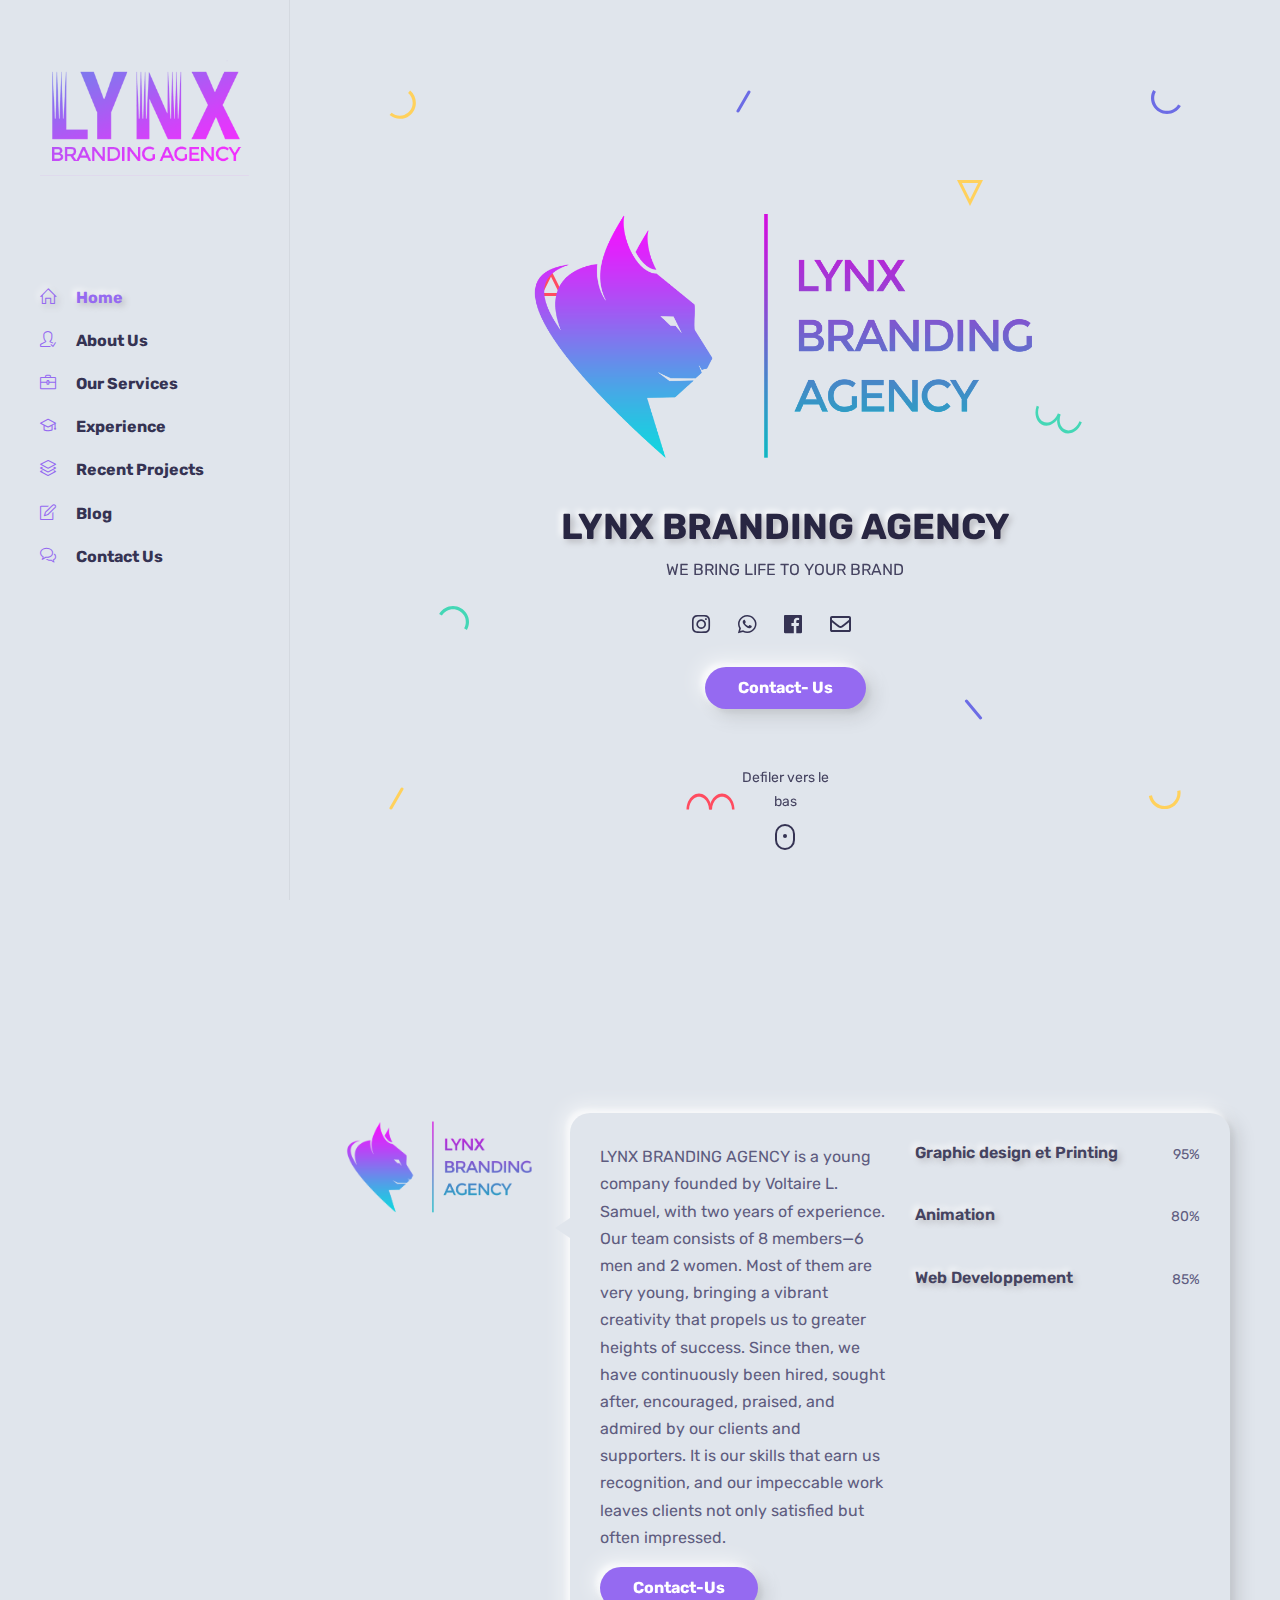
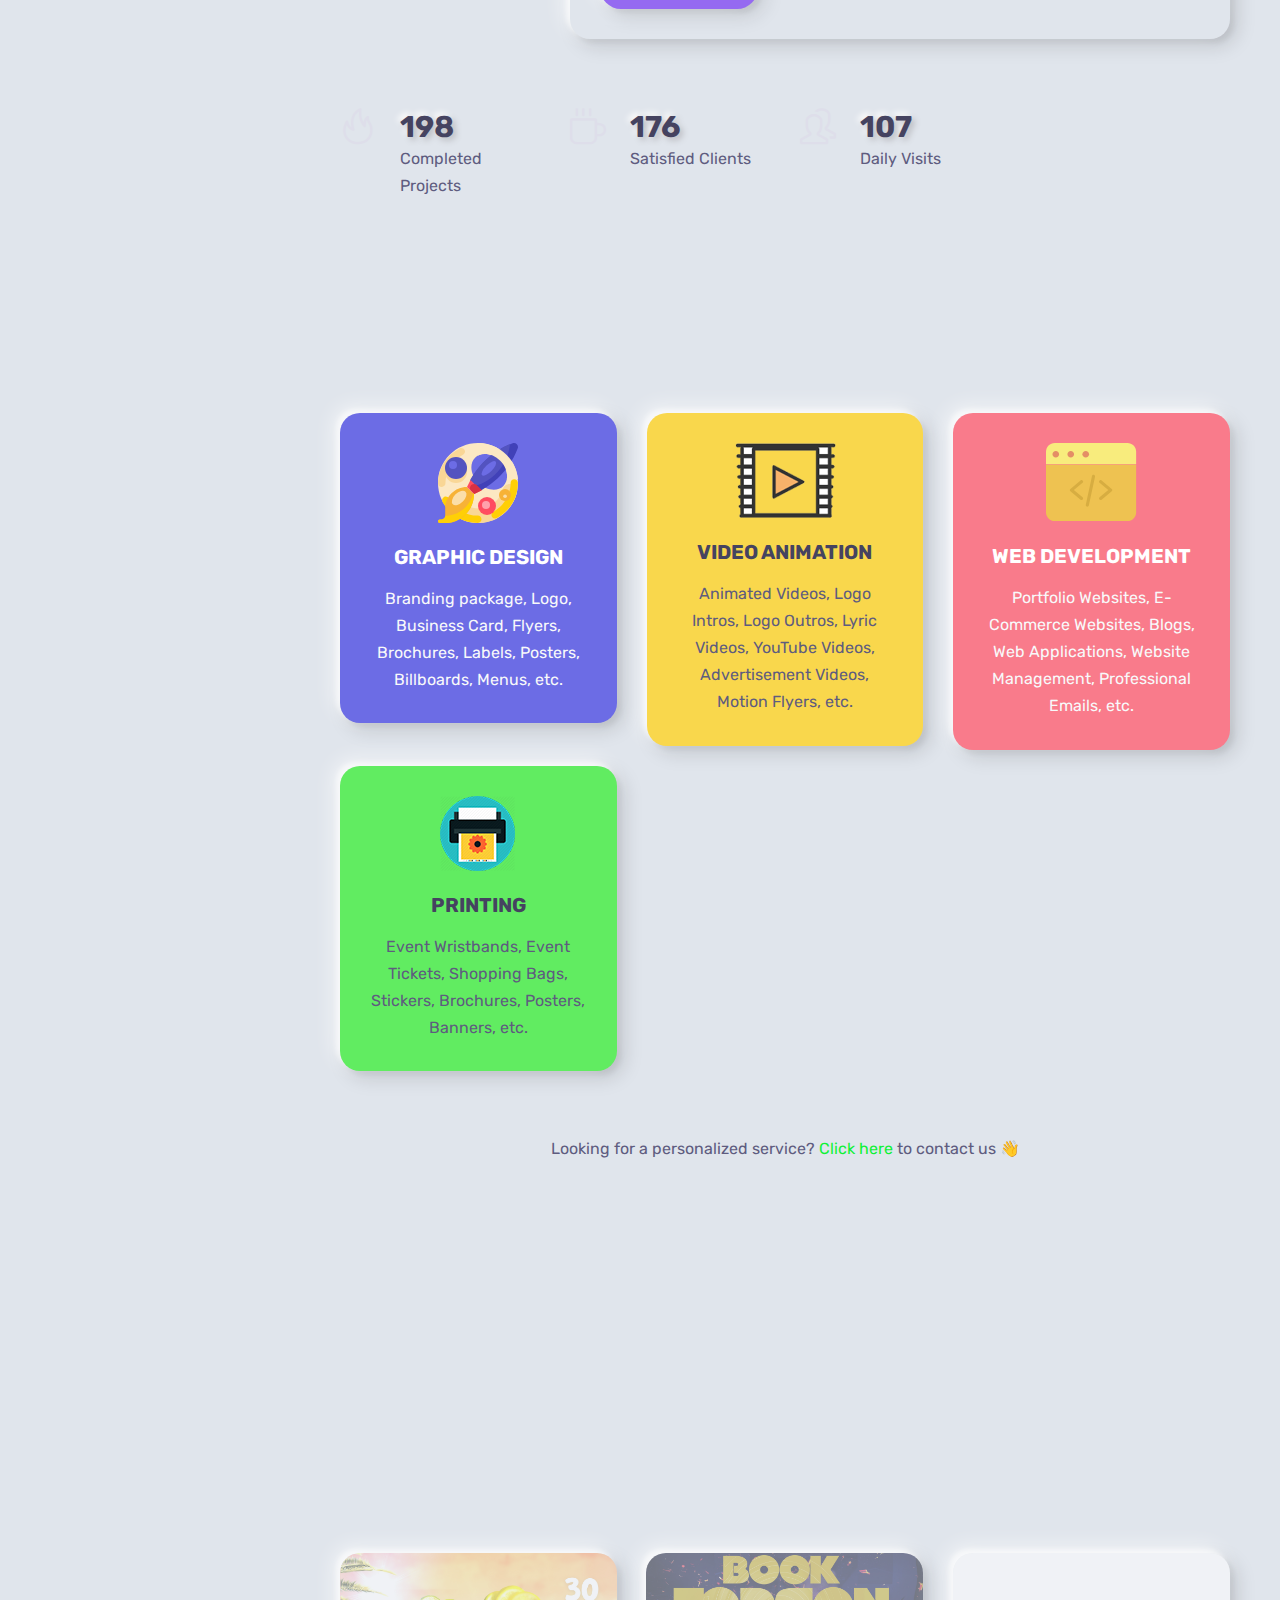
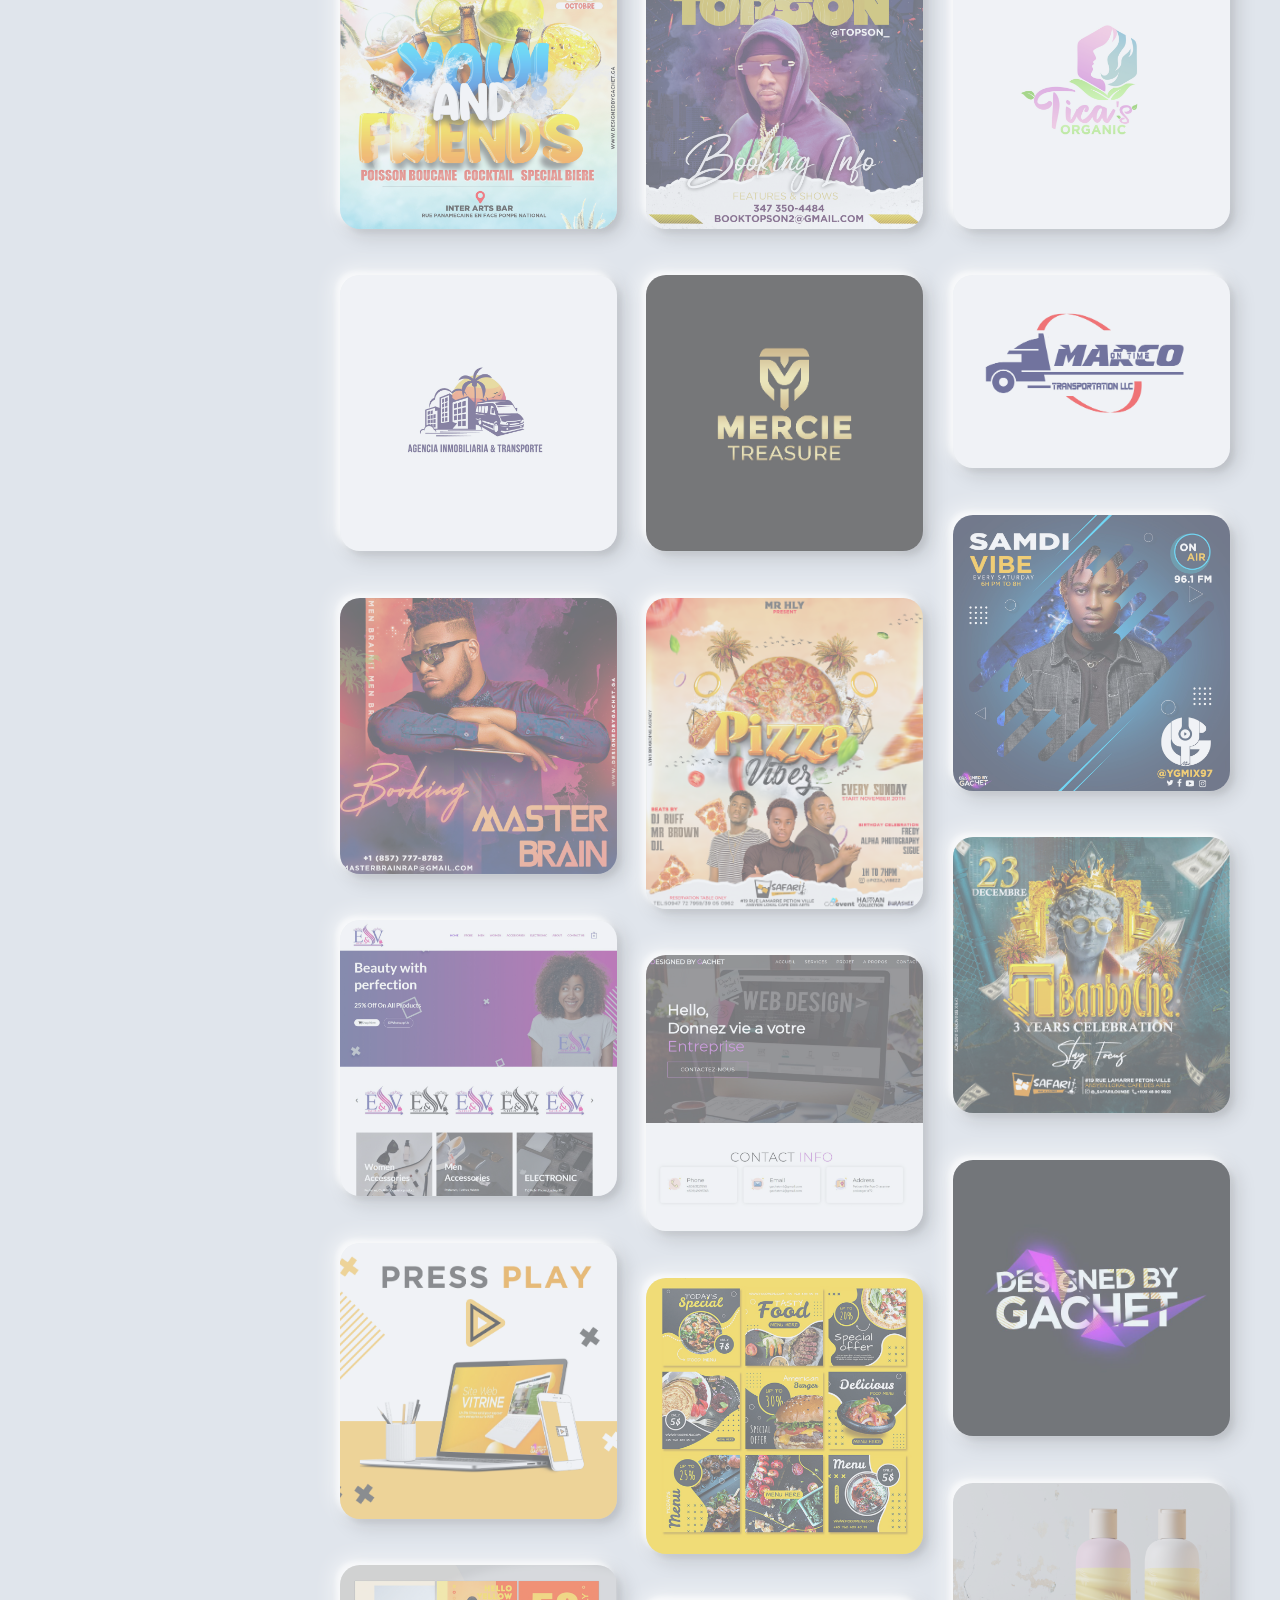
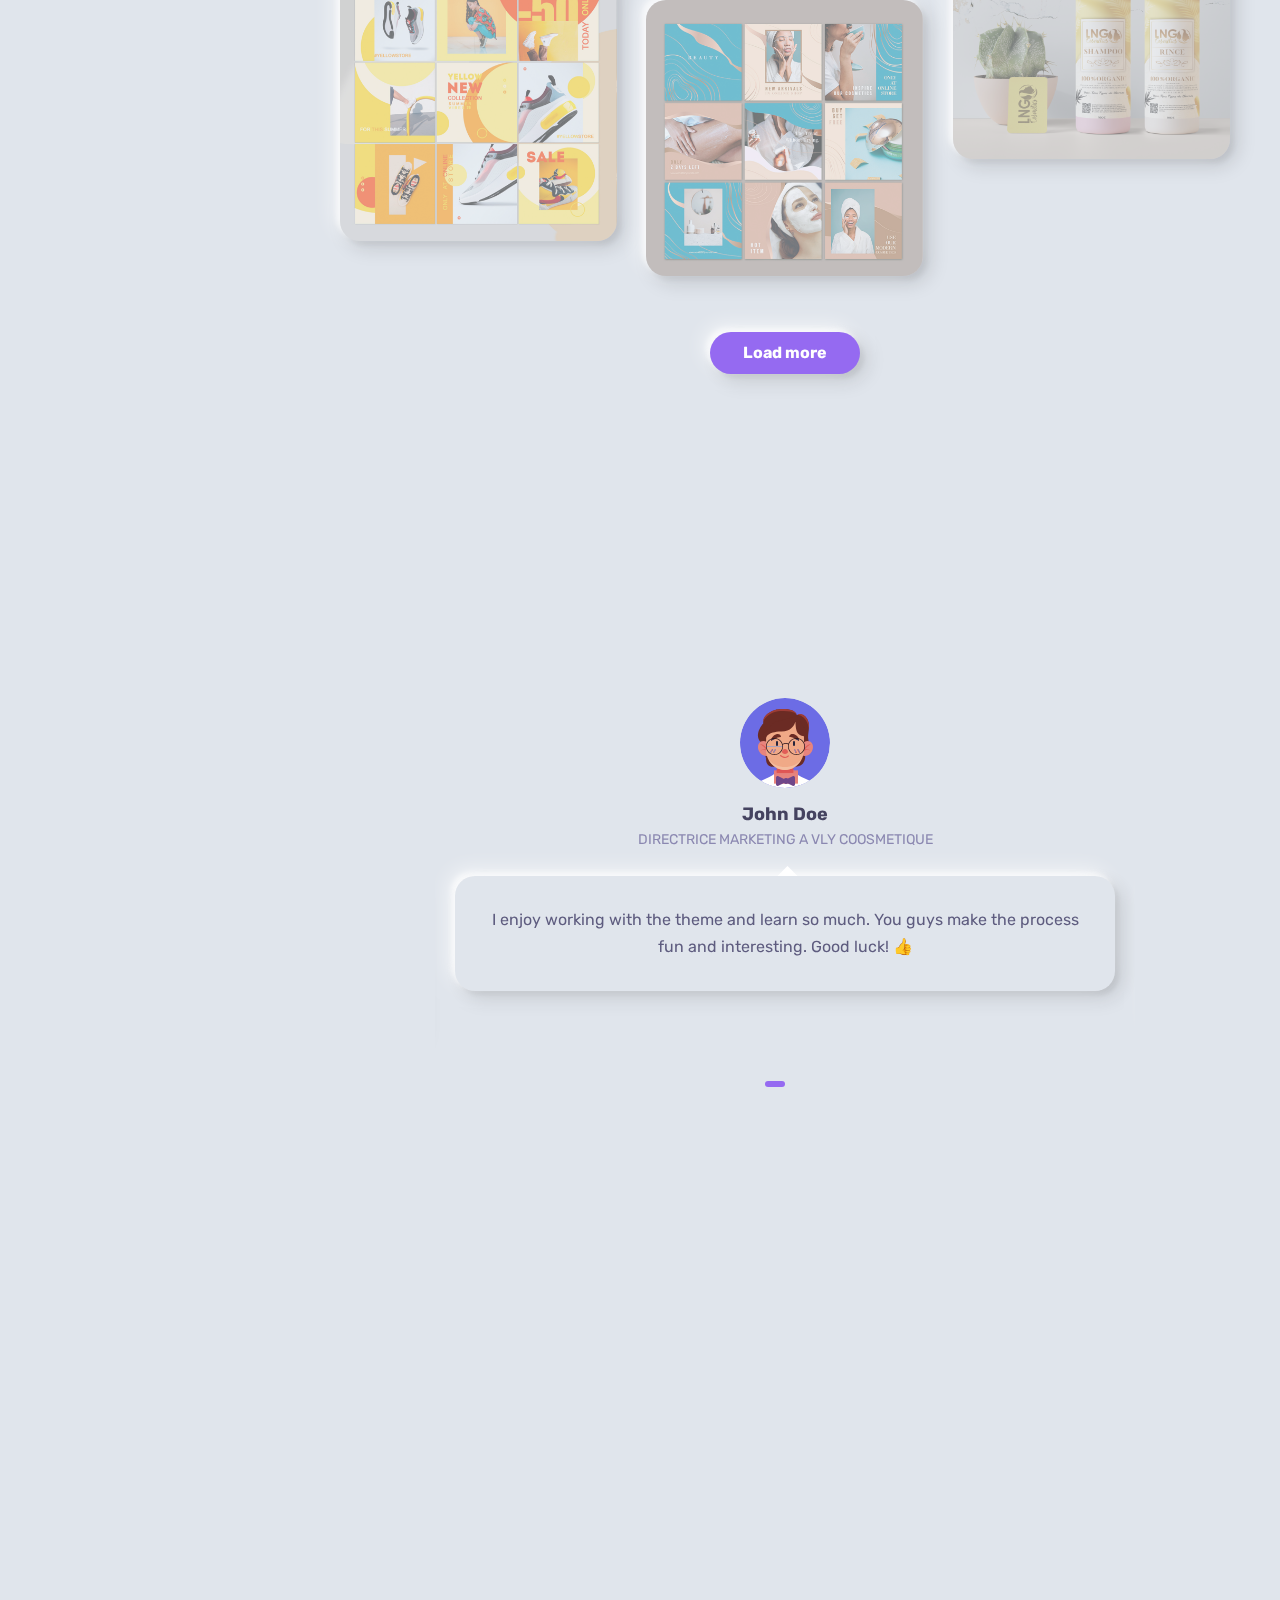
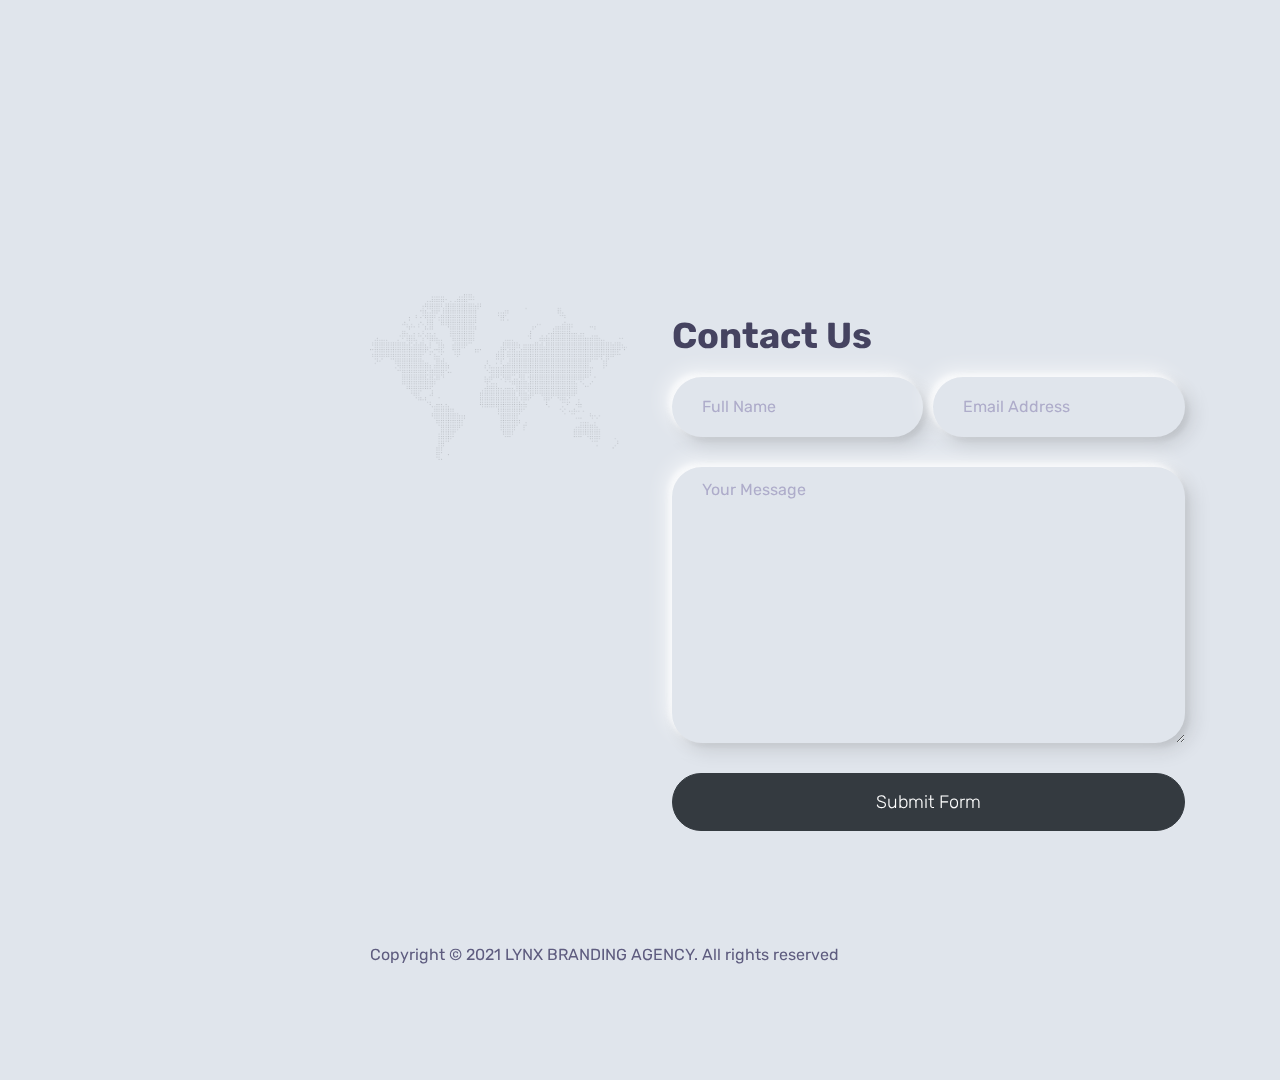
<file: index.html>
<!DOCTYPE html>
<html lang="en-US">
<head>
	<meta http-equiv="Content-Type" content="text/html; charset=UTF-8">
	<title>Lynx branding agency</title>
	<meta name="description" content="WE BRING LIFE TO YOUR BRAND">
	<meta name="viewport" content="width=device-width, initial-scale=1, maximum-scale=1">
	<link rel="shortcut icon" type="image/x-icon" href="images/LYNX LOGO REKTANG2.png">

	<!-- STYLESHEETS -->
	<link rel="stylesheet" href="css/bootstrap.min.css" type="text/css" media="all">
	<link rel="stylesheet" href="css/all.min.css" type="text/css" media="all">
	<link rel="stylesheet" href="css/simple-line-icons.css" type="text/css" media="all">
	<link rel="stylesheet" href="css/slick.css" type="text/css" media="all">
	<link rel="stylesheet" href="css/animate.css" type="text/css" media="all">
	<link rel="stylesheet" href="css/magnific-popup.css" type="text/css" media="all">
	<link rel="stylesheet" href="css/style.css" type="text/css" media="all">

	

</head>

<body>
	<script src="https://apps.elfsight.com/p/platform.js" defer></script>
<div class="elfsight-app-6313a6b8-5e1a-4617-8677-b1f6c5e3a9fa"></div>
<!-- Preloader 
<div id="preloader" class="light">
	<div class="outer">
		<!-- Google Chrome --
		<div class="infinityChrome">
			<div></div>
			<div></div>
			<div></div>
		</div> -->

		<!-- Safari and others --
		<div class="infinity">
			<div>
				<span></span>
			</div>
			<div>
				<span></span>
			</div>
			<div>
				<span></span>
			</div>
		</div>
	-->
		<!-- Stuff -->
		<svg xmlns="http://www.w3.org/2000/svg" version="1.1" class="goo-outer">
			<defs>
				<filter id="goo">
					<feGaussianBlur in="SourceGraphic" stdDeviation="6" result="blur" />
					<feColorMatrix in="blur" values="1 0 0 0 0  0 1 0 0 0  0 0 1 0 0  0 0 0 18 -7" result="goo" />
					<feBlend in="SourceGraphic" in2="goo" />
				</filter>
			</defs>
		</svg>
	</div>
</div>

<!-- mobile header -->
<header class="mobile-header-1 light">
	<div class="container">
		<!-- menu icon -->
		<div class="menu-icon d-inline-flex mr-4">
			<button>
				<span></span>
			</button>
		</div>
		<!-- logo image -->
		<div class="site-logo">
			<a href="index-light.html">
				<img src="images/LYNX LOGO REKTANG2.png" alt="LYNX" />
			</a>
		</div>
	</div>
</header>

<!-- desktop header -->
<header class="desktop-header-1 light d-flex align-items-start flex-column">
	
	<!-- logo image -->
	<div class="site-logo">
		<a href="index-light.html">
			<img src="images/LYNX LOGO REKTANG2.png" alt="LYNX" />
		</a>
	</div>
	
	<!-- main menu -->
	<nav>
	<ul class="vertical-menu scrollspy">
		<li class="active"><a href="#home"><i class="icon-home"></i>Home</a></li>
		<li><a href="#about"><i class="icon-user-following"></i>About Us</a></li>
		<li><a href="#services"><i class="icon-briefcase"></i>Our Services</a></li>
		<li><a href="#experience"><i class="icon-graduation"></i>Experience</a></li>
		<li><a href="#works"><i class="icon-layers"></i>Recent Projects</a></li>
		<li><a href="#blog"><i class="icon-note"></i>Blog</a></li>
		<li><a href="#contact"><i class="icon-bubbles"></i>Contact Us</a></li>
	</ul>
</nav>

	<!-- site footer -->
	

</header>

<!-- main layout -->
<main class="content">
	
	<!-- section home -->
	<section id="home" class="home d-flex light align-items-center">
		<div class="container">

			<!-- intro -->
			<div class="intro">
				<!-- avatar image -->
				<img src="images/lynx logo tou koupe.png" alt="Bolby" class="mb-4" />

				<!-- info -->
				<h1 class="mb-2 mt-0">LYNX BRANDING AGENCY</h1>
				<span>WE <span class="text-rotating">BRING LIFE TO YOUR BRAND</span></span>

				<!-- social icons -->
				<ul class="social-icons light list-inline mb-0 mt-4">
					<li class="list-inline-item"><a href="#"><i class="fab fa-instagram"></i></a></li>
					<li class="list-inline-item"><a href="#"><i class="fab fa-whatsapp"></i></a></li>
					<li class="list-inline-item"><a href="#"><i class="fab fa-facebook"></i></a></li>
					<li class="list-inline-item"><a href="#"><i class="far fa-envelope"></i></a></li>
					<li class="list-inline-item"><a href="#"><i class="fab fa-phone"></i></a></li>
				</ul>

				<!-- buttons -->
				<div class="mt-4">
					<a href="#contact" class="btn btn-default">Contact- Us</a>
				</div>
			</div>
			
			<!-- scroll down mouse wheel -->
			<div class="scroll-down light">
				<a href="#about" class="mouse-wrapper">
					<span>Defiler vers le bas</span>
					<span class="mouse">
						<span class="wheel"></span>
					</span>
				</a>
			</div>

			<!-- parallax layers -->
			<div class="parallax" data-relative-input="true">

				<svg width="27" height="29" data-depth="0.3" class="layer p1" xmlns="http://www.w3.org/2000/svg"><path d="M21.15625.60099c4.37954 3.67487 6.46544 9.40612 5.47254 15.03526-.9929 5.62915-4.91339 10.30141-10.2846 12.25672-5.37122 1.9553-11.3776.89631-15.75715-2.77856l2.05692-2.45134c3.50315 2.93948 8.3087 3.78663 12.60572 2.22284 4.297-1.5638 7.43381-5.30209 8.22768-9.80537.79387-4.50328-.8749-9.08872-4.37803-12.02821L21.15625.60099z" fill="#FFD15C" fill-rule="evenodd"/></svg>

				<svg width="26" height="26" data-depth="0.2" class="layer p2" xmlns="http://www.w3.org/2000/svg"><path d="M13 3.3541L2.42705 24.5h21.1459L13 3.3541z" stroke="#FF4C60" stroke-width="3" fill="none" fill-rule="evenodd"/></svg>

				<svg width="30" height="25" data-depth="0.3" class="layer p3" xmlns="http://www.w3.org/2000/svg"><path d="M.1436 8.9282C3.00213 3.97706 8.2841.92763 14.00013.92796c5.71605.00032 10.9981 3.04992 13.85641 8 2.8583 4.95007 2.8584 11.0491-.00014 16.00024l-2.77128-1.6c2.28651-3.96036 2.28631-8.84002.00011-12.8002-2.2862-3.96017-6.5124-6.40017-11.08513-6.4-4.57271.00018-8.79872 2.43984-11.08524 6.4002l-2.77128-1.6z" fill="#44D7B6" fill-rule="evenodd"/></svg>

				<svg width="15" height="23" data-depth="0.6" class="layer p4" xmlns="http://www.w3.org/2000/svg"><rect transform="rotate(30 9.86603 10.13397)" x="7" width="3" height="25" rx="1.5" fill="#FFD15C" fill-rule="evenodd"/></svg>

				<svg width="15" height="23" data-depth="0.2" class="layer p5" xmlns="http://www.w3.org/2000/svg"><rect transform="rotate(30 9.86603 10.13397)" x="7" width="3" height="25" rx="1.5" fill="#6C6CE5" fill-rule="evenodd"/></svg>

				<svg width="49" height="17" data-depth="0.5" class="layer p6" xmlns="http://www.w3.org/2000/svg"><g fill="#FF4C60" fill-rule="evenodd"><path d="M.5 16.5c0-5.71709 2.3825-10.99895 6.25-13.8567 3.8675-2.85774 8.6325-2.85774 12.5 0C23.1175 5.50106 25.5 10.78292 25.5 16.5H23c0-4.57303-1.90625-8.79884-5-11.08535-3.09375-2.28652-6.90625-2.28652-10 0C4.90625 7.70116 3 11.92697 3 16.5H.5z"/><path d="M23.5 16.5c0-5.71709 2.3825-10.99895 6.25-13.8567 3.8675-2.85774 8.6325-2.85774 12.5 0C46.1175 5.50106 48.5 10.78292 48.5 16.5H46c0-4.57303-1.90625-8.79884-5-11.08535-3.09375-2.28652-6.90625-2.28652-10 0-3.09375 2.28651-5 6.51232-5 11.08535h-2.5z"/></g></svg>

				<svg width="26" height="26" data-depth="0.4" class="layer p7" xmlns="http://www.w3.org/2000/svg"><path d="M13 22.6459L2.42705 1.5h21.1459L13 22.6459z" stroke="#FFD15C" stroke-width="3" fill="none" fill-rule="evenodd"/></svg>

				<svg width="19" height="21" data-depth="0.3" class="layer p8" xmlns="http://www.w3.org/2000/svg"><rect transform="rotate(-40 6.25252 10.12626)" x="7" width="3" height="25" rx="1.5" fill="#6C6CE5" fill-rule="evenodd"/></svg>

				<svg width="30" height="25" data-depth="0.3" data-depth-y="-1.30" class="layer p9" xmlns="http://www.w3.org/2000/svg"><path d="M29.8564 16.0718c-2.85854 4.95114-8.1405 8.00057-13.85654 8.00024-5.71605-.00032-10.9981-3.04992-13.85641-8-2.8583-4.95007-2.8584-11.0491.00014-16.00024l2.77128 1.6c-2.28651 3.96036-2.28631 8.84002-.00011 12.8002 2.2862 3.96017 6.5124 6.40017 11.08513 6.4 4.57271-.00018 8.79872-2.43984 11.08524-6.4002l2.77128 1.6z" fill="#6C6CE5" fill-rule="evenodd"/></svg>

				<svg width="47" height="29" data-depth="0.2" class="layer p10" xmlns="http://www.w3.org/2000/svg"><g fill="#44D7B6" fill-rule="evenodd"><path d="M46.78878 17.19094c-1.95535 5.3723-6.00068 9.52077-10.61234 10.8834-4.61167 1.36265-9.0893-.26708-11.74616-4.27524-2.65686-4.00817-3.08917-9.78636-1.13381-15.15866l2.34923.85505c-1.56407 4.29724-1.2181 8.92018.90705 12.12693 2.12514 3.20674 5.70772 4.5107 9.39692 3.4202 3.68921-1.0905 6.92581-4.40949 8.48988-8.70673l2.34923.85505z"/><path d="M25.17585 9.32448c-1.95535 5.3723-6.00068 9.52077-10.61234 10.8834-4.61167 1.36264-9.0893-.26708-11.74616-4.27525C.16049 11.92447-.27182 6.14628 1.68354.77398l2.34923.85505c-1.56407 4.29724-1.2181 8.92018.90705 12.12692 2.12514 3.20675 5.70772 4.5107 9.39692 3.4202 3.68921-1.0905 6.92581-4.40948 8.48988-8.70672l2.34923.85505z"/></g></svg>

				<svg width="33" height="20" data-depth="0.5" class="layer p11" xmlns="http://www.w3.org/2000/svg"><path d="M32.36774.34317c.99276 5.63023-1.09332 11.3614-5.47227 15.03536-4.37895 3.67396-10.3855 4.73307-15.75693 2.77837C5.76711 16.2022 1.84665 11.53014.8539 5.8999l3.15139-.55567c.7941 4.50356 3.93083 8.24147 8.22772 9.8056 4.29688 1.56413 9.10275.71673 12.60554-2.2227C28.34133 9.98771 30.01045 5.4024 29.21635.89884l3.15139-.55567z" fill="#FFD15C" fill-rule="evenodd"/></svg>

			</div>
		</div>
		
	</section>

	<!-- section about -->
	<section id="about">

		<div class="container">
			
			<!-- section title -->
			<h2 class="section-title wow fadeInUp">About Us</h2>

			<div class="spacer" data-height="60"></div>
			
			<div class="row">

				<div class="col-md-3">
					<div class="text-center text-md-left">
						<!-- avatar image -->
						<img src="images/lynx logo tou koupe.png" alt="LYNX" />
					</div>
					<div class="spacer d-md-none d-lg-none" data-height="30"></div>
				</div>

				<div class="col-md-9 triangle-left-md triangle-top-sm">
					<div class="rounded bg-white shadow-dark padding-30">
						<div class="row">
							<div class="col-md-6">
								<!-- about text -->
								<p>LYNX BRANDING AGENCY is a young company founded by Voltaire L. Samuel, with two years of experience. Our team consists of 8 members—6 men and 2 women. Most of them are very young, bringing a vibrant creativity that propels us to greater heights of success. Since then, we have continuously been hired, sought after, encouraged, praised, and admired by our clients and supporters. It is our skills that earn us recognition, and our impeccable work leaves clients not only satisfied but often impressed.</p>
								<div class="mt-3">
									<a href="#" class="btn btn-default">Contact-Us</a>
								</div>
								<div class="spacer d-md-none d-lg-none" data-height="30"></div>
							</div>
							<div class="col-md-6">
								<!-- skill item -->
								<div class="skill-item">
									<div class="skill-info clearfix">
										<h4 class="float-left mb-3 mt-0">Graphic design et Printing</h4>
										<span class="float-right">95%</span>
									</div>
									<div class="progress">
										<div class="progress-bar data-background" role="progressbar" aria-valuemin="0" aria-valuemax="100" aria-valuenow="85" data-color="#FFD15C">
										</div>
									</div>
									<div class="spacer" data-height="20"></div>
								</div>

								<!-- skill item -->
								<div class="skill-item">
									<div class="skill-info clearfix">
										<h4 class="float-left mb-3 mt-0">Animation</h4>
										<span class="float-right">80%</span>
									</div>
									<div class="progress">
										<div class="progress-bar data-background" role="progressbar" aria-valuemin="0" aria-valuemax="100" aria-valuenow="80" data-color="#FF4C60">
										</div>
									</div>
									<div class="spacer" data-height="20"></div>
								</div>

								<!-- skill item -->
								<div class="skill-item">
									<div class="skill-info clearfix">
										<h4 class="float-left mb-3 mt-0">Web Developpement </h4>
										<span class="float-right">85%</span>
									</div>
									<div class="progress">
										<div class="progress-bar data-background" role="progressbar" aria-valuemin="0" aria-valuemax="100" aria-valuenow="85" data-color="#6C6CE5">
										</div>
									</div>
								</div>
							</div>
						</div>
					</div>
				</div>

			</div>
			<!-- row end -->

			<div class="spacer" data-height="70"></div>
			
			<div class="row">
				
				<div class="col-md-3 col-sm-6">
					<!-- fact item -->
					<div class="fact-item">
						<span class="icon icon-fire"></span>
						<div class="details">
							<h3 class="mb-0 mt-0 number"><em class="count">198</em></h3>
							<p class="mb-0">Completed Projects</p>
						</div>
					</div>
					<div class="spacer d-md-none d-lg-none" data-height="30"></div>
				</div>

				<div class="col-md-3 col-sm-6">
					<!-- fact item -->
					<div class="fact-item">
						<span class="icon icon-cup"></span>
						<div class="details">
							<h3 class="mb-0 mt-0 number"><em class="count">176</em></h3>
							<p class="mb-0">Satisfied Clients</p>
						</div>
					</div>
					<div class="spacer d-md-none d-lg-none" data-height="30"></div>
				</div>

				<div class="col-md-3 col-sm-6">
					<!-- fact item -->
					<div class="fact-item">
						<span class="icon icon-people"></span>
						<div class="details">
							<h3 class="mb-0 mt-0 number"><em class="count">107</em></h3>
							<p class="mb-0">Daily Visits</p>
						</div>
					</div>
					<div class="spacer d-md-none d-lg-none" data-height="30"></div>
				</div>

				<div class="col-md-3 col-sm-6">
					<!-- fact item 
					<div class="fact-item">
						<span class="icon icon-badge"></span>
						<div class="details">
							<h3 class="mb-0 mt-0 number"><em class="count">35</em></h3>
							<p class="mb-0">Nominees winner</p>
						</div>
					</div>
				</div>
			       -->
			</div>

		</div>
		
	</section>
	
	<!-- section services -->
	<section id="services">

	<div class="container">
		
		<!-- section title -->
		<h2 class="section-title wow fadeInUp">Services</h2>

		<div class="spacer" data-height="60"></div>
		
		<div class="row">

			<div class="col-md-4">
				<!-- service box -->
				<div class="service-box rounded data-background padding-30 text-center text-light shadow-blue" data-color="#6C6CE5">
					<img src="images/service-1.svg" alt="Graphic Design" />
					<h3 class="mb-3 mt-0">GRAPHIC DESIGN</h3>
					<p class="mb-0">Branding package, Logo, Business Card, Flyers, Brochures, Labels, Posters, Billboards, Menus, etc.</p>
				</div>
				<div class="spacer d-md-none d-lg-none" data-height="30"></div>
			</div>

			<div class="col-md-4" data-wow-delay="0.2s">
				<!-- service box -->
				<div class="service-box rounded data-background padding-30 text-center shadow-yellow" data-color="#F9D74C">
					<img src="images/movie-1.1s-200px.png" alt="Video Animation" />
					<h3 class="mb-3 mt-0">VIDEO ANIMATION</h3>
					<p class="mb-0">Animated Videos, Logo Intros, Logo Outros, Lyric Videos, YouTube Videos, Advertisement Videos, Motion Flyers, etc.</p>
				</div>
				<div class="spacer d-md-none d-lg-none" data-height="30"></div>
			</div>

			<div class="col-md-4" data-wow-delay="0.4s">
				<!-- service box -->
				<div class="service-box rounded data-background padding-30 text-center text-light shadow-pink" data-color="#F97B8B">
					<img src="images/service-2.svg" alt="Web Development" />
					<h3 class="mb-3 mt-0">WEB DEVELOPMENT</h3>
					<p class="mb-0">Portfolio Websites, E-Commerce Websites, Blogs, Web Applications, Website Management, Professional Emails, etc.</p>
				</div>
			</div>

			<div class="col-md-4" data-wow-delay="0.6s">
				<!-- service box -->
				<div class="service-box rounded data-background padding-30 margin-30 text-center shadow-yellow"  data-color="#61ec61">
					<img src="images/imprimant.png" alt="Printing Services" />
					<h3 class="mb-3 mt-0">PRINTING</h3>
					<p class="mb-0">Event Wristbands, Event Tickets, Shopping Bags, Stickers, Brochures, Posters, Banners, etc.</p>
				</div>
				<div class="spacer d-md-none d-lg-none" data-height="30"></div>
			</div>

		</div>

		<div class="mt-5 text-center">
			<p class="mb-0">Looking for a personalized service? <a href="http://wa.me/50935275161">Click here</a> to contact us 👋</p>
		</div>

	</div>
	
</section>

	
	<!-- section experience -->
	<section id="experience">

		<div class="container">
			
			<!-- section title
			<h2 class="section-title wow fadeInUp">Experience</h2>

			<div class="spacer" data-height="60"></div>
			
			<div class="row">

				<div class="col-md-6">
					
					<!-- timeline wrapper 
					<div class="timeline edu bg-white rounded shadow-dark padding-30 overflow-hidden">

						<!-- timeline item --
						<div class="timeline-container wow fadeInUp">
							<div class="content">
								<span class="time">2019 - Present</span>
								<h3 class="title">Academic Degree</h3>
								<p>Lorem ipsum dolor sit amet quo ei simul congue exerci ad nec admodum perfecto.</p>
							</div>
						</div>

						<!-- timeline item 
						<div class="timeline-container wow fadeInUp" data-wow-delay="0.2s">
							<div class="content">
								<span class="time">2017 - 2013</span>
								<h3 class="title">Bachelor’s Degree</h3>
								<p>Lorem ipsum dolor sit amet quo ei simul congue exerci ad nec admodum perfecto.</p>
							</div>
						</div>

						<!-- timeline item 
						<div class="timeline-container wow fadeInUp" data-wow-delay="0.4s">
							<div class="content">
								<span class="time">2013 - 2009</span>
								<h3 class="title">Honours Degree</h3>
								<p>Lorem ipsum dolor sit amet quo ei simul congue exerci ad nec admodum perfecto.</p>
							</div>
						</div>

						<!-- main line 
						<span class="line"></span>

					</div>

				</div>

				<div class="col-md-6">
					
					<!-- responsive spacer -
					<div class="spacer d-md-none d-lg-none" data-height="30"></div>

					<!-- timeline wrapper 
					<div class="timeline exp bg-white rounded shadow-dark padding-30 overflow-hidden">

						<!-- timeline item --
						<div class="timeline-container wow fadeInUp">
							<div class="content">
								<span class="time">2019 - Present</span>
								<h3 class="title">Web Designer</h3>
								<p>Lorem ipsum dolor sit amet quo ei simul congue exerci ad nec admodum perfecto.</p>
							</div>
						</div>

						<!-- timeline item --
						<div class="timeline-container wow fadeInUp" data-wow-delay="0.2s">
							<div class="content">
								<span class="time">2017 - 2013</span>
								<h3 class="title">Front-End Developer</h3>
								<p>Lorem ipsum dolor sit amet quo ei simul congue exerci ad nec admodum perfecto.</p>
							</div>
						</div>

						<!-- timeline item --
						<div class="timeline-container wow fadeInUp" data-wow-delay="0.4s">
							<div class="content">
								<span class="time">2013 - 2009</span>
								<h3 class="title">Back-End Developer</h3>
								<p>Lorem ipsum dolor sit amet quo ei simul congue exerci ad nec admodum perfecto.</p>
							</div>
						</div>

						<!-- main line --
						<span class="line"></span>

					</div>

				</div>

			</div>

		</div>
	-->
	</section>
	
	<!-- section works -->
	<section id="works">

		<div class="container">
			
			<!-- section title -->
			<h2 class="section-title wow fadeInUp">Travaux recent</h2>

			<div class="spacer" data-height="60"></div>

			<!-- portfolio filter (desktop) -->
			<ul class="portfolio-filter list-inline wow fadeInUp">
				<li class="current list-inline-item" data-filter="*">All</li>
				<li class="list-inline-item" data-filter=".logo">Logo</li>
				<li class="list-inline-item" data-filter=".Flyers">Flyers</li>
				<li class="list-inline-item" data-filter=".animation">Animation</li>
				<li class="list-inline-item" data-filter=".branding">Branding</li>
				<li class="list-inline-item" data-filter=".website">Website</li>
			</ul>
			
			<!-- portfolio filter (mobile) -->
			<div class="pf-filter-wrapper">
				<select class="portfolio-filter-mobile">
					<option value="*">All</option>
					<option value=".logo">Logo</option>
					<option value=".Flyers">Flyers</option>
					<option value=".animation">Animation</option>
					<option value=".branding">Branding</option>
					<option value=".website">Website</option>
				</select>
			</div>
			
			<!-- portolio wrapper -->
			<div class="row portfolio-wrapper">
				
				<!-- portfolio item -->
				<div class="col-md-4 col-sm-6 grid-item Flyers">
					<a href="images/works/party carl.jpg" class="work-image">
						<div class="portfolio-item rounded shadow-dark">
							<div class="details">
								<span class="term">Flyers</span>
								<h4 class="title">Flyers EVENT</h4>
								<span class="more-button"><i class="icon-magnifier-add"></i></span>
							</div>
							<div class="thumb">
								<img src="images/works/party carl.jpg" alt="Portfolio-title" />
								<div class="mask"></div>
							</div>
						</div>
					</a>
				</div>

				<!-- portfolio item -->
				<div class="col-md-4 col-sm-6 grid-item Flyers">
					<a href="images/works/topson flyer.jpg" class="work-image">
						<div class="portfolio-item rounded shadow-dark">
							<div class="details">
								<span class="term">Flyers</span>
								<h4 class="title">Flyers EVENT</h4>
								<span class="more-button"><i class="icon-magnifier-add"></i></span>
							</div>
							<div class="thumb">
								<img src="images/works/topson flyer.jpg" alt="Portfolio-title" />
								<div class="mask"></div>
							</div>
						</div>
					</a>
				</div>

				<div class="col-md-4 col-sm-6 grid-item art logo">
					<a href="#gallery-1" class="gallery-link">
						<div class="portfolio-item rounded shadow-dark">
							<div class="details">
								<span class="term">Logo</span>
								<h4 class="title">LOGO FOR A COMPANY</h4>
								<span class="more-button"><i class="icon-picture"></i></span>
							</div>
							<div class="thumb">
								<img src="images/works/logo11111.jpg" alt="Portfolio-title" />
								<div class="mask"></div>
							</div>
						</div>
					</a>
					<div id="gallery-1" class="gallery mfp-hide">
						<a href="images/works/logo11111.jpg"></a>
						<a href="images/works/logo11111222.jpg"></a>
						<a href="images/works/logo1111133333.jpg"></a>
						<a href="images/works/logo11111444.jpg"></a>
					</div>
				</div>

				<div class="col-md-4 col-sm-6 grid-item art logo">
					<a href="#gallery-1" class="gallery-link">
						<div class="portfolio-item rounded shadow-dark">
							<div class="details">
								<span class="term">Logo</span>
								<h4 class="title">LOGO FOR A COMPANY</h4>
								<span class="more-button"><i class="icon-picture"></i></span>
							</div>
							<div class="thumb">
								<img src="images/works/logo2222.jpg" alt="Portfolio-title" />
								<div class="mask"></div>
							</div>
						</div>
					</a>
					<div id="gallery-1" class="gallery mfp-hide">
						<a href="images/works/logo2222.jpg"></a>
						<a href="images/works/logo222222222.jpg"></a>
						<a href="images/works/logo22223333.jpg"></a>
						<a href="images/works/- Polo Shirt.jpg"></a>
					</div>
				</div>

				<div class="col-md-4 col-sm-6 grid-item art logo">
					<a href="#gallery-1" class="gallery-link">
						<div class="portfolio-item rounded shadow-dark">
							<div class="details">
								<span class="term">Logo</span>
								<h4 class="title">LOGO FOR A COMPANY</h4>
								<span class="more-button"><i class="icon-picture"></i></span>
							</div>
							<div class="thumb">
								<img src="images/works/tm gold.jpg" alt="Portfolio-title" />
								<div class="mask"></div>
							</div>
						</div>
					</a>
					<div id="gallery-1" class="gallery mfp-hide">
						<a href="images/works/ee.jpg"></a>
						<a href="images/works/eee.jpg"></a>
						<a href="images/works/mt 2.jpg"></a>
					</div>
				</div>

				<div class="col-md-4 col-sm-6 grid-item art logo">
					<a href="#gallery-1" class="gallery-link">
						<div class="portfolio-item rounded shadow-dark">
							<div class="details">
								<span class="term">Logo</span>
								<h4 class="title">LOGO FOR A COMPANY</h4>
								<span class="more-button"><i class="icon-picture"></i></span>
							</div>
							<div class="thumb">
								<img src="images/works/marco transss.jpg" alt="Portfolio-title" />
								<div class="mask"></div>
							</div>
						</div>
					</a>
					<div id="gallery-1" class="gallery mfp-hide">
						<a href="images/works/a.jpg"></a>
						<a href="images/works/aaa.jpg"></a>
						
					</div>
				</div>

				<!-- portfolio item -->
				<div class="col-md-4 col-sm-6 grid-item Flyers">
					<a href="images/works/yg for web.jpg" class="work-image">
						<div class="portfolio-item rounded shadow-dark">
							<div class="details">
								<span class="term">Flyers</span>
								<h4 class="title">Flyers EVENT</h4>
								<span class="more-button"><i class="icon-magnifier-add"></i></span>
							</div>
							<div class="thumb">
								<img src="images/works/yg for web.jpg" alt="Portfolio-title" />
								<div class="mask"></div>
							</div>
						</div>
					</a>
				</div>

					<!-- portfolio item -->
					<div class="col-md-4 col-sm-6 grid-item Flyers">
						<a href="images/works/pizaa vibe x safari.jpg" class="work-image">
							<div class="portfolio-item rounded shadow-dark">
								<div class="details">
									<span class="term">Flyers</span>
									<h4 class="title">Flyers EVENT</h4>
									<span class="more-button"><i class="icon-magnifier-add"></i></span>
								</div>
								<div class="thumb">
									<img src="images/works/VIP FLYERS FPR WEB.jpg" alt="Portfolio-title" />
									<div class="mask"></div>
								</div>
							</div>
						</a>
					</div>

	<!-- portfolio item -->
	<div class="col-md-4 col-sm-6 grid-item Flyers">
		<a href="images/works/pizaa vibe x safari.jpg" class="work-image">
			<div class="portfolio-item rounded shadow-dark">
				<div class="details">
					<span class="term">Flyers</span>
					<h4 class="title">Flyers EVENT</h4>
					<span class="more-button"><i class="icon-magnifier-add"></i></span>
				</div>
				<div class="thumb">
					<img src="images/works/pizaa vibe x safari.jpg" alt="Portfolio-title" />
					<div class="mask"></div>
				</div>
			</div>
		</a>
	</div>

	<!-- portfolio item -->
	<div class="col-md-4 col-sm-6 grid-item Flyers">
		<a href="images/works/banboche light.jpg" class="work-image">
			<div class="portfolio-item rounded shadow-dark">
				<div class="details">
					<span class="term">Flyers</span>
					<h4 class="title">Flyers EVENT</h4>
					<span class="more-button"><i class="icon-magnifier-add"></i></span>
				</div>
				<div class="thumb">
					<img src="images/works/banboche light.jpg" alt="Portfolio-title" />
					<div class="mask"></div>
				</div>
			</div>
		</a>
	</div>
					
				<!-- portfolio item -->
				<div class="col-md-4 col-sm-6 grid-item website">
					<a href="#small-dialog" class="work-content">
						<div class="portfolio-item rounded shadow-dark">
							<div class="details">
								<span class="term">website</span>
								<h4 class="title">Website E-commerce for a store</h4>
								<span class="more-button"><i class="icon-options"></i></span>
							</div>
							<div class="thumb">
								<img src="images/works/WEB111CORVER.jpg" alt="Portfolio-title" />
								<div class="mask"></div>
							</div>
						</div>
					</a>
					<div id="small-dialog" class="white-popup zoom-anim-dialog mfp-hide">
						<img src="images/works/WEB111CORVER.jpg" alt="Title" />
						<h2>EVSHOP</h2>
						<p>Lorem ipsum dolor sit amet, consectetur adipiscing elit. Etiam hendrerit nibh in massa semper rutrum. In rhoncus eleifend mi id tempus.</p>
						<p>Donec consectetur, libero at pretium euismod, nisl felis lobortis urna, id tristique nisl lectus eget ligula.</p>
						<a href="WWW.EVSHOP11.COM" class="btn btn-default">VISITEZ LE SITE</a>
					</div>
				</div>   
		

				<!-- portfolio item -->
				<div class="col-md-4 col-sm-6 grid-item website">
					<a href="#small-dialog" class="work-content">
						<div class="portfolio-item rounded shadow-dark">
							<div class="details">
								<span class="term">website</span>
								<h4 class="title">Website Portfolio </h4>
								<span class="more-button"><i class="icon-options"></i></span>
							</div>
							<div class="thumb">
								<img src="images/works/TESS 222.jpg" alt="Portfolio-title1" />
								<div class="mask"></div>
							</div>
						</div>
					</a>
					<div id="small-dialog" class="white-popup zoom-anim-dialog mfp-hide">
						<img src="images/works/TESS 222.jpg" alt="Title" />
						<h2>DESIGN BY GACHET</h2>
						<p>Lorem ipsum dolor sit amet, consectetur adipiscing elit. Etiam hendrerit nibh in massa semper rutrum. In rhoncus eleifend mi id tempus.</p>
						<p>Donec consectetur, libero at pretium euismod, nisl felis lobortis urna, id tristique nisl lectus eget ligula.</p>
						<a href="WWW.DESIGNEDBYGACHET.GA" class="btn btn-default">VISITEZ LE SITE</a>
					</div>
				</div>

				<!-- portfolio item --
				<div class="col-md-4 col-sm-6 grid-item animation">
					<a href="images/works/video 1.MP4" class="work-video">
						<div class="portfolio-item rounded shadow-dark">
							<div class="details">
								<span class="term">Animation</span>
								<h4 class="title">Delivery App Wireframe</h4>
								<span class="more-button"><i class="icon-camrecorder"></i></span>
							</div>
							<div class="thumb">
								<img src="images/works/3.svg" alt="Portfolio-title" />
								<div class="mask"></div>
							</div>
						</div>
					</a>
				</div> -->

				<!-- portfolio item --
				<div class="col-md-4 col-sm-6 grid-item creative">
					<a href="#" class="work-video">
						<div class="portfolio-item rounded shadow-dark">
							<div class="details">
								<span class="term">Creative</span>
								<h4 class="title">Onboarding Motivation</h4>
								<span class="more-button"><i class="icon-music-tone-alt"></i></span>
							</div>
							<div class="thumb">
								<img src="images/works/4.svg" alt="Portfolio-title" />
								<div class="mask"></div>
							</div>
						</div>
					</a>
				</div> -->


				<!-- portfolio item -->
				<div class="col-md-4 col-sm-6 grid-item animation">
					<a href="images/works/video 2.mp4" class="work-video">
						<div class="portfolio-item rounded shadow-dark">
							<div class="details">
								<span class="term">Animation</span>
								<h4 class="title">Delivery App Wireframe</h4>
								<span class="more-button"><i class="icon-camrecorder"></i></span>
							</div>
							<div class="thumb">
								<img src="images/works/corvervideo2.jpeg" alt="Portfolio-title" />
								<div class="mask"></div>
							</div>
						</div>
					</a>
				</div> 

					<!-- portfolio item -->
					<div class="col-md-4 col-sm-6 grid-item animation">
						<a href="images/works/video 1.MP4" class="work-video">
							<div class="portfolio-item rounded shadow-dark">
								<div class="details">
									<span class="term">Animation</span>
									<h4 class="title">Delivery App Wireframe</h4>
									<span class="more-button"><i class="icon-camrecorder"></i></span>
								</div>
								<div class="thumb">
									<img src="images/works/videocorver11.jpg" alt="Portfolio-title" />
									<div class="mask"></div>
								</div>
							</div>
						</a>
					</div> 

				<!-- portfolio item -- WEB OPTION 2
				<div class="col-md-4 col-sm-6 grid-item website">
					<a href="#" class="work-video">
						<div class="portfolio-item rounded shadow-dark">
							<div class="details">
								<span class="term">Creative</span>
								<h4 class="title">Onboarding Motivation</h4>
								<span class="more-button"><i class="icon-music-tone-alt"></i></span>
							</div>
							<div class="thumb">
								<img src="images/works/4.svg" alt="Portfolio-title" />
								<div class="mask"></div>
							</div>
						</div>
					</a>
				</div> -->

				<!-- portfolio item -->
				<div class="col-md-4 col-sm-6 grid-item  branding">
					<a href="#gallery-1" class="gallery-link">
						<div class="portfolio-item rounded shadow-dark">
							<div class="details">
								<span class="term">Branding</span>
								<h4 class="title">Instagram Content</h4>
								<span class="more-button"><i class="icon-picture"></i></span>
							</div>
							<div class="thumb">
								<img src="images/works/brenn1111.jpg" alt="Portfolio-title" />
								<div class="mask"></div>
							</div>
						</div>
					</a>
					<div id="gallery-1" class="gallery mfp-hide">
						<a href="images/works/brenn1111.jpg"></a>
						<a href="images/works/brenn1111222.jpg"></a>
					</div>
				</div>

				<!-- portfolio item -->
				<div class="col-md-4 col-sm-6 grid-item  branding">
					<a href="#gallery-1" class="gallery-link">
						<div class="portfolio-item rounded shadow-dark">
							<div class="details">
								<span class="term">Branding</span>
								<h4 class="title">Lie Natural Glow</h4>
								<span class="more-button"><i class="icon-picture"></i></span>
							</div>
							<div class="thumb">
								<img src="images/works/Sans titre-3.jpg" alt="Portfolio-title" />
								<div class="mask"></div>
							</div>
						</div>
					</a>
					<div id="gallery-1" class="gallery mfp-hide">
						<a href="images/works/Sans titre-3.jpg"></a>
						
					</div>
				</div>


					<!-- portfolio item -->
					<div class="col-md-4 col-sm-6 grid-item  branding">
						<a href="#gallery-1" class="gallery-link">
							<div class="portfolio-item rounded shadow-dark">
								<div class="details">
									<span class="term">Branding</span>
									<h4 class="title">Instagram Content</h4>
									<span class="more-button"><i class="icon-picture"></i></span>
								</div>
								<div class="thumb">
									<img src="images/works/brenn3333.jpg" alt="Portfolio-title" />
									<div class="mask"></div>
								</div>
							</div>
						</a>
						<div id="gallery-1" class="gallery mfp-hide">
							<a href="images/works/brenn3333.jpg"></a>
							<a href="images/works/brenn333322222222.jpg"></a>
						</div>
					</div>

					<!-- portfolio item -->
					<div class="col-md-4 col-sm-6 grid-item  branding">
						<a href="#gallery-1" class="gallery-link">
							<div class="portfolio-item rounded shadow-dark">
								<div class="details">
									<span class="term">Branding</span>
									<h4 class="title">Instagram Content</h4>
									<span class="more-button"><i class="icon-picture"></i></span>
								</div>
								<div class="thumb">
									<img src="images/works/brenn22222.jpg" alt="Portfolio-title" />
									<div class="mask"></div>
								</div>
							</div>
						</a>
						<div id="gallery-1" class="gallery mfp-hide">
							<a href="images/works/brenn22222.jpg"></a>
							<a href="images/works/brenn2222222222222.jpg"></a>
						</div>
					</div>

		

				<!-- portfolio item --
				<div class="col-md-4 col-sm-6 grid-item creative design">
					<a href="#" target="_blank">
						<div class="portfolio-item rounded shadow-dark">
							<div class="details">
								<span class="term">Creative, Design</span>
								<h4 class="title">Game Store App Concept</h4>
								<span class="more-button"><i class="icon-link"></i></span>
							</div>
							<div class="thumb">
								<img src="images/works/6.svg" alt="Portfolio-title" />
								<div class="mask"></div>
							</div>
						</div>
					</a>
				</div> -->

			</div>
			
			<!-- more button -->
			<div class="load-more text-center mt-4">
				<a href="javascript:" class="btn btn-default"><i class="fas fa-spinner"></i> Load more</a>
				<!-- numbered pagination (hidden for infinite scroll) -->
				<ul class="portfolio-pagination list-inline d-none">
					<li class="list-inline-item">1</li>
					<li class="list-inline-item"><a href="works-2.html">2</a></li>
				</ul>
			</div>

		</div>

	</section>
	
	<!-- section prices -->
	<section id="prices">

		<div class="container">
			
			<!-- section title --
			<h2 class="section-title wow fadeIn">Pricing Plans</h2>

			<div class="spacer" data-height="60"></div>
			
			<div class="row">
				
				<div class="col-md-4 pr-md-0 mt-md-4 mt-0">
					<!-- price item --
					<div class="price-item bg-white rounded shadow-dark text-center">
						<img src="images/price-1.svg" alt="Regular" />
						<h2 class="plan">Basic</h2>
						<p>A Simple option but powerful to manage your business</p>
						<p>Email support</p>
						<h3 class="price"><em>$</em>9<span>Month</span></h3>
						<a href="#" class="btn btn-default">Get Started</a>
					</div>
				</div> --

				<div class="col-md-4 px-md-0 my-4 my-md-0">
					<!-- price item recommended--
					<div class="price-item bg-white rounded shadow-dark text-center best">
						<span class="badge">Recommended</span>
						<img src="images/price-2.svg" alt="Premium" />
						<h2 class="plan">Premium</h2>
						<p>Unlimited product including apps integrations and more features</p>
						<p>Mon-Fri support</p>
						<h3 class="price"><em>$</em>49<span>Month</span></h3>
						<a href="#" class="btn btn-default">Get Started</a>
					</div>
				</div>

				<div class="col-md-4 pl-md-0 mt-md-4 mt-0">
					<!-- price item --
					<div class="price-item bg-white rounded shadow-dark text-center">
						<img src="images/price-3.svg" alt="Ultimate" />
						<h2 class="plan">Ultimate</h2>
						<p>A wise option for large companies and individuals</p>
						<p>24/7 support</p>
						<h3 class="price"><em>$</em>99<span>Month</span></h3>
						<a href="#" class="btn btn-default">Get Started</a>
					</div>
				</div>

			</div>

		</div>

	</section> -->
	
	<!-- section testimonials -->
	<section id="testimonials">

		<div class="container">
			
			<!-- section title -->
			<h2 class="section-title wow fadeInUp">Client Testimonials</h2>

			<div class="spacer" data-height="60"></div>
			
			<!-- testimonials wrapper -->
			<div class="testimonials-wrapper">
				
				<!-- testimonial item -->
				<div class="testimonial-item text-center mx-auto">
					<div class="thumb mb-3 mx-auto">
						<img src="images/avatar-3.svg" alt="customer-name" />						
					</div>
					<h4 class="mt-3 mb-0">John Doe</h4>
					<span class="subtitle">DIRECTRICE MARKETING A VLY COOSMETIQUE</span>
					<div class="bg-white padding-30 shadow-dark rounded triangle-top position-relative mt-4">
						<p class="mb-0">I enjoy working with the theme and learn so much. You guys make the process fun and interesting. Good luck! 👍</p>
					</div>
				</div>
				
				<!-- testimonial item -->
				<div class="testimonial-item text-center mx-auto">
					<div class="thumb mb-3 mx-auto">
						<img src="images/avatar-1.svg" alt="customer-name" />						
					</div>
					<h4 class="mt-3 mb-0">JEUNIFER LOUIS</h4>
					<span class="subtitle">CEO DE JEUN STORE</span>
					<div class="bg-white padding-30 shadow-dark rounded triangle-top position-relative mt-4">
						<p class="mb-0">Lynx branding agency,déjà 1 ans que mon entreprise bénéficie de ses remarquables services..Ses travaux égalent la grandeur de notre rêve pour l'entreprise... je souhaite régner longuement encore notre amitié pour que notre entreprise soit servi par le meilleur agence de graphique design d'Haïti....🔥</p>
					</div>
				</div>

			</div>

		<!--	<div class="row">
				<div class="col-md-3 col-6">
					<!-- client item --
					<div class="client-item">
						<div class="inner">
							<img src="images/client-1.svg" alt="client-name" />
						</div>
					</div>
				</div>
				<div class="col-md-3 col-6">
					<!-- client item --
					<div class="client-item">
						<div class="inner">
							<img src="images/client-2.svg" alt="client-name" />
						</div>
					</div>
				</div>
				<div class="col-md-3 col-6">
					<!-- client item --
					<div class="client-item">
						<div class="inner">
							<img src="images/client-3.svg" alt="client-name" />
						</div>
					</div>
				</div>
				<div class="col-md-3 col-6">
					<!-- client item --
					<div class="client-item">
						<div class="inner">
							<img src="images/client-4.svg" alt="client-name" />
						</div>
					</div>
				</div>
				<div class="col-md-3 col-6">
					<!-- client item --
					<div class="client-item">
						<div class="inner">
							<img src="images/client-2.svg" alt="client-name" />
						</div>
					</div>
				</div>
				<div class="col-md-3 col-6">
					<!-- client item -
					<div class="client-item">
						<div class="inner">
							<img src="images/client-6.svg" alt="client-name" />
						</div>
					</div>
				</div>
				<div class="col-md-3 col-6">
					<!-- client item --
					<div class="client-item">
						<div class="inner">
							<img src="images/client-4.svg" alt="client-name" />
						</div>
					</div>
				</div>
				<div class="col-md-3 col-6">
					<!-- client item --
					<div class="client-item">
						<div class="inner">
							<img src="images/client-8.svg" alt="client-name" />
						</div>
					</div>
				</div>
			</div>

		</div>

	</section>
-->
	
	<!-- section blog -->
	<section id="blog">

		<div class="container">
			
			<!-- section title -->
			<h2 class="section-title wow fadeInUp">Our BLOG</h2>

			<div class="spacer" data-height="60"></div>
			
			<div class="row blog-wrapper">
				
				<div class="col-md-4">
					<!-- blog item -->
					<div class="blog-item rounded bg-white shadow-dark wow fadeIn">
						<div class="thumb">
							<a href="page-blog.html">
								<span class="category">Tutoriel</span>
							</a>
							<a href="page-blog.html"class="work-video" >
								<img src="images/blog/1.svg" alt="blog-title" />
							</a>
						</div>
						<div class="details">
							<h4 class="my-0 title"><a href="page-blog.html"class="work-video">AUGMENTER SON AUDIENCE SUR INSTAGRAM : 7 CONSEILS POUR Y PARVENIR</a></h4>
							<ul class="list-inline meta mb-0 mt-2">
								<li class="list-inline-item">2 Fevrier, 2022</li>
								<li class="list-inline-item">by GEORGES</li>
							</ul>
						</div>
					</div>
				</div>

				<div class="col-md-4">
					<!-- blog item -->
					<div class="blog-item rounded bg-white shadow-dark wow fadeIn">
						<div class="thumb">
							<a href="page-blog2.html">
								<span class="category">Conseil</span>
							</a>
							<a href="#">
								<img src="images/blog/2.svg" alt="blog-title" />
							</a>
						</div>
						<div class="details">
							<h4 class="my-0 title"><a href="page-blog2.html">5 conseils pour bien démarrer votre entreprise</a></h4>
							<ul class="list-inline meta mb-0 mt-2">
								<li class="list-inline-item">07 Fevrier, 2022</li>
								<li class="list-inline-item">Par POSKY</li>
							</ul>
						</div>
					</div>
				</div>

				<div class="col-md-4">
					<!-- blog item -->
					<div class="blog-item rounded bg-white shadow-dark wow fadeIn">
						<div class="thumb">
							<a href="page-blog3.html">
								<span class="category">Business</span>
							</a>
							<a href="#">
								<img src="images/blog/3.svg" alt="blog-title" />
							</a>
						</div>
						<div class="details">
							<h4 class="my-0 title"><a href="page-blog3.html">10 pratiques pour augmenter le nombre de visites d'un site</a></h4>
							<ul class="list-inline meta mb-0 mt-2">
								<li class="list-inline-item">01 Fevrier, 2022</li>
								<li class="list-inline-item">par GEORGES</li>
							</ul>
						</div>
					</div>
				</div>

			</div>

		</div>

	</section>
	
	<!-- section contact -->
	<section id="contact">

		<div class="container">
			
			<!-- section title -->
			<h2 class="section-title wow fadeInUp">Entrer en contact avec nous</h2>

			<div class="spacer" data-height="60"></div>
			
			<div class="row">
				
				<div class="col-md-4">
					<!-- contact info -->
					<div class="contact-info">
						<h3 class="wow fadeInUp">Parlons de tout!</h3>
						<p class="wow fadeInUp">Vous n'aimez pas les formulaires ? écrit nous sur <a href="http://wa.me/50935275161">whatsapp</a>. 👋</p>
					</div>
				</div>

				<div class="col-md-8">
					<!-- Contact Form -->
					<div class="container">
						<h1>Contact Us</h1>
						<form target="_blank" action="https://formsubmit.co/lynxbrandingagency@gmail.com" method="POST">
						  <div class="form-group">
							<div class="form-row">
							  <div class="col">
								<input type="text" name="name" class="form-control" placeholder="Full Name" required>
							  </div>
							  <div class="col">
								<input type="email" name="email" class="form-control" placeholder="Email Address" required>
							  </div>
							</div>
						  </div>
						  <div class="form-group">
							<textarea placeholder="Your Message" class="form-control" name="message" rows="10" required></textarea>
						  </div>
						  <button type="submit" class="btn btn-lg btn-dark btn-block">Submit Form</button>
						</form>
					  </div>
					<!-- Contact Form end -->
				</div>

			</div>

		</div>

	</section> 

	<section> <div class="container"><p class="center">Copyright © 2021 LYNX BRANDING AGENCY. All rights reserved</p></section> </div>
	    

	<div class="spacer" data-height="96"></div>
	
</main>

<!-- Go to top button -->
<a href="javascript:" id="return-to-top"><i class="fas fa-arrow-up"></i></a>

<!-- SCRIPTS -->
<script src="js/jquery-1.12.3.min.js"></script>
<script src="js/jquery.easing.min.js"></script>
<script src="js/jquery.waypoints.min.js"></script>
<script src="js/jquery.counterup.min.js"></script>
<script src="js/popper.min.js"></script>
<script src="js/bootstrap.min.js"></script>
<script src="js/isotope.pkgd.min.js"></script>
<script src="js/infinite-scroll.min.js"></script>
<script src="js/imagesloaded.pkgd.min.js"></script>
<script src="js/slick.min.js"></script>
<script src="js/contact.js"></script>
<script src="js/validator.js"></script>
<script src="js/wow.min.js"></script>
<script src="js/morphext.min.js"></script>
<script src="js/parallax.min.js"></script>
<script src="js/jquery.magnific-popup.min.js"></script>
<script src="js/custom.js"></script>
		
		<!--Start of Tawk.to Script-->
<script type="text/javascript">
var Tawk_API=Tawk_API||{}, Tawk_LoadStart=new Date();
(function(){
var s1=document.createElement("script"),s0=document.getElementsByTagName("script")[0];
s1.async=true;
s1.src='https://embed.tawk.to/62127de91ffac05b1d7acecd/1fsc3nm9r';
s1.charset='UTF-8';
s1.setAttribute('crossorigin','*');
s0.parentNode.insertBefore(s1,s0);
})();
</script>
<!--End of Tawk.to Script-->

</body>

</html>
</file>
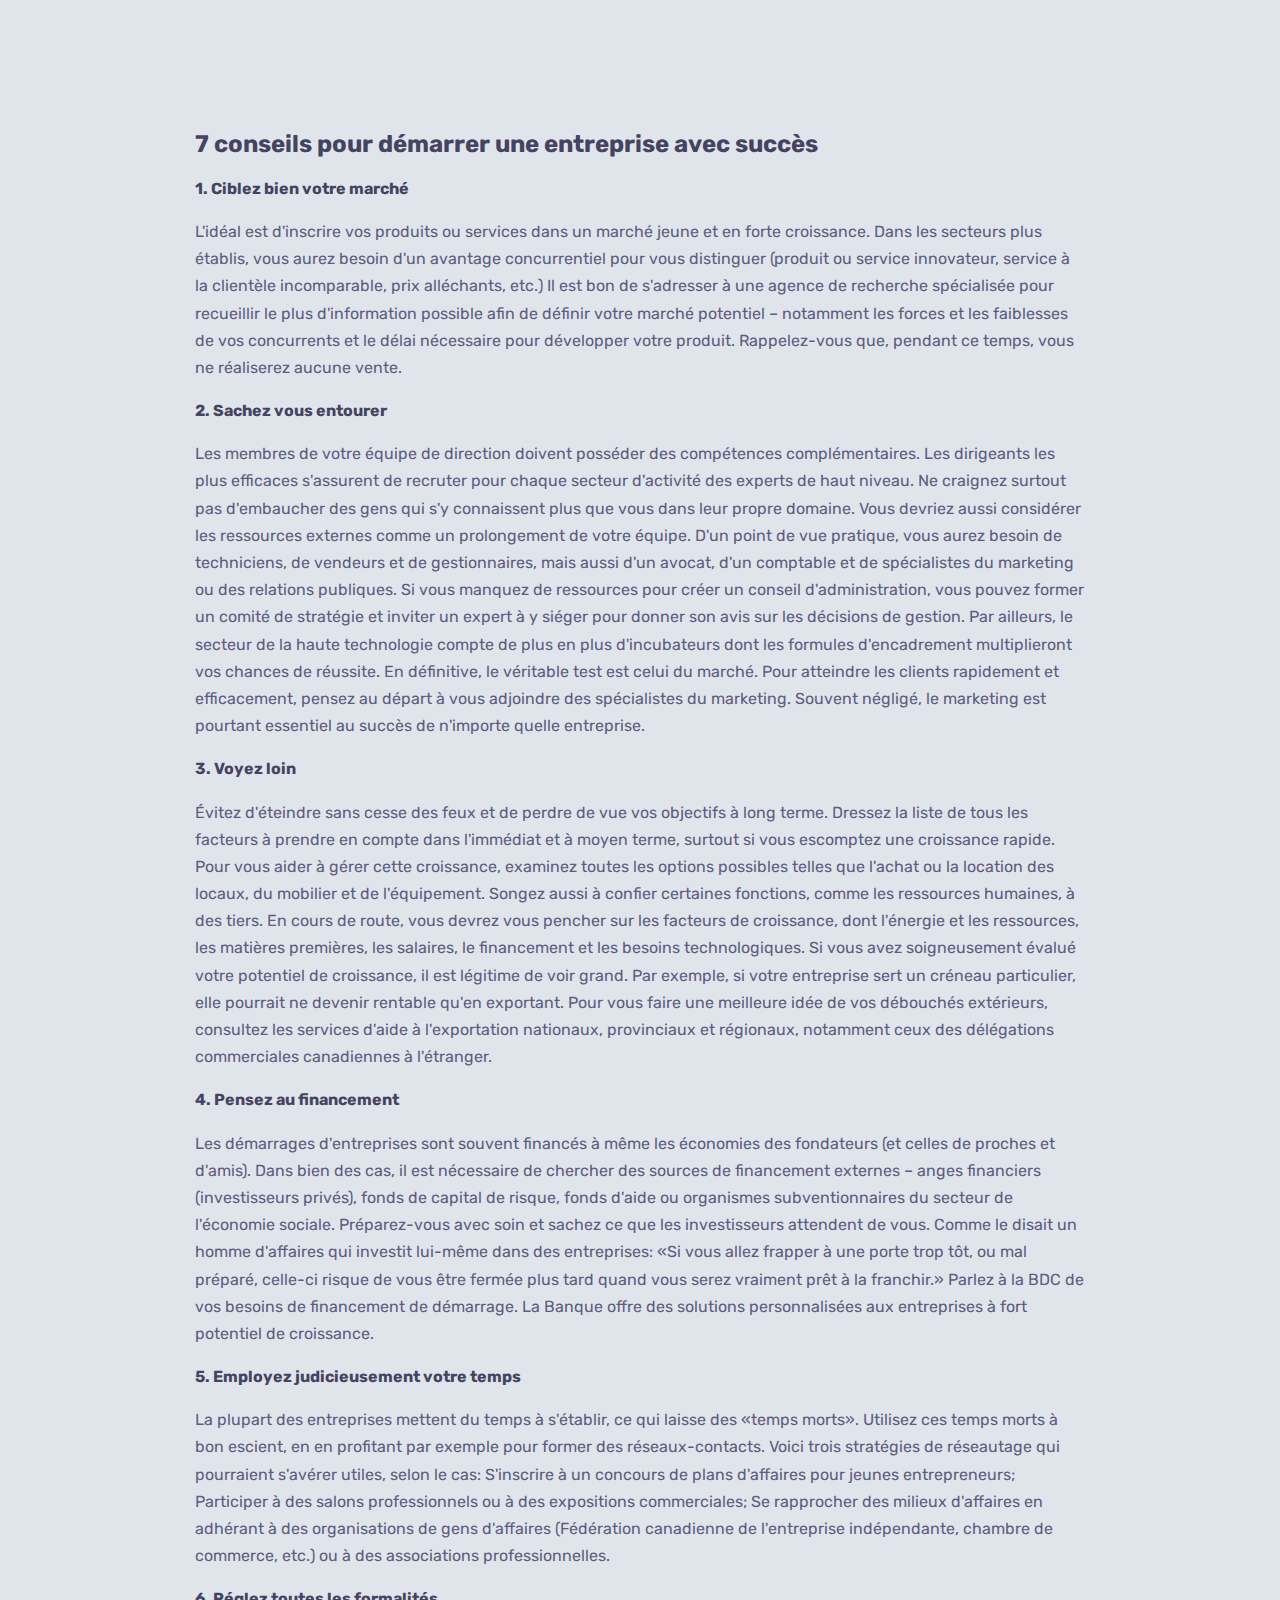
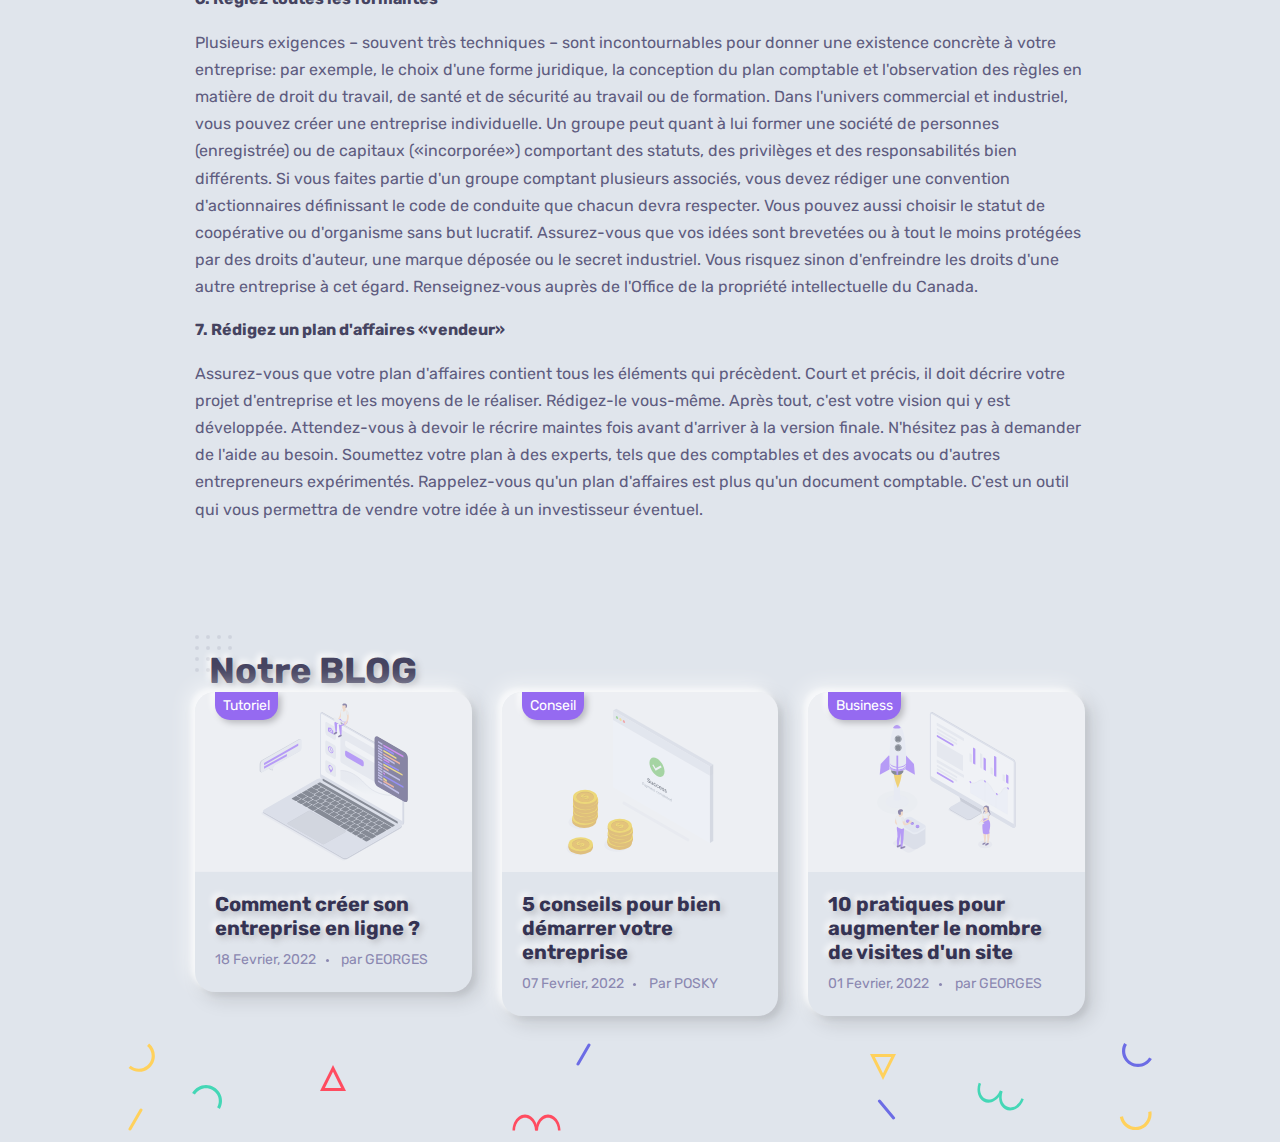
<file: page-blog2.html>
<!DOCTYPE html>
<html lang="en">
<head>
    <meta charset="UTF-8">
    <meta http-equiv="X-UA-Compatible" content="IE=edge">
    <meta name="viewport" content="width=device-width, initial-scale=1.0">
    <title>Document</title>
    

    <link rel="shortcut icon" type="image/x-icon" href="images/favicon.png">

	<!-- STYLESHEETS -->
	<link rel="stylesheet" href="css/bootstrap.min.css" type="text/css" media="all">
	<link rel="stylesheet" href="css/all.min.css" type="text/css" media="all">
	<link rel="stylesheet" href="css/simple-line-icons.css" type="text/css" media="all">
	<link rel="stylesheet" href="css/slick.css" type="text/css" media="all">
	<link rel="stylesheet" href="css/animate.css" type="text/css" media="all">
	<link rel="stylesheet" href="css/magnific-popup.css" type="text/css" media="all">
	<link rel="stylesheet" href="css/style.css" type="text/css" media="all">

</head>
<body>

    <svg xmlns="http://www.w3.org/2000/svg" version="1.1" class="goo-outer">
        <defs>
            <filter id="goo">
                <feGaussianBlur in="SourceGraphic" stdDeviation="6" result="blur" />
                <feColorMatrix in="blur" values="1 0 0 0 0  0 1 0 0 0  0 0 1 0 0  0 0 0 18 -7" result="goo" />
                <feBlend in="SourceGraphic" in2="goo" />
            </filter>
        </defs>
    </svg>
</div>
</div>

<section id="blogcontent"> 
    <div class="container">


    <h3>7 conseils pour démarrer une entreprise avec succès</h3>
  <p>
   <h6> 1. Ciblez bien votre marché</h6>
    L'idéal est d'inscrire vos produits ou services dans un marché jeune et en forte croissance. Dans les secteurs plus établis, vous aurez besoin d'un avantage concurrentiel pour vous distinguer (produit ou service innovateur, service à la clientèle incomparable, prix alléchants, etc.)
    
    Il est bon de s'adresser à une agence de recherche spécialisée pour recueillir le plus d'information possible afin de définir votre marché potentiel – notamment les forces et les faiblesses de vos concurrents et le délai nécessaire pour développer votre produit. Rappelez-vous que, pendant ce temps, vous ne réaliserez aucune vente.
    
   <h6> 2. Sachez vous entourer</h6>
    Les membres de votre équipe de direction doivent posséder des compétences complémentaires. Les dirigeants les plus efficaces s'assurent de recruter pour chaque secteur d'activité des experts de haut niveau. Ne craignez surtout pas d'embaucher des gens qui s'y connaissent plus que vous dans leur propre domaine.
    
    Vous devriez aussi considérer les ressources externes comme un prolongement de votre équipe. D'un point de vue pratique, vous aurez besoin de techniciens, de vendeurs et de gestionnaires, mais aussi d'un avocat, d'un comptable et de spécialistes du marketing ou des relations publiques.
    
    Si vous manquez de ressources pour créer un conseil d'administration, vous pouvez former un comité de stratégie et inviter un expert à y siéger pour donner son avis sur les décisions de gestion. Par ailleurs, le secteur de la haute technologie compte de plus en plus d'incubateurs dont les formules d'encadrement multiplieront vos chances de réussite.
    
    En définitive, le véritable test est celui du marché. Pour atteindre les clients rapidement et efficacement, pensez au départ à vous adjoindre des spécialistes du marketing. Souvent négligé, le marketing est pourtant essentiel au succès de n'importe quelle entreprise.
    
   <h6>3. Voyez loin</h6>
    Évitez d'éteindre sans cesse des feux et de perdre de vue vos objectifs à long terme. Dressez la liste de tous les facteurs à prendre en compte dans l'immédiat et à moyen terme, surtout si vous escomptez une croissance rapide. Pour vous aider à gérer cette croissance, examinez toutes les options possibles telles que l'achat ou la location des locaux, du mobilier et de l'équipement. Songez aussi à confier certaines fonctions, comme les ressources humaines, à des tiers.
    
    En cours de route, vous devrez vous pencher sur les facteurs de croissance, dont l'énergie et les ressources, les matières premières, les salaires, le financement et les besoins technologiques.
    
    Si vous avez soigneusement évalué votre potentiel de croissance, il est légitime de voir grand. Par exemple, si votre entreprise sert un créneau particulier, elle pourrait ne devenir rentable qu'en exportant. Pour vous faire une meilleure idée de vos débouchés extérieurs, consultez les services d'aide à l'exportation nationaux, provinciaux et régionaux, notamment ceux des délégations commerciales canadiennes à l'étranger.
    
   <h6> 4. Pensez au financement</h6>
    Les démarrages d'entreprises sont souvent financés à même les économies des fondateurs (et celles de proches et d'amis). Dans bien des cas, il est nécessaire de chercher des sources de financement externes – anges financiers (investisseurs privés), fonds de capital de risque, fonds d'aide ou organismes subventionnaires du secteur de l'économie sociale.
    
    Préparez-vous avec soin et sachez ce que les investisseurs attendent de vous. Comme le disait un homme d'affaires qui investit lui-même dans des entreprises: «Si vous allez frapper à une porte trop tôt, ou mal préparé, celle-ci risque de vous être fermée plus tard quand vous serez vraiment prêt à la franchir.»
    
    Parlez à la BDC de vos besoins de financement de démarrage. La Banque offre des solutions personnalisées aux entreprises à fort potentiel de croissance.
    
    <h6>5. Employez judicieusement votre temps</h6>
    La plupart des entreprises mettent du temps à s'établir, ce qui laisse des «temps morts». Utilisez ces temps morts à bon escient, en en profitant par exemple pour former des réseaux-contacts. Voici trois stratégies de réseautage qui pourraient s'avérer utiles, selon le cas:
    
    S'inscrire à un concours de plans d'affaires pour jeunes entrepreneurs;
    Participer à des salons professionnels ou à des expositions commerciales;
    Se rapprocher des milieux d'affaires en adhérant à des organisations de gens d'affaires (Fédération canadienne de l'entreprise indépendante, chambre de commerce, etc.) ou à des associations professionnelles.
   <h6> 6. Réglez toutes les formalités</h6>
    Plusieurs exigences – souvent très techniques – sont incontournables pour donner une existence concrète à votre entreprise: par exemple, le choix d'une forme juridique, la conception du plan comptable et l'observation des règles en matière de droit du travail, de santé et de sécurité au travail ou de formation.
    
    Dans l'univers commercial et industriel, vous pouvez créer une entreprise individuelle. Un groupe peut quant à lui former une société de personnes (enregistrée) ou de capitaux («incorporée») comportant des statuts, des privilèges et des responsabilités bien différents. Si vous faites partie d'un groupe comptant plusieurs associés, vous devez rédiger une convention d'actionnaires définissant le code de conduite que chacun devra respecter. Vous pouvez aussi choisir le statut de coopérative ou d'organisme sans but lucratif.
    
    Assurez-vous que vos idées sont brevetées ou à tout le moins protégées par des droits d'auteur, une marque déposée ou le secret industriel. Vous risquez sinon d'enfreindre les droits d'une autre entreprise à cet égard. Renseignez‑vous auprès de l'Office de la propriété intellectuelle du Canada.
    
   <h6> 7. Rédigez un plan d'affaires «vendeur»</h6>
    Assurez-vous que votre plan d'affaires contient tous les éléments qui précèdent. Court et précis, il doit décrire votre projet d'entreprise et les moyens de le réaliser. Rédigez-le vous-même. Après tout, c'est votre vision qui y est développée. Attendez-vous à devoir le récrire maintes fois avant d'arriver à la version finale. N'hésitez pas à demander de l'aide au besoin. Soumettez votre plan à des experts, tels que des comptables et des avocats ou d'autres entrepreneurs expérimentés. Rappelez-vous qu'un plan d'affaires est plus qu'un document comptable. C'est un outil qui vous permettra de vendre votre idée à un investisseur éventuel.
  </p>
</div></section>
    <!-- section blog -->
	<section id="blog">

		<div class="container">
			
			<!-- section title -->
			<h2 class="section-title wow fadeInUp">Notre BLOG</h2>

			<div class="spacer" data-height="60"></div>
			
			<div class="row blog-wrapper">
				
				<div class="col-md-4">
					<!-- blog item -->
					<div class="blog-item rounded bg-white shadow-dark wow fadeIn">
						<div class="thumb">
							<a href="#">
								<span class="category">Tutoriel</span>
							</a>
							<a href="#"class="work-video" >
								<img src="images/blog/1.svg" alt="blog-title" />
							</a>
						</div>
						<div class="details">
							<h4 class="my-0 title"><a href="#"class="work-video">Comment créer son entreprise en ligne ?</a></h4>
							<ul class="list-inline meta mb-0 mt-2">
								<li class="list-inline-item">18 Fevrier, 2022</li>
								<li class="list-inline-item">par GEORGES</li>
							</ul>
						</div>
					</div>
				</div>

				<div class="col-md-4">
					<!-- blog item -->
					<div class="blog-item rounded bg-white shadow-dark wow fadeIn">
						<div class="thumb">
							<a href="#">
								<span class="category">Conseil</span>
							</a>
							<a href="#">
								<img src="images/blog/2.svg" alt="blog-title" />
							</a>
						</div>
						<div class="details">
							<h4 class="my-0 title"><a href="#">5 conseils pour bien démarrer votre entreprise</a></h4>
							<ul class="list-inline meta mb-0 mt-2">
								<li class="list-inline-item">07 Fevrier, 2022</li>
								<li class="list-inline-item">Par POSKY</li>
							</ul>
						</div>
					</div>
				</div>

				<div class="col-md-4">
					<!-- blog item -->
					<div class="blog-item rounded bg-white shadow-dark wow fadeIn">
						<div class="thumb">
							<a href="#">
								<span class="category">Business</span>
							</a>
							<a href="#">
								<img src="images/blog/3.svg" alt="blog-title" />
							</a>
						</div>
						<div class="details">
							<h4 class="my-0 title"><a href="#">10 pratiques pour augmenter le nombre de visites d'un site</a></h4>
							<ul class="list-inline meta mb-0 mt-2">
								<li class="list-inline-item">01 Fevrier, 2022</li>
								<li class="list-inline-item">par GEORGES</li>
							</ul>
						</div>
					</div>
				</div>

			</div>

		</div>

	</section>

  <section>  <div class="parallax" data-relative-input="true">

        <svg width="27" height="29" data-depth="0.3" class="layer p1" xmlns="http://www.w3.org/2000/svg"><path d="M21.15625.60099c4.37954 3.67487 6.46544 9.40612 5.47254 15.03526-.9929 5.62915-4.91339 10.30141-10.2846 12.25672-5.37122 1.9553-11.3776.89631-15.75715-2.77856l2.05692-2.45134c3.50315 2.93948 8.3087 3.78663 12.60572 2.22284 4.297-1.5638 7.43381-5.30209 8.22768-9.80537.79387-4.50328-.8749-9.08872-4.37803-12.02821L21.15625.60099z" fill="#FFD15C" fill-rule="evenodd"/></svg>

        <svg width="26" height="26" data-depth="0.2" class="layer p2" xmlns="http://www.w3.org/2000/svg"><path d="M13 3.3541L2.42705 24.5h21.1459L13 3.3541z" stroke="#FF4C60" stroke-width="3" fill="none" fill-rule="evenodd"/></svg>

        <svg width="30" height="25" data-depth="0.3" class="layer p3" xmlns="http://www.w3.org/2000/svg"><path d="M.1436 8.9282C3.00213 3.97706 8.2841.92763 14.00013.92796c5.71605.00032 10.9981 3.04992 13.85641 8 2.8583 4.95007 2.8584 11.0491-.00014 16.00024l-2.77128-1.6c2.28651-3.96036 2.28631-8.84002.00011-12.8002-2.2862-3.96017-6.5124-6.40017-11.08513-6.4-4.57271.00018-8.79872 2.43984-11.08524 6.4002l-2.77128-1.6z" fill="#44D7B6" fill-rule="evenodd"/></svg>

        <svg width="15" height="23" data-depth="0.6" class="layer p4" xmlns="http://www.w3.org/2000/svg"><rect transform="rotate(30 9.86603 10.13397)" x="7" width="3" height="25" rx="1.5" fill="#FFD15C" fill-rule="evenodd"/></svg>

        <svg width="15" height="23" data-depth="0.2" class="layer p5" xmlns="http://www.w3.org/2000/svg"><rect transform="rotate(30 9.86603 10.13397)" x="7" width="3" height="25" rx="1.5" fill="#6C6CE5" fill-rule="evenodd"/></svg>

        <svg width="49" height="17" data-depth="0.5" class="layer p6" xmlns="http://www.w3.org/2000/svg"><g fill="#FF4C60" fill-rule="evenodd"><path d="M.5 16.5c0-5.71709 2.3825-10.99895 6.25-13.8567 3.8675-2.85774 8.6325-2.85774 12.5 0C23.1175 5.50106 25.5 10.78292 25.5 16.5H23c0-4.57303-1.90625-8.79884-5-11.08535-3.09375-2.28652-6.90625-2.28652-10 0C4.90625 7.70116 3 11.92697 3 16.5H.5z"/><path d="M23.5 16.5c0-5.71709 2.3825-10.99895 6.25-13.8567 3.8675-2.85774 8.6325-2.85774 12.5 0C46.1175 5.50106 48.5 10.78292 48.5 16.5H46c0-4.57303-1.90625-8.79884-5-11.08535-3.09375-2.28652-6.90625-2.28652-10 0-3.09375 2.28651-5 6.51232-5 11.08535h-2.5z"/></g></svg>

        <svg width="26" height="26" data-depth="0.4" class="layer p7" xmlns="http://www.w3.org/2000/svg"><path d="M13 22.6459L2.42705 1.5h21.1459L13 22.6459z" stroke="#FFD15C" stroke-width="3" fill="none" fill-rule="evenodd"/></svg>

        <svg width="19" height="21" data-depth="0.3" class="layer p8" xmlns="http://www.w3.org/2000/svg"><rect transform="rotate(-40 6.25252 10.12626)" x="7" width="3" height="25" rx="1.5" fill="#6C6CE5" fill-rule="evenodd"/></svg>

        <svg width="30" height="25" data-depth="0.3" data-depth-y="-1.30" class="layer p9" xmlns="http://www.w3.org/2000/svg"><path d="M29.8564 16.0718c-2.85854 4.95114-8.1405 8.00057-13.85654 8.00024-5.71605-.00032-10.9981-3.04992-13.85641-8-2.8583-4.95007-2.8584-11.0491.00014-16.00024l2.77128 1.6c-2.28651 3.96036-2.28631 8.84002-.00011 12.8002 2.2862 3.96017 6.5124 6.40017 11.08513 6.4 4.57271-.00018 8.79872-2.43984 11.08524-6.4002l2.77128 1.6z" fill="#6C6CE5" fill-rule="evenodd"/></svg>

        <svg width="47" height="29" data-depth="0.2" class="layer p10" xmlns="http://www.w3.org/2000/svg"><g fill="#44D7B6" fill-rule="evenodd"><path d="M46.78878 17.19094c-1.95535 5.3723-6.00068 9.52077-10.61234 10.8834-4.61167 1.36265-9.0893-.26708-11.74616-4.27524-2.65686-4.00817-3.08917-9.78636-1.13381-15.15866l2.34923.85505c-1.56407 4.29724-1.2181 8.92018.90705 12.12693 2.12514 3.20674 5.70772 4.5107 9.39692 3.4202 3.68921-1.0905 6.92581-4.40949 8.48988-8.70673l2.34923.85505z"/><path d="M25.17585 9.32448c-1.95535 5.3723-6.00068 9.52077-10.61234 10.8834-4.61167 1.36264-9.0893-.26708-11.74616-4.27525C.16049 11.92447-.27182 6.14628 1.68354.77398l2.34923.85505c-1.56407 4.29724-1.2181 8.92018.90705 12.12692 2.12514 3.20675 5.70772 4.5107 9.39692 3.4202 3.68921-1.0905 6.92581-4.40948 8.48988-8.70672l2.34923.85505z"/></g></svg>

        <svg width="33" height="20" data-depth="0.5" class="layer p11" xmlns="http://www.w3.org/2000/svg"><path d="M32.36774.34317c.99276 5.63023-1.09332 11.3614-5.47227 15.03536-4.37895 3.67396-10.3855 4.73307-15.75693 2.77837C5.76711 16.2022 1.84665 11.53014.8539 5.8999l3.15139-.55567c.7941 4.50356 3.93083 8.24147 8.22772 9.8056 4.29688 1.56413 9.10275.71673 12.60554-2.2227C28.34133 9.98771 30.01045 5.4024 29.21635.89884l3.15139-.55567z" fill="#FFD15C" fill-rule="evenodd"/></svg>

    </div>
</div>

</section>

                                                  
	
</body>
</html>
</file>
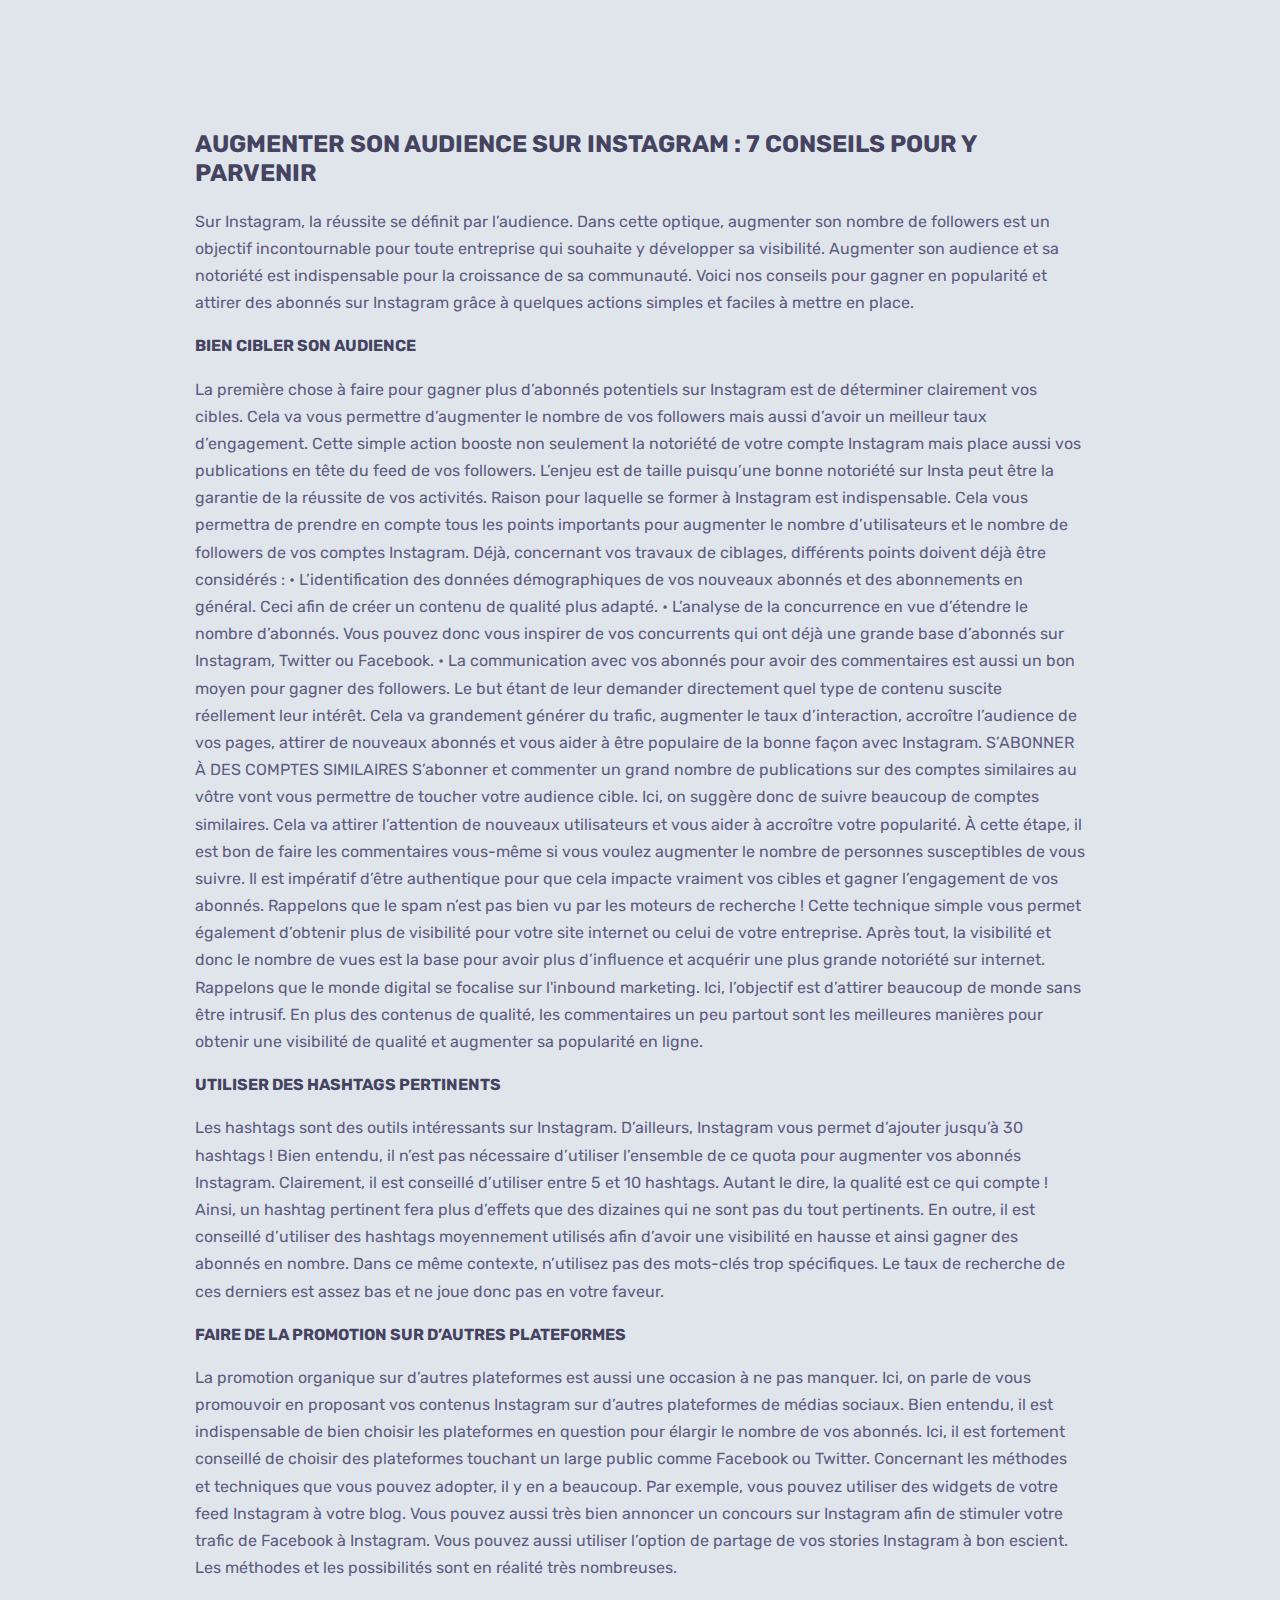
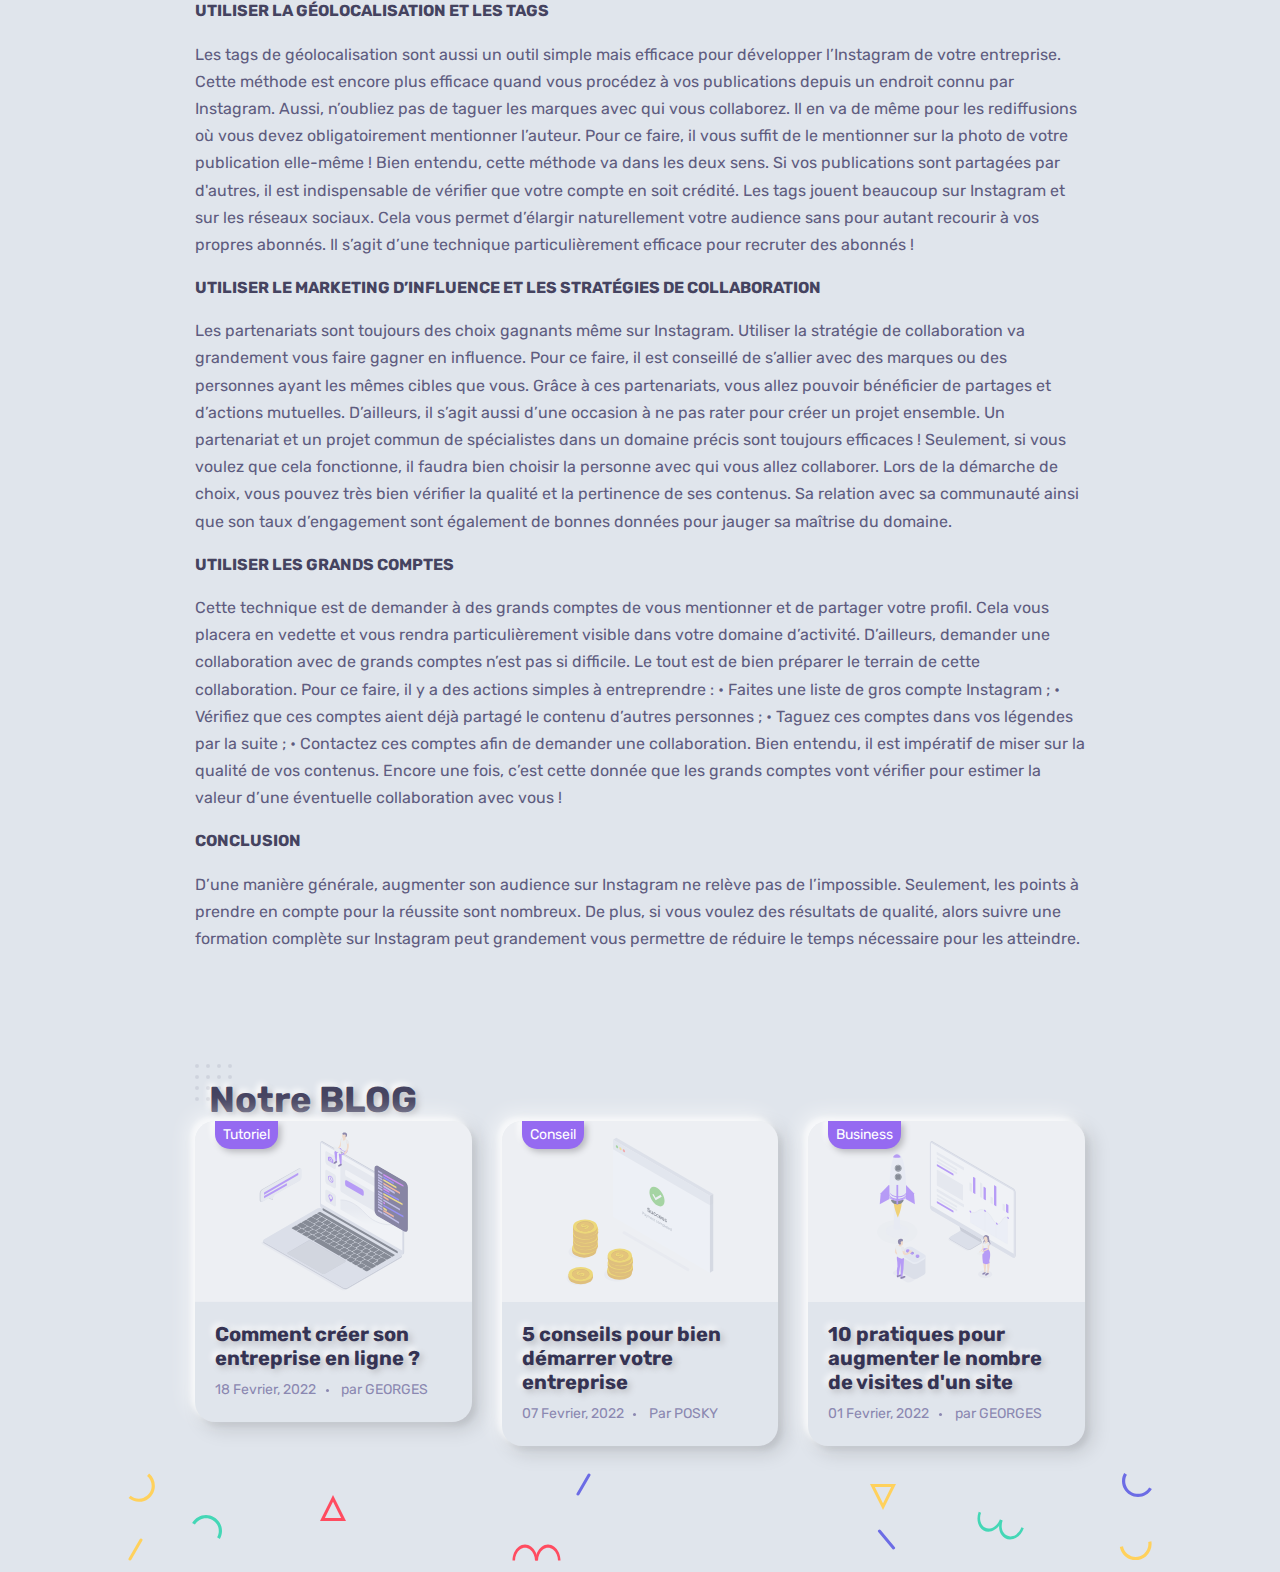
<file: page-blog3.html>
<!DOCTYPE html>
<html lang="en">
<head>
    <meta charset="UTF-8">
    <meta http-equiv="X-UA-Compatible" content="IE=edge">
    <meta name="viewport" content="width=device-width, initial-scale=1.0">
    <title>Document</title>
    

    <link rel="shortcut icon" type="image/x-icon" href="images/favicon.png">

	<!-- STYLESHEETS -->
	<link rel="stylesheet" href="css/bootstrap.min.css" type="text/css" media="all">
	<link rel="stylesheet" href="css/all.min.css" type="text/css" media="all">
	<link rel="stylesheet" href="css/simple-line-icons.css" type="text/css" media="all">
	<link rel="stylesheet" href="css/slick.css" type="text/css" media="all">
	<link rel="stylesheet" href="css/animate.css" type="text/css" media="all">
	<link rel="stylesheet" href="css/magnific-popup.css" type="text/css" media="all">
	<link rel="stylesheet" href="css/style.css" type="text/css" media="all">

</head>
<body>

    <svg xmlns="http://www.w3.org/2000/svg" version="1.1" class="goo-outer">
        <defs>
            <filter id="goo">
                <feGaussianBlur in="SourceGraphic" stdDeviation="6" result="blur" />
                <feColorMatrix in="blur" values="1 0 0 0 0  0 1 0 0 0  0 0 1 0 0  0 0 0 18 -7" result="goo" />
                <feBlend in="SourceGraphic" in2="goo" />
            </filter>
        </defs>
    </svg>
</div>
</div>

<section id="blogcontent"> 
    <div class="container">


    <h3>AUGMENTER SON AUDIENCE SUR INSTAGRAM : 7 CONSEILS POUR Y PARVENIR</h3>
    <p>Sur Instagram, la réussite se définit par l’audience. Dans cette optique, augmenter son nombre de followers est un objectif incontournable pour toute entreprise qui souhaite y développer sa visibilité. Augmenter son audience et sa notoriété est indispensable pour la croissance de sa communauté. Voici nos conseils pour gagner en popularité et attirer des abonnés sur Instagram grâce à quelques actions simples et faciles à mettre en place.

		<h6>BIEN CIBLER SON AUDIENCE</h6>
			
		<p> La première chose à faire pour gagner plus d’abonnés potentiels sur Instagram est de déterminer clairement vos cibles. Cela va vous permettre d’augmenter le nombre de vos followers mais aussi d’avoir un meilleur taux d’engagement. Cette simple action booste non seulement la notoriété de votre compte Instagram mais place aussi vos publications en tête du feed de vos followers.
		
		L’enjeu est de taille puisqu’une bonne notoriété sur Insta peut être la garantie de la réussite de vos activités. Raison pour laquelle se former à Instagram est indispensable. Cela vous permettra de prendre en compte tous les points importants pour augmenter le nombre d’utilisateurs et le nombre de followers de vos comptes Instagram.
		
		Déjà, concernant vos travaux de ciblages, différents points doivent déjà être considérés :
		
		• L’identification des données démographiques de vos nouveaux abonnés et des abonnements en général. Ceci afin de créer un contenu de qualité plus adapté.
		• L’analyse de la concurrence en vue d’étendre le nombre d’abonnés. Vous pouvez donc vous inspirer de vos concurrents qui ont déjà une grande base d’abonnés sur Instagram, Twitter ou Facebook.
		• La communication avec vos abonnés pour avoir des commentaires est aussi un bon moyen pour gagner des followers. Le but étant de leur demander directement quel type de contenu suscite réellement leur intérêt. Cela va grandement générer du trafic, augmenter le taux d’interaction, accroître l’audience de vos pages, attirer de nouveaux abonnés et vous aider à être populaire de la bonne façon avec Instagram.
		S’ABONNER À DES COMPTES SIMILAIRES
		S’abonner et commenter un grand nombre de publications sur des comptes similaires au vôtre vont vous permettre de toucher votre audience cible. Ici, on suggère donc de suivre beaucoup de comptes similaires. Cela va attirer l’attention de nouveaux utilisateurs et vous aider à accroître votre popularité.
		
		À cette étape, il est bon de faire les commentaires vous-même si vous voulez augmenter le nombre de personnes susceptibles de vous suivre. Il est impératif d’être authentique pour que cela impacte vraiment vos cibles et gagner l’engagement de vos abonnés. Rappelons que le spam n’est pas bien vu par les moteurs de recherche !
		
		Cette technique simple vous permet également d’obtenir plus de visibilité pour votre site internet ou celui de votre entreprise. Après tout, la visibilité et donc le nombre de vues est la base pour avoir plus d’influence et acquérir une plus grande notoriété sur internet.
		
		Rappelons que le monde digital se focalise sur l'inbound marketing. Ici, l’objectif est d’attirer beaucoup de monde sans être intrusif. En plus des contenus de qualité, les commentaires un peu partout sont les meilleures manières pour obtenir une visibilité de qualité et augmenter sa popularité en ligne.
		
		<h6>UTILISER DES HASHTAGS PERTINENTS</H6>

		Les hashtags sont des outils intéressants sur Instagram. D’ailleurs, Instagram vous permet d’ajouter jusqu’à 30 hashtags ! Bien entendu, il n’est pas nécessaire d’utiliser l’ensemble de ce quota pour augmenter vos abonnés Instagram. Clairement, il est conseillé d’utiliser entre 5 et 10 hashtags. Autant le dire, la qualité est ce qui compte ! Ainsi, un hashtag pertinent fera plus d’effets que des dizaines qui ne sont pas du tout pertinents.
		
		En outre, il est conseillé d’utiliser des hashtags moyennement utilisés afin d’avoir une visibilité en hausse et ainsi gagner des abonnés en nombre. Dans ce même contexte, n’utilisez pas des mots-clés trop spécifiques. Le taux de recherche de ces derniers est assez bas et ne joue donc pas en votre faveur.
		
		<h6>FAIRE DE LA PROMOTION SUR D’AUTRES PLATEFORMES</h6>
		La promotion organique sur d’autres plateformes est aussi une occasion à ne pas manquer. Ici, on parle de vous promouvoir en proposant vos contenus Instagram sur d’autres plateformes de médias sociaux. Bien entendu, il est indispensable de bien choisir les plateformes en question pour élargir le nombre de vos abonnés. Ici, il est fortement conseillé de choisir des plateformes touchant un large public comme Facebook ou Twitter.
		
		Concernant les méthodes et techniques que vous pouvez adopter, il y en a beaucoup. Par exemple, vous pouvez utiliser des widgets de votre feed Instagram à votre blog. Vous pouvez aussi très bien annoncer un concours sur Instagram afin de stimuler votre trafic de Facebook à Instagram. Vous pouvez aussi utiliser l’option de partage de vos stories Instagram à bon escient. Les méthodes et les possibilités sont en réalité très nombreuses.
		
		<h6>UTILISER LA GÉOLOCALISATION ET LES TAGS</h2>
		Les tags de géolocalisation sont aussi un outil simple mais efficace pour développer l’Instagram de votre entreprise. Cette méthode est encore plus efficace quand vous procédez à vos publications depuis un endroit connu par Instagram.
		
		Aussi, n’oubliez pas de taguer les marques avec qui vous collaborez. Il en va de même pour les rediffusions où vous devez obligatoirement mentionner l’auteur. Pour ce faire, il vous suffit de le mentionner sur la photo de votre publication elle-même ! Bien entendu, cette méthode va dans les deux sens. Si vos publications sont partagées par d'autres, il est indispensable de vérifier que votre compte en soit crédité.
		
		Les tags jouent beaucoup sur Instagram et sur les réseaux sociaux. Cela vous permet d’élargir naturellement votre audience sans pour autant recourir à vos propres abonnés. Il s’agit d’une technique particulièrement efficace pour recruter des abonnés !
		
		<h6>UTILISER LE MARKETING D’INFLUENCE ET LES STRATÉGIES DE COLLABORATION</h6>
		Les partenariats sont toujours des choix gagnants même sur Instagram. Utiliser la stratégie de collaboration va grandement vous faire gagner en influence. Pour ce faire, il est conseillé de s’allier avec des marques ou des personnes ayant les mêmes cibles que vous.
		
		Grâce à ces partenariats, vous allez pouvoir bénéficier de partages et d’actions mutuelles. D’ailleurs, il s’agit aussi d’une occasion à ne pas rater pour créer un projet ensemble. Un partenariat et un projet commun de spécialistes dans un domaine précis sont toujours efficaces !
		
		Seulement, si vous voulez que cela fonctionne, il faudra bien choisir la personne avec qui vous allez collaborer. Lors de la démarche de choix, vous pouvez très bien vérifier la qualité et la pertinence de ses contenus. Sa relation avec sa communauté ainsi que son taux d’engagement sont également de bonnes données pour jauger sa maîtrise du domaine.
		
		<h6>UTILISER LES GRANDS COMPTES</h6>
		Cette technique est de demander à des grands comptes de vous mentionner et de partager votre profil. Cela vous placera en vedette et vous rendra particulièrement visible dans votre domaine d’activité. D’ailleurs, demander une collaboration avec de grands comptes n’est pas si difficile. Le tout est de bien préparer le terrain de cette collaboration. Pour ce faire, il y a des actions simples à entreprendre :
		
		• Faites une liste de gros compte Instagram ;
		• Vérifiez que ces comptes aient déjà partagé le contenu d’autres personnes ;
		• Taguez ces comptes dans vos légendes par la suite ;
		• Contactez ces comptes afin de demander une collaboration.
		Bien entendu, il est impératif de miser sur la qualité de vos contenus. Encore une fois, c’est cette donnée que les grands comptes vont vérifier pour estimer la valeur d’une éventuelle collaboration avec vous !
		
		<h6>CONCLUSION</h6>
		D’une manière générale, augmenter son audience sur Instagram ne relève pas de l’impossible. Seulement, les points à prendre en compte pour la réussite sont nombreux. De plus, si vous voulez des résultats de qualité, alors suivre une formation complète sur Instagram peut grandement vous permettre de réduire le temps nécessaire pour les atteindre.</p>
</div></section>
    <!-- section blog -->
	<section id="blog">

		<div class="container">
			
			<!-- section title -->
			<h2 class="section-title wow fadeInUp">Notre BLOG</h2>

			<div class="spacer" data-height="60"></div>
			
			<div class="row blog-wrapper">
				
				<div class="col-md-4">
					<!-- blog item -->
					<div class="blog-item rounded bg-white shadow-dark wow fadeIn">
						<div class="thumb">
							<a href="#">
								<span class="category">Tutoriel</span>
							</a>
							<a href="#"class="work-video" >
								<img src="images/blog/1.svg" alt="blog-title" />
							</a>
						</div>
						<div class="details">
							<h4 class="my-0 title"><a href="#"class="work-video">Comment créer son entreprise en ligne ?</a></h4>
							<ul class="list-inline meta mb-0 mt-2">
								<li class="list-inline-item">18 Fevrier, 2022</li>
								<li class="list-inline-item">par GEORGES</li>
							</ul>
						</div>
					</div>
				</div>

				<div class="col-md-4">
					<!-- blog item -->
					<div class="blog-item rounded bg-white shadow-dark wow fadeIn">
						<div class="thumb">
							<a href="#">
								<span class="category">Conseil</span>
							</a>
							<a href="#">
								<img src="images/blog/2.svg" alt="blog-title" />
							</a>
						</div>
						<div class="details">
							<h4 class="my-0 title"><a href="#">5 conseils pour bien démarrer votre entreprise</a></h4>
							<ul class="list-inline meta mb-0 mt-2">
								<li class="list-inline-item">07 Fevrier, 2022</li>
								<li class="list-inline-item">Par POSKY</li>
							</ul>
						</div>
					</div>
				</div>

				<div class="col-md-4">
					<!-- blog item -->
					<div class="blog-item rounded bg-white shadow-dark wow fadeIn">
						<div class="thumb">
							<a href="#">
								<span class="category">Business</span>
							</a>
							<a href="#">
								<img src="images/blog/3.svg" alt="blog-title" />
							</a>
						</div>
						<div class="details">
							<h4 class="my-0 title"><a href="#">10 pratiques pour augmenter le nombre de visites d'un site</a></h4>
							<ul class="list-inline meta mb-0 mt-2">
								<li class="list-inline-item">01 Fevrier, 2022</li>
								<li class="list-inline-item">par GEORGES</li>
							</ul>
						</div>
					</div>
				</div>

			</div>

		</div>

	</section>

  <section>  <div class="parallax" data-relative-input="true">

        <svg width="27" height="29" data-depth="0.3" class="layer p1" xmlns="http://www.w3.org/2000/svg"><path d="M21.15625.60099c4.37954 3.67487 6.46544 9.40612 5.47254 15.03526-.9929 5.62915-4.91339 10.30141-10.2846 12.25672-5.37122 1.9553-11.3776.89631-15.75715-2.77856l2.05692-2.45134c3.50315 2.93948 8.3087 3.78663 12.60572 2.22284 4.297-1.5638 7.43381-5.30209 8.22768-9.80537.79387-4.50328-.8749-9.08872-4.37803-12.02821L21.15625.60099z" fill="#FFD15C" fill-rule="evenodd"/></svg>

        <svg width="26" height="26" data-depth="0.2" class="layer p2" xmlns="http://www.w3.org/2000/svg"><path d="M13 3.3541L2.42705 24.5h21.1459L13 3.3541z" stroke="#FF4C60" stroke-width="3" fill="none" fill-rule="evenodd"/></svg>

        <svg width="30" height="25" data-depth="0.3" class="layer p3" xmlns="http://www.w3.org/2000/svg"><path d="M.1436 8.9282C3.00213 3.97706 8.2841.92763 14.00013.92796c5.71605.00032 10.9981 3.04992 13.85641 8 2.8583 4.95007 2.8584 11.0491-.00014 16.00024l-2.77128-1.6c2.28651-3.96036 2.28631-8.84002.00011-12.8002-2.2862-3.96017-6.5124-6.40017-11.08513-6.4-4.57271.00018-8.79872 2.43984-11.08524 6.4002l-2.77128-1.6z" fill="#44D7B6" fill-rule="evenodd"/></svg>

        <svg width="15" height="23" data-depth="0.6" class="layer p4" xmlns="http://www.w3.org/2000/svg"><rect transform="rotate(30 9.86603 10.13397)" x="7" width="3" height="25" rx="1.5" fill="#FFD15C" fill-rule="evenodd"/></svg>

        <svg width="15" height="23" data-depth="0.2" class="layer p5" xmlns="http://www.w3.org/2000/svg"><rect transform="rotate(30 9.86603 10.13397)" x="7" width="3" height="25" rx="1.5" fill="#6C6CE5" fill-rule="evenodd"/></svg>

        <svg width="49" height="17" data-depth="0.5" class="layer p6" xmlns="http://www.w3.org/2000/svg"><g fill="#FF4C60" fill-rule="evenodd"><path d="M.5 16.5c0-5.71709 2.3825-10.99895 6.25-13.8567 3.8675-2.85774 8.6325-2.85774 12.5 0C23.1175 5.50106 25.5 10.78292 25.5 16.5H23c0-4.57303-1.90625-8.79884-5-11.08535-3.09375-2.28652-6.90625-2.28652-10 0C4.90625 7.70116 3 11.92697 3 16.5H.5z"/><path d="M23.5 16.5c0-5.71709 2.3825-10.99895 6.25-13.8567 3.8675-2.85774 8.6325-2.85774 12.5 0C46.1175 5.50106 48.5 10.78292 48.5 16.5H46c0-4.57303-1.90625-8.79884-5-11.08535-3.09375-2.28652-6.90625-2.28652-10 0-3.09375 2.28651-5 6.51232-5 11.08535h-2.5z"/></g></svg>

        <svg width="26" height="26" data-depth="0.4" class="layer p7" xmlns="http://www.w3.org/2000/svg"><path d="M13 22.6459L2.42705 1.5h21.1459L13 22.6459z" stroke="#FFD15C" stroke-width="3" fill="none" fill-rule="evenodd"/></svg>

        <svg width="19" height="21" data-depth="0.3" class="layer p8" xmlns="http://www.w3.org/2000/svg"><rect transform="rotate(-40 6.25252 10.12626)" x="7" width="3" height="25" rx="1.5" fill="#6C6CE5" fill-rule="evenodd"/></svg>

        <svg width="30" height="25" data-depth="0.3" data-depth-y="-1.30" class="layer p9" xmlns="http://www.w3.org/2000/svg"><path d="M29.8564 16.0718c-2.85854 4.95114-8.1405 8.00057-13.85654 8.00024-5.71605-.00032-10.9981-3.04992-13.85641-8-2.8583-4.95007-2.8584-11.0491.00014-16.00024l2.77128 1.6c-2.28651 3.96036-2.28631 8.84002-.00011 12.8002 2.2862 3.96017 6.5124 6.40017 11.08513 6.4 4.57271-.00018 8.79872-2.43984 11.08524-6.4002l2.77128 1.6z" fill="#6C6CE5" fill-rule="evenodd"/></svg>

        <svg width="47" height="29" data-depth="0.2" class="layer p10" xmlns="http://www.w3.org/2000/svg"><g fill="#44D7B6" fill-rule="evenodd"><path d="M46.78878 17.19094c-1.95535 5.3723-6.00068 9.52077-10.61234 10.8834-4.61167 1.36265-9.0893-.26708-11.74616-4.27524-2.65686-4.00817-3.08917-9.78636-1.13381-15.15866l2.34923.85505c-1.56407 4.29724-1.2181 8.92018.90705 12.12693 2.12514 3.20674 5.70772 4.5107 9.39692 3.4202 3.68921-1.0905 6.92581-4.40949 8.48988-8.70673l2.34923.85505z"/><path d="M25.17585 9.32448c-1.95535 5.3723-6.00068 9.52077-10.61234 10.8834-4.61167 1.36264-9.0893-.26708-11.74616-4.27525C.16049 11.92447-.27182 6.14628 1.68354.77398l2.34923.85505c-1.56407 4.29724-1.2181 8.92018.90705 12.12692 2.12514 3.20675 5.70772 4.5107 9.39692 3.4202 3.68921-1.0905 6.92581-4.40948 8.48988-8.70672l2.34923.85505z"/></g></svg>

        <svg width="33" height="20" data-depth="0.5" class="layer p11" xmlns="http://www.w3.org/2000/svg"><path d="M32.36774.34317c.99276 5.63023-1.09332 11.3614-5.47227 15.03536-4.37895 3.67396-10.3855 4.73307-15.75693 2.77837C5.76711 16.2022 1.84665 11.53014.8539 5.8999l3.15139-.55567c.7941 4.50356 3.93083 8.24147 8.22772 9.8056 4.29688 1.56413 9.10275.71673 12.60554-2.2227C28.34133 9.98771 30.01045 5.4024 29.21635.89884l3.15139-.55567z" fill="#FFD15C" fill-rule="evenodd"/></svg>

    </div>
</div>

</section>

                                                  
	
</body>
</html>
</file>
<file: css/simple-line-icons.css>
@font-face {
  font-family: 'simple-line-icons';
  src: url('../fonts/Simple-Line-Iconsb26c.eot?v=2.4.0');
  src: url('../fonts/Simple-Line-Iconsb26c.eot?v=2.4.0#iefix') format('embedded-opentype'), url('../fonts/Simple-Line-Iconsb26c.html?v=2.4.0') format('woff2'), url('../fonts/Simple-Line-Iconsb26c.ttf?v=2.4.0') format('truetype'), url('../fonts/Simple-Line-Iconsb26c.woff?v=2.4.0') format('woff'), url('../fonts/Simple-Line-Iconsb26c.svg?v=2.4.0#simple-line-icons') format('svg');
  font-weight: normal;
  font-style: normal;
}
/*
 Use the following CSS code if you want to have a class per icon.
 Instead of a list of all class selectors, you can use the generic [class*="icon-"] selector, but it's slower:
*/
.icon-user,
.icon-people,
.icon-user-female,
.icon-user-follow,
.icon-user-following,
.icon-user-unfollow,
.icon-login,
.icon-logout,
.icon-emotsmile,
.icon-phone,
.icon-call-end,
.icon-call-in,
.icon-call-out,
.icon-map,
.icon-location-pin,
.icon-direction,
.icon-directions,
.icon-compass,
.icon-layers,
.icon-menu,
.icon-list,
.icon-options-vertical,
.icon-options,
.icon-arrow-down,
.icon-arrow-left,
.icon-arrow-right,
.icon-arrow-up,
.icon-arrow-up-circle,
.icon-arrow-left-circle,
.icon-arrow-right-circle,
.icon-arrow-down-circle,
.icon-check,
.icon-clock,
.icon-plus,
.icon-minus,
.icon-close,
.icon-event,
.icon-exclamation,
.icon-organization,
.icon-trophy,
.icon-screen-smartphone,
.icon-screen-desktop,
.icon-plane,
.icon-notebook,
.icon-mustache,
.icon-mouse,
.icon-magnet,
.icon-energy,
.icon-disc,
.icon-cursor,
.icon-cursor-move,
.icon-crop,
.icon-chemistry,
.icon-speedometer,
.icon-shield,
.icon-screen-tablet,
.icon-magic-wand,
.icon-hourglass,
.icon-graduation,
.icon-ghost,
.icon-game-controller,
.icon-fire,
.icon-eyeglass,
.icon-envelope-open,
.icon-envelope-letter,
.icon-bell,
.icon-badge,
.icon-anchor,
.icon-wallet,
.icon-vector,
.icon-speech,
.icon-puzzle,
.icon-printer,
.icon-present,
.icon-playlist,
.icon-pin,
.icon-picture,
.icon-handbag,
.icon-globe-alt,
.icon-globe,
.icon-folder-alt,
.icon-folder,
.icon-film,
.icon-feed,
.icon-drop,
.icon-drawer,
.icon-docs,
.icon-doc,
.icon-diamond,
.icon-cup,
.icon-calculator,
.icon-bubbles,
.icon-briefcase,
.icon-book-open,
.icon-basket-loaded,
.icon-basket,
.icon-bag,
.icon-action-undo,
.icon-action-redo,
.icon-wrench,
.icon-umbrella,
.icon-trash,
.icon-tag,
.icon-support,
.icon-frame,
.icon-size-fullscreen,
.icon-size-actual,
.icon-shuffle,
.icon-share-alt,
.icon-share,
.icon-rocket,
.icon-question,
.icon-pie-chart,
.icon-pencil,
.icon-note,
.icon-loop,
.icon-home,
.icon-grid,
.icon-graph,
.icon-microphone,
.icon-music-tone-alt,
.icon-music-tone,
.icon-earphones-alt,
.icon-earphones,
.icon-equalizer,
.icon-like,
.icon-dislike,
.icon-control-start,
.icon-control-rewind,
.icon-control-play,
.icon-control-pause,
.icon-control-forward,
.icon-control-end,
.icon-volume-1,
.icon-volume-2,
.icon-volume-off,
.icon-calendar,
.icon-bulb,
.icon-chart,
.icon-ban,
.icon-bubble,
.icon-camrecorder,
.icon-camera,
.icon-cloud-download,
.icon-cloud-upload,
.icon-envelope,
.icon-eye,
.icon-flag,
.icon-heart,
.icon-info,
.icon-key,
.icon-link,
.icon-lock,
.icon-lock-open,
.icon-magnifier,
.icon-magnifier-add,
.icon-magnifier-remove,
.icon-paper-clip,
.icon-paper-plane,
.icon-power,
.icon-refresh,
.icon-reload,
.icon-settings,
.icon-star,
.icon-symbol-female,
.icon-symbol-male,
.icon-target,
.icon-credit-card,
.icon-paypal,
.icon-social-tumblr,
.icon-social-twitter,
.icon-social-facebook,
.icon-social-instagram,
.icon-social-linkedin,
.icon-social-pinterest,
.icon-social-github,
.icon-social-google,
.icon-social-reddit,
.icon-social-skype,
.icon-social-dribbble,
.icon-social-behance,
.icon-social-foursqare,
.icon-social-soundcloud,
.icon-social-spotify,
.icon-social-stumbleupon,
.icon-social-youtube,
.icon-social-dropbox,
.icon-social-vkontakte,
.icon-social-steam {
  font-family: 'simple-line-icons';
  speak: none;
  font-style: normal;
  font-weight: normal;
  font-variant: normal;
  text-transform: none;
  line-height: 1;
  /* Better Font Rendering =========== */
  -webkit-font-smoothing: antialiased;
  -moz-osx-font-smoothing: grayscale;
}
.icon-user:before {
  content: "\e005";
}
.icon-people:before {
  content: "\e001";
}
.icon-user-female:before {
  content: "\e000";
}
.icon-user-follow:before {
  content: "\e002";
}
.icon-user-following:before {
  content: "\e003";
}
.icon-user-unfollow:before {
  content: "\e004";
}
.icon-login:before {
  content: "\e066";
}
.icon-logout:before {
  content: "\e065";
}
.icon-emotsmile:before {
  content: "\e021";
}
.icon-phone:before {
  content: "\e600";
}
.icon-call-end:before {
  content: "\e048";
}
.icon-call-in:before {
  content: "\e047";
}
.icon-call-out:before {
  content: "\e046";
}
.icon-map:before {
  content: "\e033";
}
.icon-location-pin:before {
  content: "\e096";
}
.icon-direction:before {
  content: "\e042";
}
.icon-directions:before {
  content: "\e041";
}
.icon-compass:before {
  content: "\e045";
}
.icon-layers:before {
  content: "\e034";
}
.icon-menu:before {
  content: "\e601";
}
.icon-list:before {
  content: "\e067";
}
.icon-options-vertical:before {
  content: "\e602";
}
.icon-options:before {
  content: "\e603";
}
.icon-arrow-down:before {
  content: "\e604";
}
.icon-arrow-left:before {
  content: "\e605";
}
.icon-arrow-right:before {
  content: "\e606";
}
.icon-arrow-up:before {
  content: "\e607";
}
.icon-arrow-up-circle:before {
  content: "\e078";
}
.icon-arrow-left-circle:before {
  content: "\e07a";
}
.icon-arrow-right-circle:before {
  content: "\e079";
}
.icon-arrow-down-circle:before {
  content: "\e07b";
}
.icon-check:before {
  content: "\e080";
}
.icon-clock:before {
  content: "\e081";
}
.icon-plus:before {
  content: "\e095";
}
.icon-minus:before {
  content: "\e615";
}
.icon-close:before {
  content: "\e082";
}
.icon-event:before {
  content: "\e619";
}
.icon-exclamation:before {
  content: "\e617";
}
.icon-organization:before {
  content: "\e616";
}
.icon-trophy:before {
  content: "\e006";
}
.icon-screen-smartphone:before {
  content: "\e010";
}
.icon-screen-desktop:before {
  content: "\e011";
}
.icon-plane:before {
  content: "\e012";
}
.icon-notebook:before {
  content: "\e013";
}
.icon-mustache:before {
  content: "\e014";
}
.icon-mouse:before {
  content: "\e015";
}
.icon-magnet:before {
  content: "\e016";
}
.icon-energy:before {
  content: "\e020";
}
.icon-disc:before {
  content: "\e022";
}
.icon-cursor:before {
  content: "\e06e";
}
.icon-cursor-move:before {
  content: "\e023";
}
.icon-crop:before {
  content: "\e024";
}
.icon-chemistry:before {
  content: "\e026";
}
.icon-speedometer:before {
  content: "\e007";
}
.icon-shield:before {
  content: "\e00e";
}
.icon-screen-tablet:before {
  content: "\e00f";
}
.icon-magic-wand:before {
  content: "\e017";
}
.icon-hourglass:before {
  content: "\e018";
}
.icon-graduation:before {
  content: "\e019";
}
.icon-ghost:before {
  content: "\e01a";
}
.icon-game-controller:before {
  content: "\e01b";
}
.icon-fire:before {
  content: "\e01c";
}
.icon-eyeglass:before {
  content: "\e01d";
}
.icon-envelope-open:before {
  content: "\e01e";
}
.icon-envelope-letter:before {
  content: "\e01f";
}
.icon-bell:before {
  content: "\e027";
}
.icon-badge:before {
  content: "\e028";
}
.icon-anchor:before {
  content: "\e029";
}
.icon-wallet:before {
  content: "\e02a";
}
.icon-vector:before {
  content: "\e02b";
}
.icon-speech:before {
  content: "\e02c";
}
.icon-puzzle:before {
  content: "\e02d";
}
.icon-printer:before {
  content: "\e02e";
}
.icon-present:before {
  content: "\e02f";
}
.icon-playlist:before {
  content: "\e030";
}
.icon-pin:before {
  content: "\e031";
}
.icon-picture:before {
  content: "\e032";
}
.icon-handbag:before {
  content: "\e035";
}
.icon-globe-alt:before {
  content: "\e036";
}
.icon-globe:before {
  content: "\e037";
}
.icon-folder-alt:before {
  content: "\e039";
}
.icon-folder:before {
  content: "\e089";
}
.icon-film:before {
  content: "\e03a";
}
.icon-feed:before {
  content: "\e03b";
}
.icon-drop:before {
  content: "\e03e";
}
.icon-drawer:before {
  content: "\e03f";
}
.icon-docs:before {
  content: "\e040";
}
.icon-doc:before {
  content: "\e085";
}
.icon-diamond:before {
  content: "\e043";
}
.icon-cup:before {
  content: "\e044";
}
.icon-calculator:before {
  content: "\e049";
}
.icon-bubbles:before {
  content: "\e04a";
}
.icon-briefcase:before {
  content: "\e04b";
}
.icon-book-open:before {
  content: "\e04c";
}
.icon-basket-loaded:before {
  content: "\e04d";
}
.icon-basket:before {
  content: "\e04e";
}
.icon-bag:before {
  content: "\e04f";
}
.icon-action-undo:before {
  content: "\e050";
}
.icon-action-redo:before {
  content: "\e051";
}
.icon-wrench:before {
  content: "\e052";
}
.icon-umbrella:before {
  content: "\e053";
}
.icon-trash:before {
  content: "\e054";
}
.icon-tag:before {
  content: "\e055";
}
.icon-support:before {
  content: "\e056";
}
.icon-frame:before {
  content: "\e038";
}
.icon-size-fullscreen:before {
  content: "\e057";
}
.icon-size-actual:before {
  content: "\e058";
}
.icon-shuffle:before {
  content: "\e059";
}
.icon-share-alt:before {
  content: "\e05a";
}
.icon-share:before {
  content: "\e05b";
}
.icon-rocket:before {
  content: "\e05c";
}
.icon-question:before {
  content: "\e05d";
}
.icon-pie-chart:before {
  content: "\e05e";
}
.icon-pencil:before {
  content: "\e05f";
}
.icon-note:before {
  content: "\e060";
}
.icon-loop:before {
  content: "\e064";
}
.icon-home:before {
  content: "\e069";
}
.icon-grid:before {
  content: "\e06a";
}
.icon-graph:before {
  content: "\e06b";
}
.icon-microphone:before {
  content: "\e063";
}
.icon-music-tone-alt:before {
  content: "\e061";
}
.icon-music-tone:before {
  content: "\e062";
}
.icon-earphones-alt:before {
  content: "\e03c";
}
.icon-earphones:before {
  content: "\e03d";
}
.icon-equalizer:before {
  content: "\e06c";
}
.icon-like:before {
  content: "\e068";
}
.icon-dislike:before {
  content: "\e06d";
}
.icon-control-start:before {
  content: "\e06f";
}
.icon-control-rewind:before {
  content: "\e070";
}
.icon-control-play:before {
  content: "\e071";
}
.icon-control-pause:before {
  content: "\e072";
}
.icon-control-forward:before {
  content: "\e073";
}
.icon-control-end:before {
  content: "\e074";
}
.icon-volume-1:before {
  content: "\e09f";
}
.icon-volume-2:before {
  content: "\e0a0";
}
.icon-volume-off:before {
  content: "\e0a1";
}
.icon-calendar:before {
  content: "\e075";
}
.icon-bulb:before {
  content: "\e076";
}
.icon-chart:before {
  content: "\e077";
}
.icon-ban:before {
  content: "\e07c";
}
.icon-bubble:before {
  content: "\e07d";
}
.icon-camrecorder:before {
  content: "\e07e";
}
.icon-camera:before {
  content: "\e07f";
}
.icon-cloud-download:before {
  content: "\e083";
}
.icon-cloud-upload:before {
  content: "\e084";
}
.icon-envelope:before {
  content: "\e086";
}
.icon-eye:before {
  content: "\e087";
}
.icon-flag:before {
  content: "\e088";
}
.icon-heart:before {
  content: "\e08a";
}
.icon-info:before {
  content: "\e08b";
}
.icon-key:before {
  content: "\e08c";
}
.icon-link:before {
  content: "\e08d";
}
.icon-lock:before {
  content: "\e08e";
}
.icon-lock-open:before {
  content: "\e08f";
}
.icon-magnifier:before {
  content: "\e090";
}
.icon-magnifier-add:before {
  content: "\e091";
}
.icon-magnifier-remove:before {
  content: "\e092";
}
.icon-paper-clip:before {
  content: "\e093";
}
.icon-paper-plane:before {
  content: "\e094";
}
.icon-power:before {
  content: "\e097";
}
.icon-refresh:before {
  content: "\e098";
}
.icon-reload:before {
  content: "\e099";
}
.icon-settings:before {
  content: "\e09a";
}
.icon-star:before {
  content: "\e09b";
}
.icon-symbol-female:before {
  content: "\e09c";
}
.icon-symbol-male:before {
  content: "\e09d";
}
.icon-target:before {
  content: "\e09e";
}
.icon-credit-card:before {
  content: "\e025";
}
.icon-paypal:before {
  content: "\e608";
}
.icon-social-tumblr:before {
  content: "\e00a";
}
.icon-social-twitter:before {
  content: "\e009";
}
.icon-social-facebook:before {
  content: "\e00b";
}
.icon-social-instagram:before {
  content: "\e609";
}
.icon-social-linkedin:before {
  content: "\e60a";
}
.icon-social-pinterest:before {
  content: "\e60b";
}
.icon-social-github:before {
  content: "\e60c";
}
.icon-social-google:before {
  content: "\e60d";
}
.icon-social-reddit:before {
  content: "\e60e";
}
.icon-social-skype:before {
  content: "\e60f";
}
.icon-social-dribbble:before {
  content: "\e00d";
}
.icon-social-behance:before {
  content: "\e610";
}
.icon-social-foursqare:before {
  content: "\e611";
}
.icon-social-soundcloud:before {
  content: "\e612";
}
.icon-social-spotify:before {
  content: "\e613";
}
.icon-social-stumbleupon:before {
  content: "\e614";
}
.icon-social-youtube:before {
  content: "\e008";
}
.icon-social-dropbox:before {
  content: "\e00c";
}
.icon-social-vkontakte:before {
  content: "\e618";
}
.icon-social-steam:before {
  content: "\e620";
}
</file>
<file: css/style.css>
@charset "UTF-8";
/*

[TABLE OF CONTENTS]

01. Base
02. Typography
03. Preloader
04. Header
05. Sections
06. Parallax Shapes
07. Skills
08. Service
09. Portfolio
10. Facts
11. Prices
12. Testimonials
13. Blog
14. Clients
15. Contact
16. Helper
17. Dark Mode
18. Buttons
19. Bootstrap Components
20. Theme elements
21. Slick
22. Responsive

 background: #e0e5ec;
     box-shadow: -7px -7px 20px 0px #fff9,
      -4px -4px 5px 0px #fff9, 
      7px 7px 20px 0px #0002, 
      4px 4px 5px 0px #0001, 
      inset 0px 0px 0px 0px #fff9, 
      inset 0px 0px 0px 0px #0001, 
      inset 0px 0px 0px 0px #fff9, 
      inset 0px 0px 0px 0px #0001;


*/
@import url("https://fonts.googleapis.com/css?family=Rubik:300,300i,400,400i,500,500i,700,700i,900,900i&amp;display=swap&amp;subset=cyrillic");
/*=================================================================*/
/*                      BASE                              
/*=================================================================*/




/* width */
::-webkit-scrollbar {
  width: 8px;
}

/* Track */
::-webkit-scrollbar-track {
  background:transparent; 
}
 
/* Handle */
::-webkit-scrollbar-thumb {
  background:#b8b9be; 
  border-radius: 10px;
  box-shadow: 3px 3px 6px #b8b9be, -3px -3px 6px #fff;
}

/* Handle on hover */
::-webkit-scrollbar-thumb:hover {
  background: #282642; 
}









* {
  margin: 0;
  padding: 0;
}

html {
  margin: 0 !important;
  overflow: auto !important;
}

body {
  color: #5E5C7F;
  background-color: #e0e5ec;
  font-family: "Rubik", sans-serif;
  font-size: 16px;
  line-height: 1.7;
  overflow-x: hidden;
  -webkit-font-smoothing: antialiased;
  -moz-osx-font-smoothing: grayscale;
}

img {
  max-width: 100%;
  height: auto;
}

.text-center {
  text-align: center;
}

.text-left {
  text-align: left;
}

.text-right {
  text-align: right;
}

.relative {
  position: relative;
}

/*=================================================================*/
/*                      TYPOGRAPHY                              
/*=================================================================*/
h1, h2, h3, h4, h5, h6 {
  color: #454360;
  font-family: "Rubik", sans-serif;
  font-weight: 700;
  margin: 20px 0;
}

h1 {
  font-size: 36px;
}

h2 {
  font-size: 28px;
}

h3 {
  font-size: 24px;
}

h4 {
  font-size: 18px;
}

a {
  color: #10f136;
  outline: 0;
  -webkit-transition: all 0.3s ease-in-out;
  -o-transition: all 0.3s ease-in-out;
  transition: all 0.3s ease-in-out;
}
a:hover {
  color: #353353;
  text-decoration: none;
}
a:focus {
  outline: 0;
}

blockquote {
  padding: 20px 20px;
  margin: 0 0 20px;
  font-size: 16px;
  background: #e0e5ec;
  border-radius: 10px;
}

blockquote p {
  line-height: 1.6;
}

/* === Pre === */
pre {
  display: block;
  padding: 9.5px;
  margin: 0 0 10px;
  font-size: 13px;
  line-height: 1.42857143;
  color: #333;
  word-break: break-all;
  word-wrap: break-word;
  background-color: #e0e5ec;
  border: 1px solid #ccc;
  border-radius: 0;
}

/*=================================================================*/
/*                      PRELOADER                              
/*=================================================================*/
.infinity {
  width: 120px;
  height: 60px;
  position: relative;
}
.infinity div,
.infinity span {
  position: absolute;
}
.infinity div {
  top: 0;
  left: 50%;
  width: 60px;
  height: 60px;
  -webkit-animation: rotate 6.9s linear infinite;
          animation: rotate 6.9s linear infinite;
}
.infinity div span {
  left: -8px;
  top: 50%;
  margin: -8px 0 0 0;
  width: 16px;
  height: 16px;
  display: block;
  background: #956af1;
  -webkit-box-shadow: 2px 2px 8px rgba(255, 76, 96, 0.09);
          box-shadow: 2px 2px 8px rgba(255, 76, 96, 0.09);
  border-radius: 50%;
  -webkit-transform: rotate(90deg);
      -ms-transform: rotate(90deg);
          transform: rotate(90deg);
  -webkit-animation: move 6.9s linear infinite;
          animation: move 6.9s linear infinite;
}
.infinity div span:before, .infinity div span:after {
  content: "";
  position: absolute;
  display: block;
  border-radius: 50%;
  width: 14px;
  height: 14px;
  background: inherit;
  top: 50%;
  left: 50%;
  margin: -7px 0 0 -7px;
  -webkit-box-shadow: inherit;
          box-shadow: inherit;
}
.infinity div span:before {
  -webkit-animation: drop1 0.8s linear infinite;
          animation: drop1 0.8s linear infinite;
}
.infinity div span:after {
  -webkit-animation: drop2 0.8s linear infinite 0.4s;
          animation: drop2 0.8s linear infinite 0.4s;
}
.infinity div:nth-child(2) {
  -webkit-animation-delay: -2.3s;
          animation-delay: -2.3s;
}
.infinity div:nth-child(2) span {
  -webkit-animation-delay: -2.3s;
          animation-delay: -2.3s;
}
.infinity div:nth-child(3) {
  -webkit-animation-delay: -4.6s;
          animation-delay: -4.6s;
}
.infinity div:nth-child(3) span {
  -webkit-animation-delay: -4.6s;
          animation-delay: -4.6s;
}

.infinityChrome {
  width: 128px;
  height: 60px;
}
.infinityChrome div {
  position: absolute;
  width: 16px;
  height: 16px;
  background: #956af1;
  -webkit-box-shadow: 2px 2px 8px rgba(255, 76, 96, 0.09);
          box-shadow: 2px 2px 8px rgba(255, 76, 96, 0.09);
  border-radius: 50%;
  -webkit-animation: moveSvg 6.9s linear infinite;
          animation: moveSvg 6.9s linear infinite;
  -webkit-filter: url(#goo);
  filter: url(#goo);
  -webkit-transform: scaleX(-1);
      -ms-transform: scaleX(-1);
          transform: scaleX(-1);
  offset-path: path("M64.3636364,29.4064278 C77.8909091,43.5203348 84.4363636,56 98.5454545,56 C112.654545,56 124,44.4117395 124,30.0006975 C124,15.5896556 112.654545,3.85282763 98.5454545,4.00139508 C84.4363636,4.14996252 79.2,14.6982509 66.4,29.4064278 C53.4545455,42.4803627 43.5636364,56 29.4545455,56 C15.3454545,56 4,44.4117395 4,30.0006975 C4,15.5896556 15.3454545,4.00139508 29.4545455,4.00139508 C43.5636364,4.00139508 53.1636364,17.8181672 64.3636364,29.4064278 Z");
}
.infinityChrome div:before, .infinityChrome div:after {
  content: "";
  position: absolute;
  display: block;
  border-radius: 50%;
  width: 14px;
  height: 14px;
  background: inherit;
  top: 50%;
  left: 50%;
  margin: -7px 0 0 -7px;
  -webkit-box-shadow: inherit;
          box-shadow: inherit;
}
.infinityChrome div:before {
  -webkit-animation: drop1 0.8s linear infinite;
          animation: drop1 0.8s linear infinite;
}
.infinityChrome div:after {
  -webkit-animation: drop2 0.8s linear infinite 0.4s;
          animation: drop2 0.8s linear infinite 0.4s;
}
.infinityChrome div:nth-child(2) {
  -webkit-animation-delay: -2.3s;
          animation-delay: -2.3s;
}
.infinityChrome div:nth-child(3) {
  -webkit-animation-delay: -4.6s;
          animation-delay: -4.6s;
}

@-webkit-keyframes moveSvg {
  0% {
    offset-distance: 0%;
  }
  25% {
    background: #6C6CE5;
  }
  75% {
    background: #FFD15C;
  }
  100% {
    offset-distance: 100%;
  }
}

@keyframes moveSvg {
  0% {
    offset-distance: 0%;
  }
  25% {
    background: #6C6CE5;
  }
  75% {
    background: #FFD15C;
  }
  100% {
    offset-distance: 100%;
  }
}
@-webkit-keyframes rotate {
  50% {
    -webkit-transform: rotate(360deg);
            transform: rotate(360deg);
    margin-left: 0;
  }
  50.0001%, 100% {
    margin-left: -60px;
  }
}
@keyframes rotate {
  50% {
    -webkit-transform: rotate(360deg);
            transform: rotate(360deg);
    margin-left: 0;
  }
  50.0001%, 100% {
    margin-left: -60px;
  }
}
@-webkit-keyframes move {
  0%, 50% {
    left: -8px;
  }
  25% {
    background: #FFD15C;
  }
  75% {
    background: #6C6CE5;
  }
  50.0001%, 100% {
    left: auto;
    right: -8px;
  }
}
@keyframes move {
  0%, 50% {
    left: -8px;
  }
  25% {
    background: #FFD15C;
  }
  75% {
    background: #6C6CE5;
  }
  50.0001%, 100% {
    left: auto;
    right: -8px;
  }
}
@-webkit-keyframes drop1 {
  100% {
    -webkit-transform: translate(32px, 8px) scale(0);
            transform: translate(32px, 8px) scale(0);
  }
}
@keyframes drop1 {
  100% {
    -webkit-transform: translate(32px, 8px) scale(0);
            transform: translate(32px, 8px) scale(0);
  }
}
@-webkit-keyframes drop2 {
  0% {
    -webkit-transform: translate(0, 0) scale(0.9);
            transform: translate(0, 0) scale(0.9);
  }
  100% {
    -webkit-transform: translate(32px, -8px) scale(0);
            transform: translate(32px, -8px) scale(0);
  }
}
@keyframes drop2 {
  0% {
    -webkit-transform: translate(0, 0) scale(0.9);
            transform: translate(0, 0) scale(0.9);
  }
  100% {
    -webkit-transform: translate(32px, -8px) scale(0);
            transform: translate(32px, -8px) scale(0);
  }
}
#preloader {
  background: #353353;
  height: 100%;
  position: fixed;
  width: 100%;
  z-index: 1031;
}
#preloader .outer {
  position: absolute;
  top: 50%;
  left: 50%;
  -webkit-transform: translate(-50%, -50%);
      -ms-transform: translate(-50%, -50%);
          transform: translate(-50%, -50%);
}
#preloader.light {
  background: #e0e5ec;
}

.goo-outer {
  display: none;
}

/*=================================================================*/
/*                      HEADER                              
/*=================================================================*/
header.desktop-header-1 {
  color: #FFF;
  border-right: solid 1px rgba(255, 255, 255, 0.1);
  background: #353353;
  padding: 50px 40px 40px;
  position: fixed;
  left: 0;
  overflow-y: auto;
  overflow-x: hidden;
  height: 100vh;
  min-height: 100vh;
  top: 0;
  width: 290px;
  z-index: 1;
  -webkit-transform: translateX(0);
  -ms-transform: translateX(0);
  transform: translateX(0);
  -webkit-transition: all 0.3s ease-in-out;
  -o-transition: all 0.3s ease-in-out;
  transition: all 0.3s ease-in-out;
  /* === Vertical Menu === */
  /* === Submenu === */
}
header.desktop-header-1.open {
  -webkit-transform: translateX(0);
  -ms-transform: translateX(0);
  transform: translateX(0);
}
header.desktop-header-1 .vertical-menu {
  list-style: none;
  padding: 0;
  margin-bottom: 100px;
  margin-top: 100px;
}
header.desktop-header-1 .vertical-menu li.openmenu > a {
  color: #000;
}
header.desktop-header-1 .vertical-menu li.openmenu .switch {
  -webkit-transform: rotate(45deg);
  -ms-transform: rotate(45deg);
  transform: rotate(45deg);
}
header.desktop-header-1 .vertical-menu li {
  padding: 8px 0;
  position: relative;
  list-style: none;
  -webkit-transition: all 0.2s ease-in-out;
  -o-transition: all 0.2s ease-in-out;
  transition: all 0.2s ease-in-out;
}
header.desktop-header-1 .vertical-menu li a:hover {
  color: #FFD15C;
}
header.desktop-header-1 .vertical-menu li i {
  color: #FFD15C;
  margin-right: 20px;
}
header.desktop-header-1 .vertical-menu li .switch {
  font-size: 30px;
  display: inline-block;
  padding: 0 14px;
  line-height: 1;
  cursor: pointer;
  color: #000;
  position: absolute;
  top: 24px;
  -webkit-transform: rotate(0deg);
  -ms-transform: rotate(0deg);
  transform: rotate(0deg);
  -webkit-transition: all 0.2s ease-in-out;
  -o-transition: all 0.2s ease-in-out;
  transition: all 0.2s ease-in-out;
  -webkit-backface-visibility: hidden;
  backface-visibility: hidden;
}
header.desktop-header-1 .vertical-menu li a {
  color: #FFF;
  font-family: "Rubik", sans-serif;
  font-size: 16px;
  font-weight: 700;
  width: 100%;
  text-decoration: none;
  position: relative;
}
header.desktop-header-1 .vertical-menu li a.nav-link {
  display: initial;
  padding: 0;
}
header.desktop-header-1 .vertical-menu li .nav-link.active {
  color: #FFD15C;
}
header.desktop-header-1 .submenu {
  display: none;
  padding: 0;
}
header.desktop-header-1 .submenu li a {
  color: #000;
  font-size: 18px;
  font-weight: 700;
}
header.desktop-header-1 .submenu li a:after {
  height: 3px;
}
header.desktop-header-1 .submenu li a:hover:after {
  width: 100%;
  height: 3px;
}
header.desktop-header-1 .submenu li a:hover {
  color: #000;
}
header.desktop-header-1 .footer {
  margin-top: auto;
}

header.desktop-header-1.light {
  border-right: solid 1px rgba(0, 0, 0, 0.05);
  background: #e0e5ec;
}
header.desktop-header-1.light .vertical-menu li .nav-link.active {
  color: #956af1;
  text-shadow: 3px 3px 6px #b8b9be, -3px -3px 6px #fff;
}
header.desktop-header-1.light .vertical-menu li a {
  color: #353353;
}
header.desktop-header-1.light .vertical-menu li a:hover {
  color: #956af1;
}
header.desktop-header-1.light .vertical-menu li i {
  color: #956af1;
}

header.desktop-header-2 {
  color: #FFF;
  border-right: solid 1px rgba(255, 255, 255, 0.1);
  background: #353353;
  padding: 40px;
  position: fixed;
  left: 0;
  overflow-y: auto;
  overflow-x: hidden;
  height: 100vh;
  min-height: 100vh;
  top: 0;
  width: 110px;
  z-index: 1;
  -webkit-transform: translateX(0);
  -ms-transform: translateX(0);
  transform: translateX(0);
  -webkit-transition: all 0.3s ease-in-out;
  -o-transition: all 0.3s ease-in-out;
  transition: all 0.3s ease-in-out;
  /* === Vertical Menu === */
}
header.desktop-header-2.open {
  -webkit-transform: translateX(0);
  -ms-transform: translateX(0);
  transform: translateX(0);
}
header.desktop-header-2 .vertical-menu {
  list-style: none;
  padding: 0;
  margin-top: 100px;
  margin-bottom: 0;
}
header.desktop-header-2 .vertical-menu li.openmenu > a {
  color: #000;
}
header.desktop-header-2 .vertical-menu li.openmenu .switch {
  -webkit-transform: rotate(45deg);
  -ms-transform: rotate(45deg);
  transform: rotate(45deg);
}
header.desktop-header-2 .vertical-menu li {
  padding: 8px 0;
  position: relative;
  list-style: none;
  -webkit-transition: all 0.2s ease-in-out;
  -o-transition: all 0.2s ease-in-out;
  transition: all 0.2s ease-in-out;
}
header.desktop-header-2 .vertical-menu li a:hover {
  color: #FFD15C;
}
header.desktop-header-2 .vertical-menu li a:hover i {
  color: #FFD15C;
  opacity: 1;
}
header.desktop-header-2 .vertical-menu li i {
  color: #FFF;
  margin-right: 20px;
  opacity: 0.4;
  -webkit-transition: all 0.3s ease-in-out;
  -o-transition: all 0.3s ease-in-out;
  transition: all 0.3s ease-in-out;
}
header.desktop-header-2 .vertical-menu li a {
  color: #FFF;
  font-family: "Rubik", sans-serif;
  font-size: 24px;
  font-weight: 700;
  width: 100%;
  text-decoration: none;
  position: relative;
}
header.desktop-header-2 .vertical-menu li a.nav-link {
  display: initial;
  padding: 0;
}
header.desktop-header-2 .vertical-menu li .nav-link.active {
  color: #FFD15C;
}
header.desktop-header-2 .vertical-menu li .nav-link.active i {
  color: #FFD15C;
  opacity: 1;
}
header.desktop-header-2 .footer {
  margin-top: auto;
  position: relative;
}
header.desktop-header-2 .copyright {
  color: #9C9AB3;
  font-size: 14px;
  -webkit-transform: rotate(-180deg);
      -ms-transform: rotate(-180deg);
          transform: rotate(-180deg);
  -webkit-writing-mode: vertical-rl;
      -ms-writing-mode: tb-rl;
          writing-mode: vertical-rl;
  white-space: nowrap;
  display: inline-block;
  overflow: visible;
}
header.desktop-header-2.light {
  background: #F9F9FF;
  border-right: solid 1px rgba(0, 0, 0, 0.05);
}
header.desktop-header-2.light .vertical-menu li i {
  color: #353353;
  opacity: 1;
}

header.mobile-header-1 {
  background: #353353;
  display: none;
  padding: 10px 0;
  -webkit-transition: all 0.3s ease-in-out;
  -o-transition: all 0.3s ease-in-out;
  transition: all 0.3s ease-in-out;
}
header.mobile-header-1.open {
  -webkit-transform: translateX(290px);
  -ms-transform: translateX(290px);
  transform: translateX(290px);
}
header.mobile-header-1 .menu-icon button {
  background: transparent;
  border: 0;
  cursor: pointer;
  outline: 0;
  height: 33px;
  width: 33px;
}
header.mobile-header-1 .menu-icon span {
  display: block;
  background: #FFF;
  border-radius: 5px;
  height: 4px;
  position: relative;
  width: 30px;
}
header.mobile-header-1 .menu-icon span:before {
  content: "";
  display: block;
  background: #FFF;
  border-radius: 5px;
  height: 4px;
  top: -10px;
  position: absolute;
  width: 30px;
}
header.mobile-header-1 .menu-icon span:after {
  content: "";
  display: block;
  background: #FFF;
  border-radius: 5px;
  height: 4px;
  top: 10px;
  position: absolute;
  width: 30px;
}
header.mobile-header-1 .site-logo {
  display: inline-block;
}
header.mobile-header-1 .site-logo img {
  max-height: 30px;
}
header.mobile-header-1.light {
  background: #e0e5ec;
}
header.mobile-header-1.light .menu-icon span {
  background: #353353;
}
header.mobile-header-1.light .menu-icon span:before, header.mobile-header-1.light .menu-icon span:after {
  background: #353353;
}

header.mobile-header-2 {
  background: #353353;
  display: none;
  padding: 10px 0;
  -webkit-transition: all 0.3s ease-in-out;
  -o-transition: all 0.3s ease-in-out;
  transition: all 0.3s ease-in-out;
}
header.mobile-header-2.open {
  -webkit-transform: translateX(110px);
  -ms-transform: translateX(110px);
  transform: translateX(110px);
}
header.mobile-header-2 .menu-icon button {
  background: transparent;
  border: 0;
  cursor: pointer;
  outline: 0;
  height: 33px;
  width: 33px;
}
header.mobile-header-2 .menu-icon span {
  display: block;
  background: #FFF;
  border-radius: 5px;
  height: 4px;
  position: relative;
  width: 30px;
}
header.mobile-header-2 .menu-icon span:before {
  content: "";
  display: block;
  background: #FFF;
  border-radius: 5px;
  height: 4px;
  top: -10px;
  position: absolute;
  width: 30px;
}
header.mobile-header-2 .menu-icon span:after {
  content: "";
  display: block;
  background: #e0e5ec;
  border-radius: 5px;
  height: 4px;
  top: 10px;
  position: absolute;
  width: 30px;
}
header.mobile-header-2 .site-logo {
  display: inline-block;
}
header.mobile-header-2 .site-logo img {
  max-height: 30px;
}

.desktop-header-3 {
  background: #353353;
  padding: 20px 0;
  border-bottom: solid 1px rgba(255, 255, 255, 0.1);
}
.desktop-header-3 .navbar {
  padding: 0;
}
.desktop-header-3 .navbar-brand {
  padding-top: 0;
  padding-bottom: 0;
}
.desktop-header-3 .navbar-dark .navbar-nav .nav-link {
  color: #FFF;
}
.desktop-header-3 .nav-link {
  font-size: 16px;
  font-weight: 700;
  padding: 0;
}
.desktop-header-3 .nav-link.active {
  color: #FFD15C !important;
}
.desktop-header-3 .nav-link:hover {
  color: #FFD15C !important;
}
.desktop-header-3 .dropdown-menu {
  position: absolute;
  top: 100%;
  left: 0;
  z-index: 1000;
  float: left;
  min-width: 10rem;
  padding: 0.5rem 0;
  margin: 0.125rem 0 0;
  font-size: 1rem;
  color: #212529;
  text-align: left;
  list-style: none;
  background-color: #e0e5ec;
  background-clip: padding-box;
  border: 0;
  border-radius: 0.25rem;
}
.desktop-header-3 button.navbar-toggler:focus {
  outline: 0;
  outline: 0;
}
.desktop-header-3 .navbar-nav li:not(:last-child) {
  padding-right: 3rem;
}
@media (min-width: 992px) {
  .desktop-header-3 .navbar-expand-lg .navbar-nav .nav-link {
    padding-right: 0;
    padding-left: 0;
  }
}
.desktop-header-3.light {
  background: #e0e5ec;
  border-bottom: solid 1px rgba(0, 0, 0, 0.05);
}
.desktop-header-3.light .navbar-dark .navbar-nav .nav-link {
  color: #353353;
}

/*=================================================================*/
/*                      SECTIONS                             
/*=================================================================*/
main.content {
  margin-left: 290px;
  -webkit-transition: all 0.3s ease-in-out;
  -o-transition: all 0.3s ease-in-out;
  transition: all 0.3s ease-in-out;
}
main.content.open {
  opacity: 0.8;
  -webkit-transform: translateX(290px);
  -ms-transform: translateX(290px);
  transform: translateX(290px);
}

main.content-2 {
  margin-left: 110px;
  -webkit-transition: all 0.3s ease-in-out;
  -o-transition: all 0.3s ease-in-out;
  transition: all 0.3s ease-in-out;
}
main.content-2.open {
  opacity: 0.8;
  -webkit-transform: translateX(110px);
  -ms-transform: translateX(110px);
  transform: translateX(110px);
}

section {
  padding-top: 110px;
  position: relative;
}

section.home {
  background: #353353;
  padding: 0;
  height: 100vh;
  min-height: 100vh;
}
section.home .intro {
  margin: auto;
  max-width: 540px;
  text-align: center;
  position: relative;
  z-index: 1;
}
section.home .intro h1 {
  color: #FFF;
  font-size: 36px;
}
section.home .intro span {
  color: #FFF;
  font-size: 16px;
}
section.home .social-icons li a {
  color: #FFF;
}
section.home.light {
  background: #e0e5ec;
}
section.home.light .intro h1 {
  color: #282642;
  text-shadow: 3px 3px 6px #b8b9be, -3px -3px 6px #fff;
}
section.home.light .intro span {
  color: #454360;
}
section.home.light .social-icons li a {
  color: #353353;
}
section.home.light .social-icons li a:hover {
  color: #FFD15C;
}

.section-title {
  font-size: 36px;
  margin: 0;
  margin-left: 14px;
  position: relative;
  text-shadow: 3px 3px 6px #b8b9be, -3px -3px 6px #fff;
}
.section-title:before {
  content: "";
  background-image: url(../images/dots-bg.svg);
  display: block;
  height: 37px;
  left: -14px;
  top: -14px;
  position: absolute;
  width: 37px;
}

/*=================================================================*/
/*                      PARALLAX SHAPES                              
/*=================================================================*/
.parallax {
  position: absolute;
  left: 0;
  top: 0;
  height: 100%;
  width: 100%;
}
.parallax .layer {
  position: absolute;
}
.parallax .p1 {
  left: 10%;
  top: 10%;
}
.parallax .p2 {
  left: 25%;
  top: 30%;
}
.parallax .p3 {
  left: 15%;
  bottom: 30%;
}
.parallax .p4 {
  left: 10%;
  bottom: 10%;
}
.parallax .p5 {
  left: 45%;
  top: 10%;
}
.parallax .p6 {
  left: 40%;
  bottom: 10%;
}
.parallax .p7 {
  top: 20%;
  right: 30%;
}
.parallax .p8 {
  right: 30%;
  bottom: 20%;
}
.parallax .p9 {
  right: 10%;
  top: 10%;
}
.parallax .p10 {
  top: 45%;
  right: 20%;
}
.parallax .p11 {
  bottom: 10%;
  right: 10%;
}

/*=================================================================*/
/*                      SKILLS                              
/*=================================================================*/
.skill-item .skill-info h4 {
  font-size: 16px;
  font-weight: 600;
  text-shadow: 3px 3px 6px #b8b9be, -3px -3px 6px #fff;
}
.skill-item .skill-info span {
  font-size: 14px;
}

/*=================================================================*/
/*                      SERVICE                              
/*=================================================================*/
.service-box {
  -webkit-transform: translateY(0);
  -ms-transform: translateY(0);
  transform: translateY(0);
  -webkit-transition: all 0.3s ease-in-out;
  -o-transition: all 0.3s ease-in-out;
  transition: all 0.3s ease-in-out;
}
.service-box h3 {
  font-size: 20px;
  /*! text-shadow: 3px 3px 6px #b8b9be, -3px -3px 6px #fff; */
}
.service-box img {
  margin-bottom: 22px;
}
.service-box:hover {
  -webkit-transform: translateY(-10px);
  -ms-transform: translateY(-10px);
  transform: translateY(-10px);
}

.col-md-4{ padding-bottom: 1rem;


}

/*=================================================================*/
/*                      PORTFOLIO                              
/*=================================================================*/
.portfolio-wrapper [class*=col-] {
  margin-top: 15px;
  margin-bottom: 15px;
}

.pf-filter-wrapper {
  display: none;
}

.portfolio-item {
  position: relative;
  overflow: hidden;
}
.portfolio-item .thumb {
  overflow: hidden;
}
.portfolio-item .thumb img
{
  filter: opacity(0.5);
}
.portfolio-item .details {
  color: #FFF;
  position: absolute;
  height: 100%;
  width: 100%;
  z-index: 1;
}
.portfolio-item .details h4 {
  color: #FFF;
  font-size: 20px;
  margin: 0 0 10px;
  padding: 0 20px;
  opacity: 0;
  -webkit-transform: translateY(30px);
      -ms-transform: translateY(30px);
          transform: translateY(30px);
  -webkit-transition: all cubic-bezier(0.075, 0.82, 0.165, 1) 1s;
  -o-transition: all cubic-bezier(0.075, 0.82, 0.165, 1) 1s;
  transition: all cubic-bezier(0.075, 0.82, 0.165, 1) 1s;
  position: absolute;
  top: 60px;
  text-shadow: 1px 1px 4px #0002, -1px -1px 4px #fff;
}
.portfolio-item .details span.term {
  color: #FFF;
  background: #956af1;
  border-bottom-left-radius: 15px;
  border-bottom-right-radius: 15px;
  font-size: 14px;
  opacity: 0;
  display: inline-block;
  padding: 3px 10px;
  position: absolute;
  top: 0;
  left: 20px;
  -webkit-transform: translateY(-40px);
      -ms-transform: translateY(-40px);
          transform: translateY(-40px);
  -webkit-transition: all cubic-bezier(0.075, 0.82, 0.165, 1) 1s;
  -o-transition: all cubic-bezier(0.075, 0.82, 0.165, 1) 1s;
  transition: all cubic-bezier(0.075, 0.82, 0.165, 1) 1s;
  box-shadow: 3px 3px 6px #0002,-3px -3px 6px #fff;
}
.portfolio-item .details .more-button {
  color: #FFF;
  font-size: 20px;
  display: block;
  background: #FFD15C;
  border-radius: 100%;
  height: 40px;
  line-height: 42px;
  text-align: center;
  position: absolute;
  bottom: 20px;
  left: 20px;
  width: 40px;
  opacity: 0;
  -webkit-transition: all 0.3s ease-in-out;
  -o-transition: all 0.3s ease-in-out;
  transition: all 0.3s ease-in-out;
}
.portfolio-item .mask {
  background: #e0e5ec;
  position: absolute;
  left: 0;
  top: 0;
  opacity: 0;
  height: 100%;
  width: 100%;
  -webkit-transition: all 0.3s ease-in-out;
  -o-transition: all 0.3s ease-in-out;
  transition: all 0.3s ease-in-out;
}
.portfolio-item:hover .mask {
  opacity: 0.9;
}
.portfolio-item:hover .details h4, .portfolio-item:hover .details span {
  opacity: 1;
  -webkit-transform: translateY(0);
      -ms-transform: translateY(0);
          transform: translateY(0);
}
.portfolio-item:hover .details .more-button {
  opacity: 1;
}

.portfolio-filter {
  margin-bottom: 25px;
}
.portfolio-filter li {
  color: #5E5C7F;
  cursor: pointer;
  font-family: "Rubik", sans-serif;
  font-size: 16px;
  font-weight: 700;
  position: relative;
  -webkit-transition: all 0.3s ease-in-out;
  -o-transition: all 0.3s ease-in-out;
  transition: all 0.3s ease-in-out;
}
.portfolio-filter li:hover {
  color: #956af1;
}
.portfolio-filter li.current {
  color: #956af1;
  text-shadow: 3px 3px 6px #0002, -3px -3px 6px #fff;
}
.portfolio-filter li:not(:last-child) {
  margin-right: 1.8rem;
}

select.portfolio-filter-mobile {
  font-size: 16px;
  border-radius: 10px;
  outline: 0;
  margin-bottom: 30px;
  position: relative;
  width: 100%;
}

.pf-filter-wrapper {
  position: relative;
}
.pf-filter-wrapper:after {
  content: "";
  font-family: "FontAwesome";
  position: absolute;
  top: 0;
  right: 20px;
  color: #000;
}

/*=================================================================*/
/*                      FACTS                              
/*=================================================================*/
.fact-item .details {
  margin-left: 60px;
}
.fact-item .icon {
  font-size: 36px;
  color: #DEDEEA;
  float: left;
}
.fact-item .number {
  font-size: 30px;
}
.fact-item .number em {
  font-style: normal;
  text-shadow: 3px 3px 6px #b8b9be, -3px -3px 6px #fff;
}
.fact-item p {
  font-size: 16px;
}

/*=================================================================*/
/*                      PRICES                              
/*=================================================================*/
.price-item {
  padding: 30px 40px;
}
.price-item h2.plan {
  font-size: 24px;
  text-shadow: 3px 3px 6px #b8b9be, -3px -3px 6px #fff;
}
.price-item .price {
  font-size: 36px;
  font-weight: 700;
  margin: 0;
}
.price-item .price em {
  font-style: normal;
  font-size: 14px;
  vertical-align: super;
  margin-right: 5px;
}
.price-item .price span {
  font-size: 16px;
  font-weight: 400;
  margin-left: 10px;
}
.price-item ul {
  margin-bottom: 0;
}
.price-item ul li {
  line-height: 2.1;
}
.price-item .btn {
  margin-top: 20px;
}
.price-item.best {
  padding: 55px 40px;
  z-index: 1;
  position: relative;
}
.price-item .badge {
  color: #FFF;
  background: #6C6CE5;
  -webkit-transform: rotate(-90deg);
      -ms-transform: rotate(-90deg);
          transform: rotate(-90deg);
  position: absolute;
  left: 0;
  top: 46px;
  padding: 7px 12px;
  font-size: 14px;
  font-weight: 400;
  border-top-left-radius: 15px;
  border-bottom-left-radius: 15px;
  border-top-right-radius: 0;
  border-bottom-right-radius: 0;
  box-shadow: 3px 3px 6px #b8b9be, -3px -3px 6px #fff;
}

/*=================================================================*/
/*                      TESTIMONIALS                              
/*=================================================================*/
.testimonials-wrapper {
  max-width: 700px;
  margin: auto;
}

.testimonial-item {
  padding: 0 20px 20px;
}
.testimonial-item .thumb {
  border-radius: 50%;
  overflow: hidden;
  height: 90px;
  width: 90px;
}
.testimonial-item .subtitle {
  color: #8B88B1;
  font-size: 14px;
}
.testimonial-item p {
  font-size: 16px;
}

/*=================================================================*/
/*                      BLOG                              
/*=================================================================*/
.blog-item {
  overflow: hidden;
  -webkit-transform: translateY(0);
  -ms-transform: translateY(0);
  transform: translateY(0);
  -webkit-transition: all 0.3s ease-in-out;
  -o-transition: all 0.3s ease-in-out;
  transition: all 0.3s ease-in-out;
}
.blog-item:hover {
  -webkit-transform: translateY(0);
  -ms-transform: translateY(0);
  transform: translateY(-10px);
}
.blog-item .thumb {
  position: relative;
  overflow: hidden;
}
.blog-item .thumb img {
  filter: opacity(0.5);
  -webkit-transform: scale(1);
  -ms-transform: scale(1);
  transform: scale(1);
  -webkit-transition: all 0.3s ease-in-out;
  -o-transition: all 0.3s ease-in-out;
  transition: all 0.3s ease-in-out;
}
.blog-item .thumb:hover img {
  -webkit-transform: scale(1.1);
  -ms-transform: scale(1.1);
  transform: scale(1.1);
}
.blog-item .category {
  background: #956af1;
  border-bottom-left-radius: 15px;
  border-bottom-right-radius: 15px;
  color: #FFF;
  font-size: 14px;
  padding: 2px 8px;
  position: absolute;
  left: 20px;
  top: 0;
  z-index: 1;
  box-shadow: 3px 3px 6px #b8b9be, -3px -3px 6px #fff;
}
.blog-item .details {
  padding: 20px;
}
.blog-item .details h4.title {
  font-size: 20px;
}
.blog-item .details h4.title a {
  color: #353353;
  text-shadow: 3px 3px 6px #b8b9be, -3px -3px 6px #fff;
}
.blog-item .details h4.title a:hover {
  color: #956af1;
}
.blog-item .meta {
  font-size: 14px;
  color: #8B88B1;
}
.blog-item .meta li:not(:last-child) {
  margin-right: 0.6rem;
}
.blog-item .meta li:after {
  content: "";
  background: #8B88B1;
  border-radius: 50%;
  display: inline-block;
  height: 3px;
  margin-left: 0.6rem;
  vertical-align: middle;
  width: 3px;
}
.blog-item .meta li:last-child::after {
  display: none;
}

.blog-page-section {
  background-color: #e0e5ec;
  padding-bottom: 70px;
}
.blog-page-section .blog-img-text {
  padding: 30px;
  -webkit-box-shadow: 0px 5px 20px 0px rgba(69, 67, 96, 0.1);
          box-shadow: 0px 5px 20px 0px rgba(69, 67, 96, 0.1);
}
.blog-page-section .blog-text-title h4 {
  font-size: 30px;
}
.blog-page-section .blog-text-title h4 a {
  color: #454360;
}
.blog-page-section .blog-text-title h4 a:hover {
  color: #956af1;
}
.blog-page-section .blog-pagination {
  margin: 60px 0px 40px;
}
.blog-page-section .blog-pagination ul li {
  height: 50px;
  width: 50px;
  line-height: 50px;
  margin: 0px 10px;
  border-radius: 100%;
  display: inline-block;
  -webkit-box-shadow: 0px 5px 20px 0px rgba(69, 67, 96, 0.1);
          box-shadow: 0px 5px 20px 0px rgba(69, 67, 96, 0.1);
}
.blog-page-section .blog-pagination ul li a {
  width: 100%;
  display: block;
  font-weight: 500;
  border-radius: 100%;
}
.blog-page-section .blog-pagination ul li a:hover {
  background-color: #956af1;
}
.blog-page-section .blog-standard {
  margin-bottom: 30px;
}
.blog-page-section .blog-standard .meta {
  font-size: 14px;
  color: #8b88b1;
}
.blog-page-section .blog-standard .meta li:after {
  content: "";
  background: #8b88b1;
  border-radius: 50%;
  display: inline-block;
  height: 3px;
  margin-left: 0.6rem;
  vertical-align: middle;
  width: 3px;
}
.blog-page-section .blog-standard .meta li:last-child:after {
  display: none;
}
.blog-page-section .blog-standard .meta li:not(:last-child) {
  margin-right: 0.6rem;
}
.blog-page-section .blog-standard .meta li a {
  color: #353353;
}
.blog-page-section .blog-standard .meta li a:hover {
  color: #956af1;
}
.blog-page-section .br-more a {
  border-radius: 60px;
  font-family: "Rubik", sans-serif;
  font-size: 16px;
  font-weight: 700;
  overflow: hidden;
  line-height: 1;
  padding: 12px 32px;
  color: #fff;
  background: #956af1;
  display: inline-block;
  vertical-align: middle;
  position: relative;
  -webkit-transform: perspective(1px) translateZ(0);
  transform: perspective(1px) translateZ(0);
  -webkit-box-shadow: 0 0 1px rgba(0, 0, 0, 0);
          box-shadow: 0 0 1px rgba(0, 0, 0, 0);
}
.blog-page-section .br-more a:hover {
  color: #fff;
  -webkit-animation-name: button-push;
  animation-name: button-push;
  -webkit-animation-duration: 0.3s;
  animation-duration: 0.3s;
  -webkit-animation-timing-function: linear;
  animation-timing-function: linear;
  -webkit-animation-iteration-count: 1;
  animation-iteration-count: 1;
}
.blog-page-section .widget {
  margin-bottom: 30px;
  padding: 20px;
}
.blog-page-section .screen-reader-text {
  border: 0;
  clip: rect(1px, 1px, 1px, 1px);
  -webkit-clip-path: inset(50%);
          clip-path: inset(50%);
  height: 1px;
  margin: -1px;
  overflow: hidden;
  padding: 0;
  position: absolute !important;
  width: 1px;
  word-wrap: normal !important;
}
.blog-page-section .widget .searchform input[type=text] {
  border-radius: 30px;
  border: 0;
  background: #e0e5ec;
  padding: 6px 20px;
  max-width: 190px;
}
.blog-page-section .widget .searchform input[type=submit] {
  color: #fff;
  background: #956af1;
  border-radius: 25px;
  padding: 5px 20px;
  border: 0;
  cursor: pointer;
}
.blog-page-section .shadow-dark, .blog-page-section .form-control, .blog-page-section .desktop-header-3 .dropdown-menu, .desktop-header-3 .blog-page-section .dropdown-menu {
  -webkit-box-shadow: 0px 5px 20px 0px rgba(69, 67, 96, 0.1);
          box-shadow: 0px 5px 20px 0px rgba(69, 67, 96, 0.1);
}
.blog-page-section .widget-header {
  margin-bottom: 15px;
  margin-top: 0;
}
.blog-page-section .widget ul {
  padding-left: 1.1rem;
}
.blog-page-section .blog-single {
  background: #e0e5ec;
  padding: 30px;
  border-radius: 20px;
}
.blog-page-section .comment-respond {
  margin-top: 2.5rem;
  border-top: solid 1px #eee;
  clear: both;
}
.blog-page-section .comment-respond .comment-notes {
  font-style: italic;
}
.blog-page-section .comment-respond label {
  display: block;
  margin-bottom: 0.5rem;
}
.blog-page-section .comment-respond textarea,
.blog-page-section .comment-respond input[type=text],
.blog-page-section .comment-respond input[type=email],
.blog-page-section .comment-respond input[type=url] {
  border-radius: 30px;
  border: 0;
  background: #e0e5ec;
  padding: 6px 20px;
  outline: 0;
  max-width: 100%;
}
.blog-page-section .comment-respond textarea {
  height: 10rem;
}
.blog-page-section .comment-form-cookies-consent {
  -webkit-box-align: baseline;
      -ms-flex-align: baseline;
          align-items: baseline;
  display: -webkit-box;
  display: -ms-flexbox;
  display: flex;
}
.blog-page-section .comment-respond input[type=checkbox] + label {
  font-size: 14px;
  margin-left: 10px;
}
.blog-page-section .comment-respond input[type=submit] {
  border-radius: 60px;
  font-family: "Rubik", sans-serif;
  font-size: 16px;
  font-weight: 700;
  overflow: hidden;
  line-height: 1;
  padding: 12px 32px;
  color: #fff;
  background: #956af1;
  display: inline-block;
  vertical-align: middle;
  position: relative;
  border: none;
  cursor: pointer;
  -webkit-transform: perspective(1px) translateZ(0);
  transform: perspective(1px) translateZ(0);
  -webkit-box-shadow: 0 0 1px rgba(0, 0, 0, 0);
          box-shadow: 0 0 1px rgba(0, 0, 0, 0);
}
.blog-page-section .comment-respond input[type=submit]:focus {
  outline: none;
}
.blog-page-section .comment-respond input[type=submit]:hover {
  color: #fff;
  -webkit-animation-name: button-push;
  animation-name: button-push;
  -webkit-animation-duration: 0.3s;
  animation-duration: 0.3s;
  -webkit-animation-timing-function: linear;
  animation-timing-function: linear;
  -webkit-animation-iteration-count: 1;
  animation-iteration-count: 1;
}
.blog-page-section .comment-area-section {
  padding-bottom: 10px;
}
.blog-page-section .comment-area-section h3 {
  margin: 0;
  padding-bottom: 30px;
}
.blog-page-section .comment-area-section .comment-inner-box {
  margin-bottom: 40px;
}
.blog-page-section .comment-area-section .comment-inner-box.reply-comment {
  margin-left: 50px;
}
.blog-page-section .comment-area-section .comment-inner-box .comment-author-img {
  width: 90px;
  height: 90px;
  overflow: hidden;
  border-radius: 100%;
  margin-right: 20px;
}
.blog-page-section .comment-area-section .comment-inner-box .comment-author-text {
  overflow: hidden;
}
.blog-page-section .comment-area-section .comment-inner-box .comment-author-text h4 {
  margin: 0;
  padding-bottom: 5px;
}
.blog-page-section .comment-area-section .comment-inner-box .comment-author-text span {
  font-size: 14px;
  color: #6d6d6d;
}
.blog-page-section .comment-area-section .comment-inner-box .comment-author-text p {
  margin-bottom: 0;
  padding-bottom: 10px;
}
.blog-page-section .comment-area-section .comment-inner-box .comment-author-text .reply-btn a {
  color: #fff;
  border-radius: 20px;
  padding: 0px 10px;
  display: inline-block;
  background-color: #956af1;
}

/*=================================================================*/
/*                      CLIENTS                              
/*=================================================================*/
.client-item {
  min-height: 50px;
  position: relative;
  text-align: center;
  margin-top: 60px;
}
.client-item .inner {
  text-align: center;
  position: absolute;
  left: 0;
  top: 50%;
  -webkit-transform: translateY(-50%);
  -ms-transform: translateY(-50%);
  transform: translateY(-50%);
  width: 100%;
}
.client-item img {
  display: inline-block;
}

/*=================================================================*/
/*                      CONTACT                              
/*=================================================================*/
.contact-info {
  background-image: url("../images/map.svg");
  background-repeat: no-repeat;
  background-size: contain;
  min-height: 200px;
}
.contact-info h3 {
  font-size: 23px;
  margin: 0 0 10px;
  text-shadow: 3px 3px 6px #b8b9be, -3px -3px 6px #fff;
}

/*=================================================================*/
/*                      HELPER                              
/*=================================================================*/
.help-block.with-errors {
  color: red;
  font-size: 12px;
  padding-left: 30px;
}
.help-block.with-errors ul {
  margin-bottom: 0;
}

.spacer {
  clear: both;
}

.text-link {
  font-family: "Rubik", sans-serif;
  font-size: 14px;
  font-weight: 700;
  text-transform: uppercase;
}

#infscr-loading {
  position: absolute;
  left: 50%;
  margin-left: -15px;
  bottom: 10px;
}

#infscr-loading img {
  display: none;
}

.fa-spinner {
  margin-right: 10px;
  display: none;
}

.scroll-down {
  position: absolute;
  bottom: 50px;
  left: 0;
  width: 100%;
  z-index: 1;
}
.scroll-down.light span {
  color: #454360;
}
.scroll-down.light .mouse {
  border-color: #353353;
}
.scroll-down.light .mouse .wheel {
  background: #353353;
}

@-webkit-keyframes ani-mouse {
  0% {
    top: 29%;
  }
  15% {
    top: 50%;
  }
  50% {
    top: 50%;
  }
  100% {
    top: 29%;
  }
}
@keyframes ani-mouse {
  0% {
    top: 29%;
  }
  15% {
    top: 50%;
  }
  50% {
    top: 50%;
  }
  100% {
    top: 29%;
  }
}
.mouse-wrapper {
  color: #FFF;
  font-size: 14px;
  display: block;
  max-width: 100px;
  margin: auto;
  text-align: center;
}
.mouse-wrapper:hover {
  color: #FFF;
}

.mouse {
  border: solid 2px #FFF;
  border-radius: 16px;
  display: block;
  margin: auto;
  margin-top: 10px;
  height: 26px;
  position: relative;
  width: 20px;
}
.mouse .wheel {
  background: #e0e5ec;
  border-radius: 100%;
  display: block;
  position: absolute;
  top: 8px;
  left: 50%;
  -webkit-transform: translateX(-50%);
      -ms-transform: translateX(-50%);
          transform: translateX(-50%);
  height: 4px;
  width: 4px;
  -webkit-animation: ani-mouse 2s linear infinite;
  animation: ani-mouse 2s linear infinite;
}

.circle {
  border-radius: 100%;
}

footer.footer {
  background: #353353;
  padding: 40px 0;
  text-align: center;
}
footer.footer .copyright {
  color: #9C9AB3;
  font-size: 14px;
}
footer.footer.light {
  background: #e0e5ec;
  border-top: solid 1px rgba(0, 0, 0, 0.05);
}

/*=================================================================*/
/*                      DARK MODE                              
/*=================================================================*/
body.dark {
  color: #FFF;
  background-color: #353353;
}
body.dark .section-title {
  color: #FFF;
}
body.dark .section-title:before {
  background: url("../images/dots-bg-light.svg");
}
body.dark .bg-dark {
  background: #302f4e !important;
}
body.dark h1, body.dark h2, body.dark h3, body.dark h4, body.dark h5, body.dark h6 {
  color: #FFF;
}
body.dark .triangle-top:before {
  border-bottom-color: #302f4e;
}
body.dark .timeline.exp .timeline-container::after, body.dark .timeline.edu .timeline-container::after {
  background: #302f4e;
}
body.dark .portfolio-filter li {
  color: #FFF;
}
body.dark a:hover {
  color: #FFF;
}
body.dark .portfolio-filter li.current {
  color: #956af1;
}
body.dark .blog-item .details h4.title a {
  color: #FFF;
}
body.dark .blog-item .details h4.title a:hover {
  color: #956af1;
}
body.dark .contact-info {
  background-image: url("../images/map-light.png");
}
body.dark .white-popup {
  background: #302f4e;
}
body.dark footer.footer {
  border-top: solid 1px rgba(255, 255, 255, 0.1);
}
body.dark .content-blog,
body.dark .blog-page-section {
  background: #353353;
}
body.dark .bg-white {
  background-color: #302f4e !important;
}
body.dark .blog-standard .meta li a, body.dark .blog-standard .title a, body.dark .comment-author .fn {
  color: #fff;
}
body.dark .blog-page-section .blog-pagination ul li {
  background-color: #302f4e !important;
}
body.dark .blog-page-section .blog-single {
  background-color: #302f4e !important;
}

/*=================================================================*/
/*                     BUTTONS
/*=================================================================*/
.btn {
  border-radius: 30px;
  font-family: "Rubik", sans-serif;
  font-size: 16px;
  font-weight: 700;
  overflow: hidden;
  line-height: 1;
  padding: 12px 32px;
  position: relative;
}
.btn:focus {
  -webkit-box-shadow: none;
          box-shadow: none;
}

.btn:focus {
  outline: 0;
}

@-webkit-keyframes button-push {
  50% {
    -webkit-transform: scale(0.8);
    transform: scale(0.8);
  }
  100% {
    -webkit-transform: scale(1);
    transform: scale(1);
  }
}
@-webkit-keyframes hvr-push {
  50% {
    -webkit-transform: scale(0.8);
    transform: scale(0.8);
  }
  100% {
    -webkit-transform: scale(1);
    transform: scale(1);
  }
}
@keyframes hvr-push {
  50% {
    -webkit-transform: scale(0.8);
    transform: scale(0.8);
  }
  100% {
    -webkit-transform: scale(1);
    transform: scale(1);
  }
}
.btn-default {
  color: #FFF;
  background: #956af1;
  display: inline-block;
  vertical-align: middle;
  position: relative;
  -webkit-transform: perspective(1px) translateZ(0);
  transform: perspective(1px) translateZ(0);
  box-shadow: -7px -7px 20px 0px #fff9, -4px -4px 5px 0px #fff9, 7px 7px 20px 0px #0002, 4px 4px 5px 0px #0001, inset 0px 0px 0px 0px #fff9, inset 0px 0px 0px 0px #0001, inset 0px 0px 0px 0px #fff9, inset 0px 0px 0px 0px #0001;
}
.btn-default:hover {
  color: #FFF;
  -webkit-animation-name: button-push;
  animation-name: button-push;
  -webkit-animation-duration: 0.3s;
  animation-duration: 0.3s;
  -webkit-animation-timing-function: linear;
  animation-timing-function: linear;
  -webkit-animation-iteration-count: 1;
  animation-iteration-count: 1;
}

.btn-full {
  text-align: center;
  width: 100%;
}

.btn-group-lg > .btn, .btn-lg {
  padding: 28px 30px;
  font-size: 18px;
  font-weight: 100;
  line-height: 0;
}

.btn-sm {
  padding: 17px 16px;
  font-size: 12px;
  line-height: 0;
}

.btn-xs {
  padding: 12px 10px;
  font-size: 12px;
  line-height: 0;
}

.btn.disabled, .btn:disabled {
  opacity: 1;
  cursor: not-allowed;
}

/*=================================================================*/
/*                     BOOTSTRAP ELEMENTS
/*=================================================================*/
.breadcrumb {
  font-size: 14px;
  padding: 0;
  margin-bottom: 0;
  list-style: none;
  background-color: transparent;
  border-radius: 0;
}

.breadcrumb > .active {
  color: #9c9c9c;
}

/* === Progress Bar === */
.progress {
  height: 7px;
  margin-bottom: 0;
  overflow: hidden;
  background-color: #e0e5ec;
  border-radius: 15px;
  -webkit-box-shadow: none;
  box-shadow: none;
}

.progress-bar {
  border-radius: 15px;
  float: left;
  width: 0;
  height: 100%;
  font-size: 12px;
  line-height: 7px;
  color: #fff;
  text-align: center;
  background-color: #353353;
  -webkit-box-shadow: none;
  box-shadow: none;
  -webkit-transition: width 0.6s ease;
  -o-transition: width 0.6s ease;
  transition: width 0.6s ease;
}

/* === Form Control === */
.form-control {
  display: block;
  border-radius: 30px;
  width: 100%;
  height: 60px;
  padding: 10px 30px;
  font-size: 16px;
  font-weight: 400;
  line-height: 1.6;
  color: #454360;
  background-color: #e0e5ec;
  background-image: none;
  border: 0;
  -webkit-box-shadow: none;
  box-shadow: none;
}

.form-control:focus{
  outline: 0;
  background: #e0e5ec;
  
}

.form-control::-webkit-input-placeholder {
  /* Edge */
  color: #AEACCA;
}

.form-control:-ms-input-placeholder {
  /* Internet Explorer 10-11 */
  color: #AEACCA;
}

.form-control::-moz-placeholder {
  color: #AEACCA;
}

.form-control::-ms-input-placeholder {
  color: #AEACCA;
}

.form-control::placeholder {
  color: #AEACCA;
}

.form-group {
  margin-bottom: 30px;
}

.input-group-addon {
  padding: 0;
  font-size: 14px;
  font-weight: 400;
  line-height: 1;
  color: #555;
  text-align: center;
  background-color: transparent;
  border: 0;
  border-radius: 0;
}

/* === Alert === */
.alert {
  padding: 15px;
  margin-bottom: 20px;
  border: 1px solid transparent;
  border-radius: 20px;
}

.alert-dismissable .close, .alert-dismissible .close {
  position: relative;
  top: 0;
  right: 0;
  color: inherit;
}

/* === Pagination === */
.pagination {
  display: inline-block;
  padding-left: 0;
  margin: 0;
  border-radius: 4px;
}

.pagination > li:first-child > a, .pagination > li:first-child > span {
  margin-left: 0;
  border-radius: 50%;
}

.pagination > li:last-child > a, .pagination > li:last-child > span {
  border-radius: 50%;
}

.pagination > .active > a, .pagination > .active > a:focus, .pagination > .active > a:hover, .pagination > .active > span, .pagination > .active > span:focus, .pagination > .active > span:hover {
  z-index: 3;
  color: #fff;
  cursor: default;
  background-color: #454360;
  border-color: transparent;
}

.pagination > li > a, .pagination > li > span {
  position: relative;
  float: left;
  font-weight: 400;
  height: 46px;
  line-height: 32px !important;
  margin-left: 11px;
  line-height: 1.42857143;
  color: #1a1a1a;
  text-decoration: none;
  background-color: #e0e5ec;
  border: 1px solid #EEE;
  border-radius: 50%;
  width: 46px;
  text-align: center;
  -webkit-transition: all 0.3s ease-in-out;
  -o-transition: all 0.3s ease-in-out;
  transition: all 0.3s ease-in-out;
}

.pagination > li > a:focus, .pagination > li > a:hover, .pagination > li > span:focus, .pagination > li > span:hover {
  z-index: 2;
  color: #FFF;
  background-color: #454360;
  border-color: transparent;
}

/*=================================================================*/
/*                      THEME ELEMENTS
/*=================================================================*/
/* === Timeline === */
.timeline {
  position: relative;
}

.timeline .timeline-container {
  padding-left: 50px;
  margin-bottom: 50px;
  position: relative;
  background-color: inherit;
  width: 100%;
}
.timeline .timeline-container:last-of-type {
  margin-bottom: 0;
}

.timeline.edu .timeline-container::after {
  content: "";
  background: #e0e5ec;
  font-family: "simple-line-icons";
  font-size: 24px;
  color: #956af1;
  position: absolute;
  left: -7px;
  top: 0;
  z-index: 1;
}

.timeline.exp .timeline-container::after {
  content: "";
  background: #e0e5ec;
  font-family: "simple-line-icons";
  font-size: 24px;
  color: #956af1;
  position: absolute;
  left: -7px;
  top: 0;
  z-index: 1;
}

.timeline .content {
  position: relative;
}

.timeline .content .time {
  color: #8B88B1;
  font-size: 14px;
}

.timeline .content h3 {
  font-size: 20px;
  margin: 10px 0;
  text-shadow: -4px -4px 5px #fff9, 4px 4px 5px #0002;
}

.timeline .content p {
  margin: 0;
}

.timeline span.line {
  position: absolute;
  width: 1px;
  background-color: #956af1;
  top: 30px;
  bottom: 30px;
  left: 34px;
}

/* === Social Icons === */
.social-icons li:not(:last-child) {
  margin-right: 1.5rem;
}
.social-icons li a {
  font-size: 21px;
}

.social-icons li:nth-child(1) a:hover
{
  color:  #e4405f !important;
}
.social-icons li:nth-child(2) a:hover
{
  color: #55acee !important;
}

.social-icons li:nth-child(3) a:hover
{
  color: #007ee5 !important;
}
.social-icons li:nth-child(4) a:hover
{
  color: #ea4c89 !important;
}
.social-icons li:nth-child(5) a:hover
{
  color: #bd081c !important;
}

/* === Go to Top === */
#return-to-top {
  position: fixed;
  bottom: 25px;
  right: 25px;
  background: rgb(224, 229, 236);
  width: 40px;
  height: 40px;
  display: block;
  text-decoration: none;
  border-radius: 100%;
  display: none;
  z-index: 4;
  -webkit-transition: all 0.3s ease-in-out;
  -o-transition: all 0.3s ease-in-out;
  transition: all 0.3s ease-in-out;
  box-shadow: -7px -7px 20px 0px #fff9, -4px -4px 5px 0px #fff9, 7px 7px 20px 0px #0002, 4px 4px 5px 0px #0001, inset 0px 0px 0px 0px #fff9, inset 0px 0px 0px 0px #0001, inset 0px 0px 0px 0px #fff9, inset 0px 0px 0px 0px #0001;
}

#return-to-top i {
  color: #fff;
  margin: 0;
  position: relative;
  left: 13px;
  top: 8px;
  font-size: 16px;
  -webkit-transform: translateY(0px);
  -ms-transform: translateY(0px);
  transform: translateY(0px);
  -webkit-transition: all 0.1s ease-in-out;
  -o-transition: all 0.1s ease-in-out;
  transition: all 0.1s ease-in-out;
}

#return-to-top:hover {
  background: #956af1;
}

/* === Helper === */
.rounded {
  border-radius: 20px !important;
}

.bg-white {
  background: #e0e5ec !important;
}

.shadow-dark, .desktop-header-3 .dropdown-menu, .form-control, .form-control:focus {
  box-shadow: -7px -7px 20px 0px #fff9, -4px -4px 5px 0px #fff9, 7px 7px 20px 0px #0002, 4px 4px 5px 0px #0001, inset 0px 0px 0px 0px #fff9, inset 0px 0px 0px 0px #0001, inset 0px 0px 0px 0px #fff9, inset 0px 0px 0px 0px #0001;
}

.shadow-light {
  -webkit-box-shadow: 0px 5px 20px 0px rgba(255, 255, 255, 0.01);
  box-shadow: 0px 5px 20px 0px rgba(255, 255, 255, 0.01);
}

.shadow-blue {
  box-shadow: -7px -7px 20px 0px #fff9, -4px -4px 5px 0px #fff9, 7px 7px 20px 0px #0002, 4px 4px 5px 0px #0001, inset 0px 0px 0px 0px #fff9, inset 0px 0px 0px 0px #0001, inset 0px 0px 0px 0px #fff9, inset 0px 0px 0px 0px #0001;
}

.shadow-pink {
  box-shadow: -7px -7px 20px 0px #fff9, -4px -4px 5px 0px #fff9, 7px 7px 20px 0px #0002, 4px 4px 5px 0px #0001, inset 0px 0px 0px 0px #fff9, inset 0px 0px 0px 0px #0001, inset 0px 0px 0px 0px #fff9, inset 0px 0px 0px 0px #0001;
}

.shadow-yellow {
  box-shadow: -7px -7px 20px 0px #fff9, -4px -4px 5px 0px #fff9, 7px 7px 20px 0px #0002, 4px 4px 5px 0px #0001, inset 0px 0px 0px 0px #fff9, inset 0px 0px 0px 0px #0001, inset 0px 0px 0px 0px #fff9, inset 0px 0px 0px 0px #0001;
}

.padding-30 {
  padding: 30px;
}

.triangle-left:before {
  content: "";
  width: 0;
  height: 0;
  border-top: 10px solid transparent;
  border-bottom: 10px solid transparent;
  border-right: 15px solid #FFF;
  position: absolute;
  left: -15px;
  top: 20%;
}

.triangle-top:before {
  content: "";
  width: 0;
  height: 0;
  border-left: 10px solid transparent;
  border-right: 10px solid transparent;
  border-bottom: 10px solid #FFF;
  position: absolute;
  left: 50%;
  top: -10px;
  -webkit-transform: translateX(-7.5px);
      -ms-transform: translateX(-7.5px);
          transform: translateX(-7.5px);
}

.morphext > .animated {
  display: inline-block;
}

.text-light h1, .text-light h2, .text-light h3, .text-light h4, .text-light h5, .text-light h6 {
  color: #FFF;
}

.videoWrapper {
  position: relative;
  padding-bottom: 56.25%;
  /* 16:9 */
  padding-top: 0;
  height: 0;
}

.videoWrapper iframe {
  position: absolute;
  top: 0;
  left: 0;
  width: 100%;
  height: 100%;
}

.mfp-zoom-in {
  /* start state */
  /* animate in */
  /* animate out */
}
.mfp-zoom-in .mfp-with-anim {
  opacity: 0;
  -webkit-transition: all 0.2s ease-in-out;
  -o-transition: all 0.2s ease-in-out;
  transition: all 0.2s ease-in-out;
  -webkit-transform: scale(0.8);
      -ms-transform: scale(0.8);
          transform: scale(0.8);
}
.mfp-zoom-in.mfp-bg {
  opacity: 0;
  -webkit-transition: all 0.3s ease-out;
  -o-transition: all 0.3s ease-out;
  transition: all 0.3s ease-out;
}
.mfp-zoom-in.mfp-ready .mfp-with-anim {
  opacity: 1;
  -webkit-transform: scale(1);
      -ms-transform: scale(1);
          transform: scale(1);
}
.mfp-zoom-in.mfp-ready.mfp-bg {
  opacity: 0.8;
}
.mfp-zoom-in.mfp-removing .mfp-with-anim {
  -webkit-transform: scale(0.8);
      -ms-transform: scale(0.8);
          transform: scale(0.8);
  opacity: 0;
}
.mfp-zoom-in.mfp-removing.mfp-bg {
  opacity: 0;
}

/* Styles for dialog window */
.white-popup {
  background: #e0e5ec;
  border-radius: 25px;
  padding: 30px;
  text-align: left;
  max-width: 650px;
  margin: 40px auto;
  position: relative;
}

/**
 * Fade-zoom animation for first dialog
 */
/* start state */
.my-mfp-zoom-in .zoom-anim-dialog {
  opacity: 0;
  -webkit-transition: all 0.2s ease-in-out;
  -o-transition: all 0.2s ease-in-out;
  transition: all 0.2s ease-in-out;
  -webkit-transform: scale(0.8);
  -ms-transform: scale(0.8);
  transform: scale(0.8);
}

/* animate in */
.my-mfp-zoom-in.mfp-ready .zoom-anim-dialog {
  opacity: 1;
  -webkit-transform: scale(1);
  -ms-transform: scale(1);
  transform: scale(1);
}

/* animate out */
.my-mfp-zoom-in.mfp-removing .zoom-anim-dialog {
  -webkit-transform: scale(0.8);
  -ms-transform: scale(0.8);
  transform: scale(0.8);
  opacity: 0;
}

/* Dark overlay, start state */
.my-mfp-zoom-in.mfp-bg {
  opacity: 0;
  -webkit-transition: opacity 0.3s ease-out;
  -o-transition: opacity 0.3s ease-out;
  transition: opacity 0.3s ease-out;
}

/* animate in */
.my-mfp-zoom-in.mfp-ready.mfp-bg {
  opacity: 0.8;
}

/* animate out */
.my-mfp-zoom-in.mfp-removing.mfp-bg {
  opacity: 0;
}

.mfp-close {
  font-size: 40px;
  opacity: 1;
}
.mfp-close:hover {
  opacity: 0.75;
}

/*=================================================================*/
/*                      SLICK SETTINGS
/*=================================================================*/
.slick-slide {
  height: auto;
  outline: none;
}

.slick-next, .slick-prev {
  width: 40px;
  height: 40px;
  line-height: 40px;
  text-align: center;
  background: #454360;
  border-radius: 0;
  top: calc(50% - 40px);
  z-index: 1;
  -webkit-transform: translateX(0px);
  -ms-transform: translateX(0px);
  transform: translateX(0px);
}

.slick-next:hover, .slick-next:focus, .slick-prev:hover, .slick-prev:focus {
  background: #454360;
}

.slick-prev {
  left: 0;
}
.slick-prev:hover {
  background: #454360;
}

.slick-next {
  right: 0;
}
.slick-next:hover {
  background: #454360;
}

.slick-next:before, .slick-next:after {
  left: 20px;
}

.slick-prev:before, .slick-prev:after {
  left: 17px;
}

.slick-prev:before {
  content: "";
  background: #e0e5ec;
  display: block;
  width: 1px;
  height: 14px;
  top: 8px;
  position: absolute;
  -ms-transform: rotate(45deg);
  /* IE 9 */
  -webkit-transform: rotate(45deg);
  /* Chrome, Safari, Opera */
  transform: rotate(45deg);
}

.slick-prev:after {
  content: "";
  background: #e0e5ec;
  display: block;
  width: 1px;
  height: 14px;
  position: absolute;
  top: 17px;
  -ms-transform: rotate(135deg);
  /* IE 9 */
  -webkit-transform: rotate(135deg);
  /* Chrome, Safari, Opera */
  transform: rotate(135deg);
}

.slick-next:before {
  content: "";
  background: #e0e5ec;
  display: block;
  width: 1px;
  height: 14px;
  top: 8px;
  position: absolute;
  -ms-transform: rotate(-45deg);
  /* IE 9 */
  -webkit-transform: rotate(-45deg);
  /* Chrome, Safari, Opera */
  transform: rotate(-45deg);
}

.slick-next:after {
  content: "";
  background: #e0e5ec;
  display: block;
  width: 1px;
  height: 14px;
  position: absolute;
  top: 17px;
  -ms-transform: rotate(45deg);
  /* IE 9 */
  -webkit-transform: rotate(45deg);
  /* Chrome, Safari, Opera */
  transform: rotate(45deg);
}

.slick-dotted.slick-slider {
  margin-bottom: 0;
}

.slick-dots {
  position: relative;
  bottom: 0;
  padding: 0;
  margin: 0;
}

.slick-dots li {
  width: 10px;
  height: 6px;
  margin: 0 5px;
}

.slick-dots li.slick-active {
  width: 20px;
  height: 6px;
}

.slick-dots li button {
  width: 10px;
  height: 6px;
  padding: 0;
}

.slick-dots li.slick-active button:before {
  background: #956af1;
  border-radius: 3px;
  opacity: 1;
  height: 6px;
  width: 20px;
}

.slick-dots li button:before {
  content: "";
  background: #e0e5ec;
  border-radius: 3px;
  opacity: 1;
  height: 6px;
  width: 10px;
}

/*=================================================================*/
/*                      RESPONSIVE SETTINGS
/*=================================================================*/
@media only screen and (-webkit-min-device-pixel-ratio: 1.5), only screen and (-o-min-device-pixel-ratio: 3/2), only screen and (min--moz-device-pixel-ratio: 1.5), only screen and (min-device-pixel-ratio: 1.5) {
  html,
body {
    width: 100%;
    overflow-x: hidden;
  }
}
@media only screen and (min-width: 768px) and (max-width: 991px) {
  .price-item {
    padding: 40px 30px;
  }
}
@media only screen and (max-width: 991px) {
  header.desktop-header-1 {
    -webkit-transform: translateX(-290px);
    -ms-transform: translateX(-290px);
    transform: translateX(-290px);
  }

  header.mobile-header-1 {
    display: block;
  }

  main.content {
    margin-left: 0;
  }

  header.desktop-header-2 {
    -webkit-transform: translateX(-110px);
    -ms-transform: translateX(-110px);
    transform: translateX(-110px);
  }

  header.mobile-header-2 {
    display: block;
  }

  main.content-2 {
    margin-left: 0;
  }

  .desktop-header-3 .nav-link {
    padding: 7px 0;
  }
}
@media only screen and (max-width: 768px) {
  section.home {
    padding: 300px 0;
  }

  .portfolio-filter {
    display: none;
  }

  .portfolio-item, .blog-item {
    max-width: 360px;
    margin: auto;
  }

  .blog-wrapper {
    margin: -20px 0;
  }
  .blog-wrapper .blog-item {
    margin-top: 15px;
    margin-bottom: 15px;
  }

  section.home .cta h1 {
    font-size: 52px;
  }

  section.home .cta p {
    font-size: 18px;
  }

  .pf-filter-wrapper {
    display: block;
  }

  .triangle-top-sm:before {
    content: "";
    width: 0;
    height: 0;
    border-left: 10px solid transparent;
    border-right: 10px solid transparent;
    border-bottom: 10px solid #FFF;
    position: absolute;
    left: 50%;
    top: -10px;
    -webkit-transform: translateX(-7.5px);
        -ms-transform: translateX(-7.5px);
            transform: translateX(-7.5px);
  }

  body.dark .triangle-top-sm:before {
    border-bottom-color: #302f4e;
  }
}
@media only screen and (min-width: 768px) {
  .container {
    max-width: 920px;
  }

  .triangle-left-md:before {
    content: "";
    width: 0;
    height: 0;
    border-top: 10px solid transparent;
    border-bottom: 10px solid transparent;
    border-right: 15px solid #E0E5EC;
    position: absolute;
    left: 0;
    top: 20%;
  }

  body.dark .triangle-left-md:before {
    border-right-color: #302f4e;
  }
}
@media only screen and (max-width: 576px) {
  .portfolio-info li {
    display: block;
    padding: 5px 0;
  }

  .parallax .p1 {
    left: 10%;
    top: 10%;
  }
  .parallax .p2 {
    left: 15%;
    top: 30%;
  }
  .parallax .p3 {
    left: 10%;
    bottom: 30%;
  }
  .parallax .p4 {
    left: 10%;
    bottom: 10%;
  }
  .parallax .p5 {
    left: 45%;
    top: 3%;
  }
  .parallax .p6 {
    left: 40%;
    bottom: 10%;
  }
  .parallax .p7 {
    top: 20%;
    right: 30%;
  }
  .parallax .p8 {
    right: 30%;
    bottom: 20%;
  }
  .parallax .p9 {
    right: 10%;
    top: 5%;
  }
  .parallax .p10 {
    top: 45%;
    right: 10%;
  }
  .parallax .p11 {
    bottom: 10%;
    right: 10%;
  }
}
@media only screen and (max-width: 380px) {
  .blog-page-section .blog-pagination ul li {
    height: 40px;
    width: 40px;
    line-height: 40px;
    margin: 0 5px;
  }
}
@media (min-width: 1200px) {
  .container {
    max-width: 920px;
  }
}
@media (min-width: 1366px) {
  .container {
    max-width: 1080px;
  }
}
@media only screen and (max-height: 500px) {
  .scroll-down {
    display: none;
  }
}
@media only screen and (max-height: 667px) {
  header.desktop-header-2 .footer {
    margin-top: 100px;
  }
}
</file>
